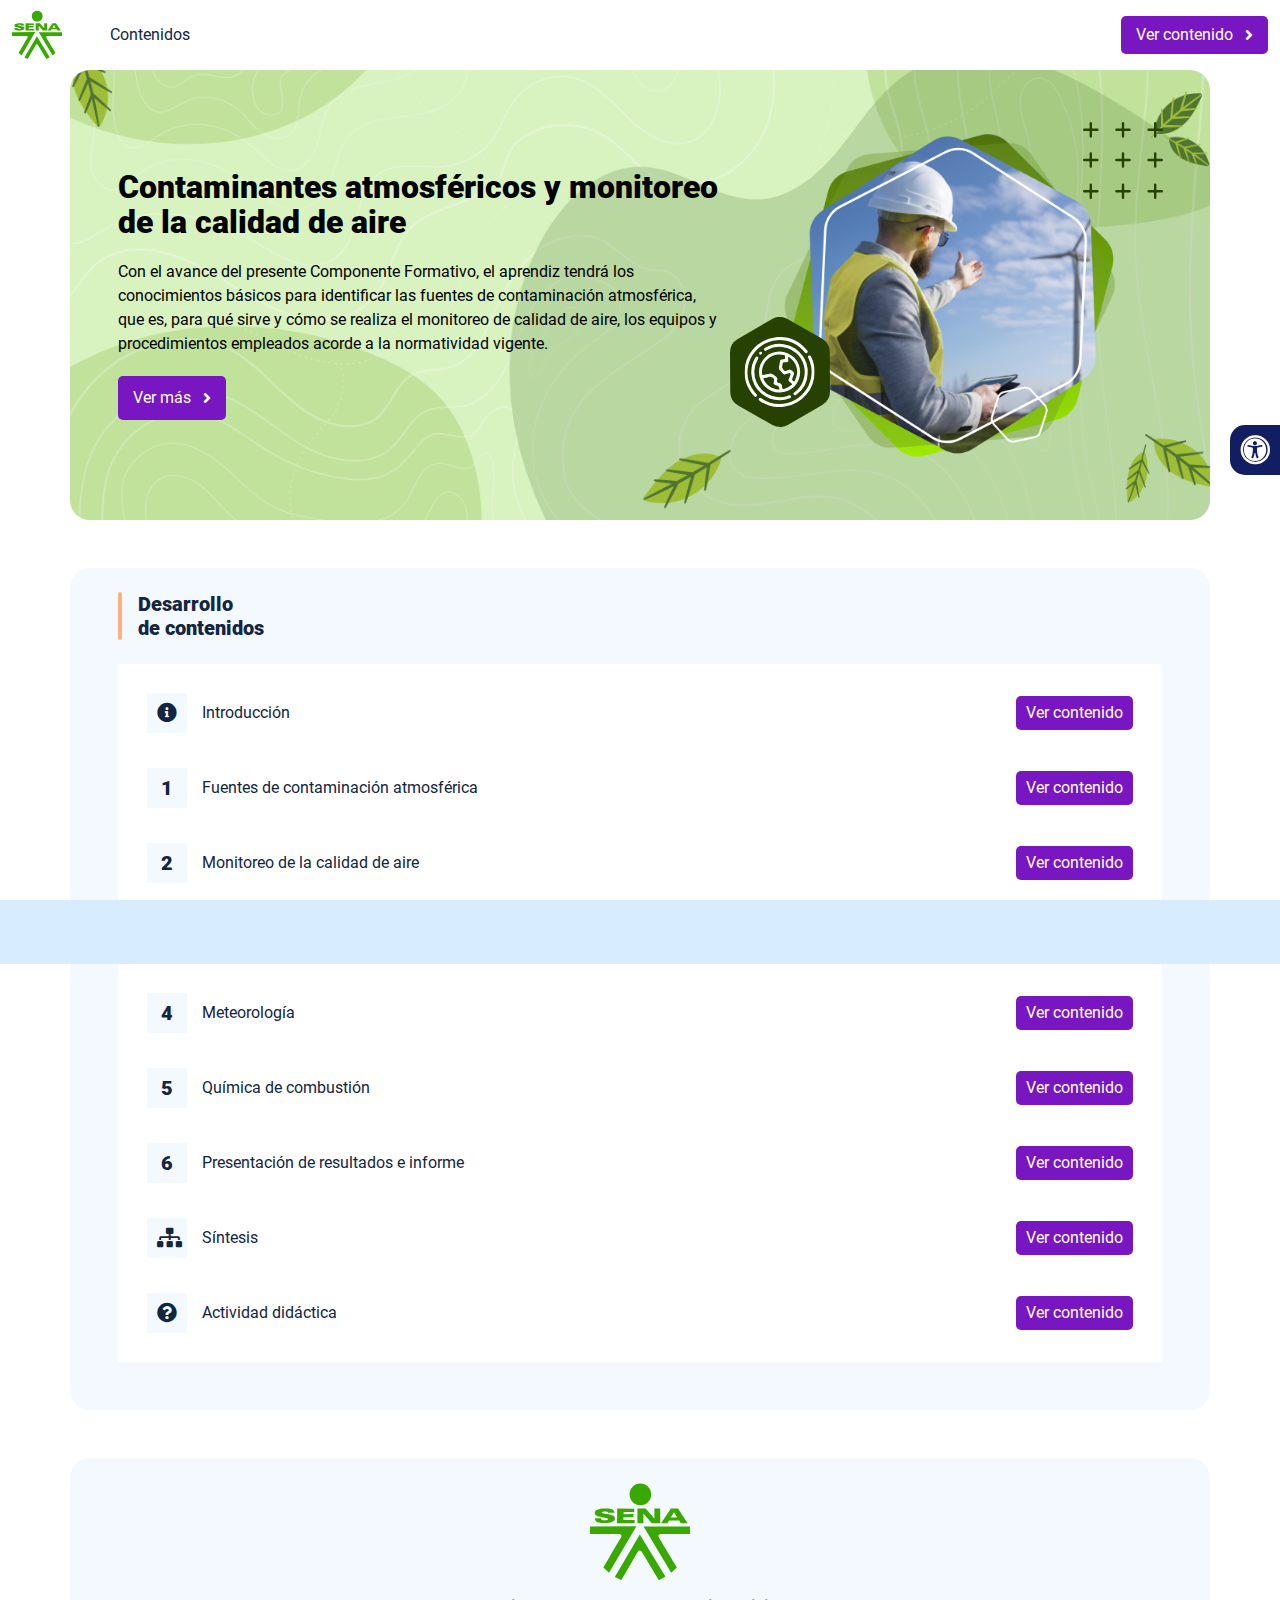
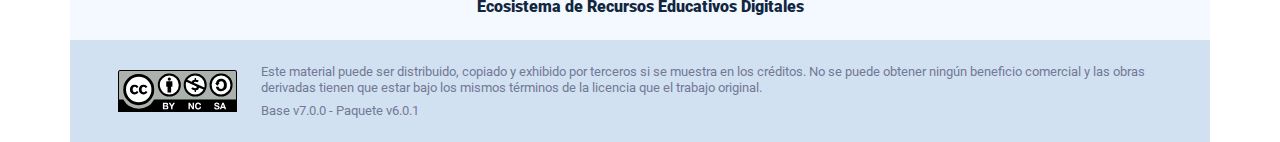
<file: index.html>
<!DOCTYPE html><html lang=""><head><meta charset="utf-8"><meta http-equiv="X-UA-Compatible" content="IE=edge"><meta name="viewport" content="width=device-width,initial-scale=1"><link rel="icon" href="favicon.ico"><title>Contaminantes atmosféricos y monitoreo de la calidad de aire</title><link href="css/chunk-0c047e41.3babef71.css" rel="prefetch"><link href="css/chunk-25b302c8.3babef71.css" rel="prefetch"><link href="css/chunk-26fc7596.3babef71.css" rel="prefetch"><link href="css/chunk-2d2747e2.3babef71.css" rel="prefetch"><link href="css/chunk-32334cb6.3babef71.css" rel="prefetch"><link href="css/chunk-3c57cd7b.3babef71.css" rel="prefetch"><link href="css/chunk-4f2d402a.3babef71.css" rel="prefetch"><link href="css/chunk-515a8379.05934cce.css" rel="prefetch"><link href="css/chunk-59974754.2075f776.css" rel="prefetch"><link href="css/chunk-60cbc06b.09438581.css" rel="prefetch"><link href="css/chunk-6e1e538a.3ba0a060.css" rel="prefetch"><link href="css/chunk-766a929b.7de6b228.css" rel="prefetch"><link href="css/chunk-f2df7d2c.3babef71.css" rel="prefetch"><link href="css/comple.f4ae47a9.css" rel="prefetch"><link href="css/creditos.6bd15854.css" rel="prefetch"><link href="css/glosario.485cabff.css" rel="prefetch"><link href="css/referencias.44992755.css" rel="prefetch"><link href="js/actividad.f2ceb654.js" rel="prefetch"><link href="js/chunk-0206bfa0.fbcb801b.js" rel="prefetch"><link href="js/chunk-0c047e41.c93e636b.js" rel="prefetch"><link href="js/chunk-13a6037e.47d7da63.js" rel="prefetch"><link href="js/chunk-18f95272.8cc31be1.js" rel="prefetch"><link href="js/chunk-25b302c8.e4a9087b.js" rel="prefetch"><link href="js/chunk-26fc7596.eba76383.js" rel="prefetch"><link href="js/chunk-2c06842c.ee78365c.js" rel="prefetch"><link href="js/chunk-2d0c5615.d7c7fea3.js" rel="prefetch"><link href="js/chunk-2d0e96ec.6332f6f8.js" rel="prefetch"><link href="js/chunk-2d208d90.440b5e7e.js" rel="prefetch"><link href="js/chunk-2d21d0e2.d061f3e9.js" rel="prefetch"><link href="js/chunk-2d22c123.4eaafe36.js" rel="prefetch"><link href="js/chunk-2d2747e2.92eb3dc5.js" rel="prefetch"><link href="js/chunk-2e80bb9a.f5f91733.js" rel="prefetch"><link href="js/chunk-319206de.3faa5257.js" rel="prefetch"><link href="js/chunk-32334cb6.e4cb5e8f.js" rel="prefetch"><link href="js/chunk-36769079.00cac6ab.js" rel="prefetch"><link href="js/chunk-3c57cd7b.25993372.js" rel="prefetch"><link href="js/chunk-4cdd78c0.be97f210.js" rel="prefetch"><link href="js/chunk-4f2d402a.8e19b5a7.js" rel="prefetch"><link href="js/chunk-515a8379.1a9ac9f5.js" rel="prefetch"><link href="js/chunk-53ccb27e.a4d1166c.js" rel="prefetch"><link href="js/chunk-55d286b8.5f60a1a0.js" rel="prefetch"><link href="js/chunk-59974754.c8c954a2.js" rel="prefetch"><link href="js/chunk-60cbc06b.e2d94f73.js" rel="prefetch"><link href="js/chunk-659152b8.d4cd6718.js" rel="prefetch"><link href="js/chunk-6e1e538a.d5b7f1d6.js" rel="prefetch"><link href="js/chunk-766a929b.3e7bd3ca.js" rel="prefetch"><link href="js/chunk-c796899c.702a4d0c.js" rel="prefetch"><link href="js/chunk-e8a7823a.78e05249.js" rel="prefetch"><link href="js/chunk-f2df7d2c.213e5ca0.js" rel="prefetch"><link href="js/chunk-fde47172.1e5f4771.js" rel="prefetch"><link href="js/comple.b4e681be.js" rel="prefetch"><link href="js/creditos.903a22f5.js" rel="prefetch"><link href="js/glosario.6d8c0919.js" rel="prefetch"><link href="js/intro.f032d0cd.js" rel="prefetch"><link href="js/referencias.c93f6309.js" rel="prefetch"><link href="js/sintesis.99399e9f.js" rel="prefetch"><link href="js/tema1.02d3030e.js" rel="prefetch"><link href="js/tema2.a801f457.js" rel="prefetch"><link href="js/tema3.db8f9a03.js" rel="prefetch"><link href="js/tema4.ad0db85f.js" rel="prefetch"><link href="js/tema5.1f0bbf7c.js" rel="prefetch"><link href="js/tema6.961ee91a.js" rel="prefetch"><link href="css/app.1997390a.css" rel="preload" as="style"><link href="css/chunk-vendors.05577966.css" rel="preload" as="style"><link href="js/app.59c51739.js" rel="preload" as="script"><link href="js/chunk-vendors.37090286.js" rel="preload" as="script"><link href="css/chunk-vendors.05577966.css" rel="stylesheet"><link href="css/app.1997390a.css" rel="stylesheet"></head><body><noscript><strong>We're sorry but Contaminantes atmosféricos y monitoreo de la calidad de aire doesn't work properly without JavaScript enabled. Please enable it to continue.</strong></noscript><div id="app"></div><script src="js/chunk-vendors.37090286.js"></script><script src="js/app.59c51739.js"></script></body></html>
</file>
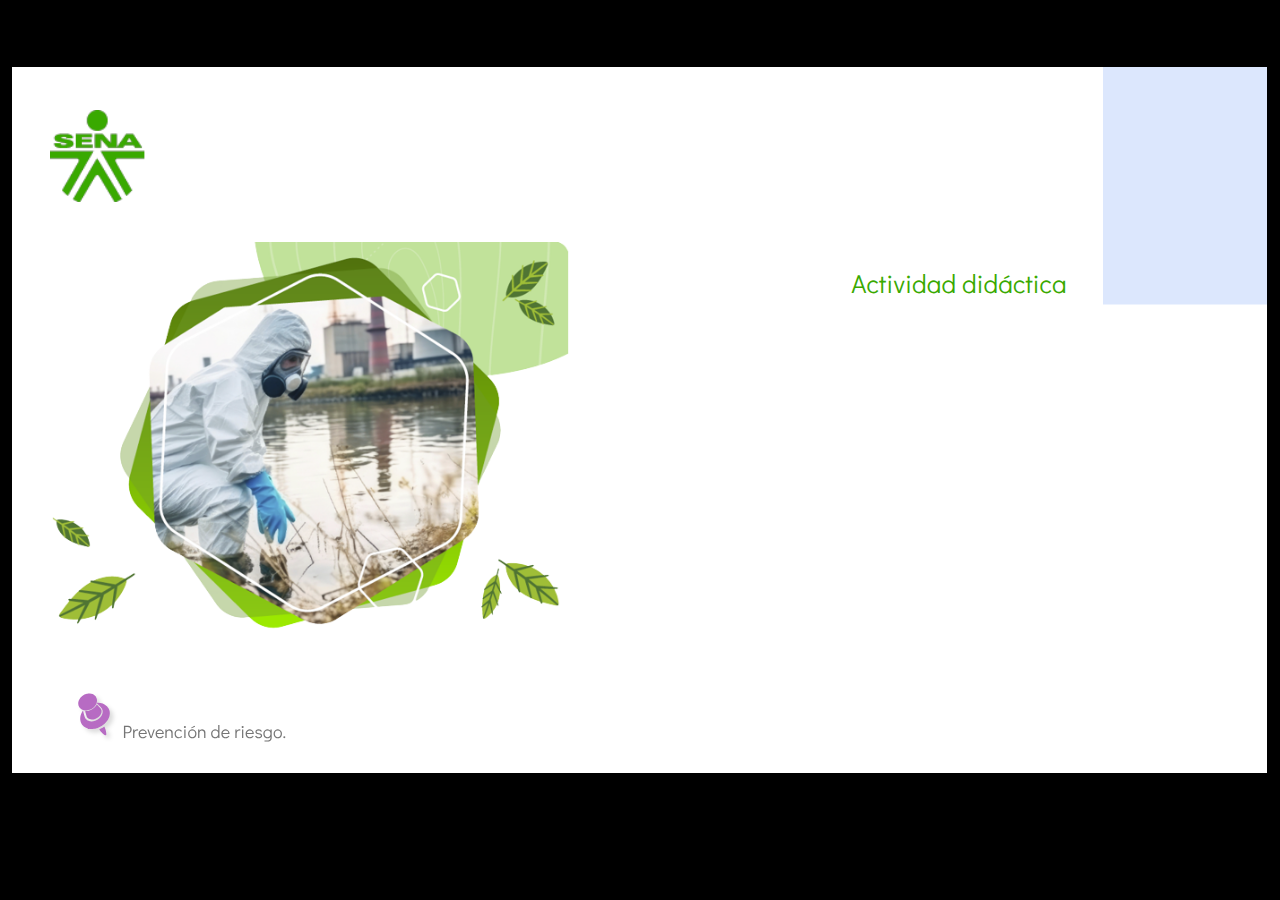
<file: actividades/actividad.html>
﻿<!doctype html>
<html lang="es">
<head>
  <meta charset="utf-8">
  <!-- Creado con Storyline 360 - http://www.articulate.com  -->
  <!-- version: 3.79.30921.0 -->
  <title>Actividad did&#225;ctica</title>
  <meta http-equiv="x-ua-compatible" content="IE=edge"/>
  <meta name="viewport" content="width=device-width,initial-scale=1,user-scalable=no,shrink-to-fit=no,minimal-ui"/>
  <meta name="apple-mobile-web-app-capable" content="yes"/>
  <style>
    html, body { height: 100%; padding: 0; margin: 0 }
    #app { height: 100%; width: 100%; }
  </style>

  <script>
    window.DS = {};
    window.globals = {
      DATA_PATH_BASE: '',
      HAS_FRAME: true,
      HAS_SLIDE: true,

      lmsPresent: false,
      tinCanPresent: false,
      cmi5Present: false,
      aoSupport: false,
      scale: 'show all',
      captureRc: false,
      browserSize: 'optimal',
      bgColor: '#000000',
      features: 'ConnectionMessages,DropIn1,DropIn2,DropIn3,DropIn4,FullScreenToggle,LayerPresentAsDialog,MultipleQuizTracking,UpdatedThemeEditor,VideoSync',
      themeName: 'classic',
      preloaderColor: '#FFFFFF',
      suppressAnalytics: false,
      productChannel: 'stable',
      publishSource: 'storyline',
      aid: 'aid|5304b41d-7af7-4125-b8d1-83eb222823e2',
      cid: 'f506ca2f-a866-4b6a-a749-f823e8ee9b38',
      playerVersion: '3.79.30921.0',
      publishTimestamp: '2023-11-23T17:41:11.4450290Z',
      maxIosVideoElements: 10,
      connectionSettings: { mode: 'disabled' },

      
      parseParams: function(qs) {
        if (window.globals.parsedParams != null) {
          return window.globals.parsedParams;
        }
        qs = (qs || window.location.search.substr(1)).split('+').join(' ');
        var params = {},
            tokens,
            re = /[?&]?([^=]+)=([^&]*)/g;

        while (tokens = re.exec(qs)) {
          params[decodeURIComponent(tokens[1]).trim()] =
            decodeURIComponent(tokens[2]).trim();
        }
        window.globals.parsedParams = params;
        return params;
      }

    };
  </script>
  <script>
    var isIe11 = ('ActiveXObject' in window || window.MSBlobBuilder != null)
      && window.msCrypto != null && !window.ActiveXObject;
    if (isIe11) {
      window.globals.unsupportedBrowser = true;
      document.write(atob('[base64]'));
    }
  </script>
  
  <script>window.THREE = { };</script>
  
</head>
<body style="background: #000000" class="cs-HTML theme-classic">
  <!-- 360 -->
  <script>!function(){var e,i=/iPhone/i,o=/iPod/i,n=/iPad/i,t=/\biOS-universal(?:.+)Mac\b/i,r=/\bAndroid(?:.+)Mobile\b/i,a=/Android/i,d=/(?:SD4930UR|\bSilk(?:.+)Mobile\b)/i,p=/Silk/i,l=/Windows Phone/i,u=/\bWindows(?:.+)ARM\b/i,b=/BlackBerry/i,s=/BB10/i,c=/Opera Mini/i,f=/\b(CriOS|Chrome)(?:.+)Mobile/i,h=/Mobile(?:.+)Firefox\b/i,v=function(e){return void 0!==e&&"MacIntel"===e.platform&&"number"==typeof e.maxTouchPoints&&e.maxTouchPoints>1&&"undefined"==typeof MSStream};e=function(e){var m={userAgent:"",platform:"",maxTouchPoints:0};e||"undefined"==typeof navigator?"string"==typeof e?m.userAgent=e:e&&e.userAgent&&(m={userAgent:e.userAgent,platform:e.platform,maxTouchPoints:e.maxTouchPoints||0}):m={userAgent:navigator.userAgent,platform:navigator.platform,maxTouchPoints:navigator.maxTouchPoints||0};var g=m.userAgent,y=g.split("[FBAN");void 0!==y[1]&&(g=y[0]),void 0!==(y=g.split("Twitter"))[1]&&(g=y[0]);var A=function(e){return function(i){return i.test(e)}}(g),w={apple:{phone:A(i)&&!A(l),ipod:A(o),tablet:!A(i)&&(A(n)||v(m))&&!A(l),universal:A(t),device:(A(i)||A(o)||A(n)||A(t)||v(m))&&!A(l)},amazon:{phone:A(d),tablet:!A(d)&&A(p),device:A(d)||A(p)},android:{phone:!A(l)&&A(d)||!A(l)&&A(r),tablet:!A(l)&&!A(d)&&!A(r)&&(A(p)||A(a)),device:!A(l)&&(A(d)||A(p)||A(r)||A(a))||A(/\bokhttp\b/i)},windows:{phone:A(l),tablet:A(u),device:A(l)||A(u)},other:{blackberry:A(b),blackberry10:A(s),opera:A(c),firefox:A(h),chrome:A(f),device:A(b)||A(s)||A(c)||A(h)||A(f)},any:!1,phone:!1,tablet:!1};return w.any=w.apple.device||w.android.device||w.windows.device||w.other.device,w.phone=w.apple.phone||w.android.phone||w.windows.phone,w.tablet=w.apple.tablet||w.android.tablet||w.windows.tablet,w}(),"object"==typeof exports&&"undefined"!=typeof module?module.exports=e:"function"==typeof define&&define.amd?define((function(){return e})):this.isMobile=e}();
    window.isMobile.apple.tablet = window.isMobile.apple.tablet ||
      (navigator.platform === 'MacIntel' && navigator.maxTouchPoints > 1);
    window.isMobile.apple.device = window.isMobile.apple.device || window.isMobile.apple.tablet;
    window.isMobile.tablet = window.isMobile.tablet || window.isMobile.apple.tablet;
    window.isMobile.any = window.isMobile.any || window.isMobile.apple.tablet;
  </script>

  <div id="focus-sink" tabindex="-1"></div>

  <div id="preso"></div>
  <script>
    (function() {

      var classTypes = [ 'desktop', 'mobile', 'phone', 'tablet' ];

      var addDeviceClasses = function(prefix, testObj) {
        var curr, i;
        for (i = 0; i < classTypes.length; i++) {
          curr = classTypes[i];
          if (testObj[curr]) {
            document.body.classList.add(prefix + curr);
          }
        }
      };

      var params = window.globals.parseParams(),
          isDevicePreview = params.devicepreview === '1',
          isPhoneOverride = params.deviceType === 'phone' || (isDevicePreview && params.phone == '1'),
          isTabletOverride = (params.deviceType === 'tablet' || isDevicePreview) && !isPhoneOverride,
          isMobileOverride = isPhoneOverride || isTabletOverride;

      var deviceView = {
        desktop: !window.isMobile.any && !isMobileOverride,
        mobile: window.isMobile.any || isMobileOverride,
        phone: isPhoneOverride || (window.isMobile.phone && !isTabletOverride),
        tablet: isTabletOverride || window.isMobile.tablet
      };

      window.globals.deviceView = deviceView;
      window.isMobile.desktop = !window.isMobile.any;
      window.isMobile.mobile = window.isMobile.any;

      addDeviceClasses('view-', deviceView);

    })();
  </script>
  
  <script src='story_content/user.js' type=text/javascript></script>
  <div class="slide-loader"></div>

  <script>
    if (window.globals.deviceView.isMobile) { var doc = document, loader = doc.body.querySelector('.slide-loader'); [ 1, 2, 3 ].forEach(function(n) { var d = doc.createElement('div'); d.style.backgroundColor = window.globals.preloaderColor; d.classList.add('mobile-loader-dot'); d.classList.add('dot' + n); loader.appendChild(d); }); }
  </script>

  <div class="mobile-load-title-overlay" style="display: none">
    <div class="mobile-load-title">Actividad did&#225;ctica</div>
  </div>

  <div class="mobile-chrome-warning"></div>

  
<style>
  .warn-connection-dialog {
    display: none;
    background: transparent;
    pointer-events: all;
    position: fixed;
    left: 0;
    top: 0;
    width: 100%;
    height: 100%;
    z-index: 999;
  }

  .warn-connection-content {
    pointer-events: all;
    border-radius: 4px;
    background: white;
    border: 1px solid #E7E7E7;
    color: #333333;
    box-shadow: 0 2px 4px rgba(0, 0, 0, 0.25);
    transition: all 150ms ease-out;
    position: absolute;
    white-space: nowrap;
  }

  .view-phone.is-landscape .warn-connection-content {
    left: 23px;
    bottom: 23px;
  }

  .view-tablet.is-landscape .warn-connection-content {
    left: 50%;
    top: 20px;
    transform: translateX(-50%);
  }

  .is-portrait .warn-connection-content {
    transform: translate(-50%, calc(-100% - 15px));
  }

  .warn-connection-content p {
    display: inline-block;
    margin: 0 8px 0 0;
    line-height: 33px;
    font-size: 11px;
  }

  .warn-connection-content svg {
    position: relative;
    vertical-align: middle;
    margin: 0 2px 2px 8px;
  }

  .view-desktop .warn-connection-content {
    left: 1.5em;
    bottom: 1.5em;
  }

  .view-desktop .warn-connection-content p {
    font-size: 1.1em;
  }

  .is-offline .warn-connection-dialog {
    display: block;
  }

  .is-offline .cs-panel * {
    pointer-events: none !important;
  }

  .is-offline .cs-panel {
    pointer-events: all !important;
  }

  .is-offline #nav-controls * {
    pointer-events: none !important;
  }

  .is-offline #nav-controls {
    pointer-events: all !important;
  }
</style>

<div class="warn-connection-dialog" role="alertdialog" aria-modal="true" tabindex="0" aria-labelledby="warn-connection-message">
  <div class="warn-connection-content">
    <svg width="17" height="15" viewBox="0 0 17 15" xmlns="http://www.w3.org/2000/svg">
      <path fill="#8F0000" stroke="white" d="M16.07,12.98 L15.88,12.23 L9.51,1.21 C8.97,0.26,7.6,0.26,7.06,1.21 L0.69,12.23 C0.15,13.16,0.81,14.36,1.91,14.36 H14.65 C15.47,14.36,16.05,13.7,16.07,12.98 Z"/>
      <path fill="white" stroke="white" d="M8.58,5.5 C8.35,5.28,8.5,5.35,8.21,5.32 C8.09,5.35,7.97,5.49,7.96,5.67 C7.97,5.79,7.98,5.92,7.98,6.04 L7.98,6.04 C7.99,6.17,8,6.31,8.01,6.43 L8.01,6.44 C8.03,6.92,8.06,7.41,8.09,7.9 L8.09,7.9 C8.12,8.39,8.14,8.88,8.17,9.37 C8.17,9.39,8.18,9.42,8.2,9.44 C8.23,9.46,8.25,9.47,8.28,9.47 C8.31,9.47,8.34,9.46,8.35,9.44 C8.37,9.43,8.38,9.4,8.39,9.35 L8.39,9.34 C8.39,9.24,8.4,9.15,8.4,9.05 L8.4,9.05 C8.41,8.96,8.41,8.86,8.42,8.75 C8.43,8.44,8.45,8.12,8.47,7.81 L8.47,7.81 C8.49,7.49,8.51,7.18,8.53,6.87 C8.55,6.46,8.56,6.05,8.59,5.64 L8.6,5.62 C8.6,5.57,8.59,5.53,8.58,5.5 L8.21,5.32 Z"/>
      <circle fill="white" stroke="white" cx="8.3" cy="11.35" r="0.3"/>
    </svg>
    <p id="warn-connection-message">You are offline. Trying to reconnect...</p>
  </div>
</div>

<script>
  (function() {
    window.DS.connection = {
      warningShown: false,
      assets: {},
      loadingAssetGroup: false,
      retryDelay: 500
    };

    var connectionSettings = window.globals.connectionSettings || {};

    // The `window.globals.features` variable must be set in `webpack.dev.config` when testing locally - it is not enough
    // to have it in the data - but it must be set there as well.
    var useConnectionMessages = window.AbortController != null &&
      window.location.protocol != 'file:' &&
      window.globals.features.indexOf('ConnectionMessages') != -1 &&
      connectionSettings.mode === 'normal';

    window.DS.connection.useConnectionMessages = useConnectionMessages;

    var assetCount = 0;
    var checkLoadedId;


    if (useConnectionMessages && connectionSettings != null) {
      var contentEl = document.querySelector('.warn-connection-content');
      var messageEl = contentEl.querySelector('p');

      if (connectionSettings.useDarkTheme) {
        contentEl.style.borderColor = '#BABBBA';
        contentEl.style.backgroundColor = '#282828';
        contentEl.style.color = '#FFFFFF';
      }

      if (connectionSettings.message != null) {
        messageEl.textContent = window.decodeURIComponent(connectionSettings.message);
      }
    }

    function checkAssetsReady() {
      for (var i in DS.connection.assets) {
        if (!DS.connection.assets[i].success) {
          return false;
        }
      }
      return true;
    }

    function stopAssetGroup() {
      if (!useConnectionMessages) { return; }

      assetCount = 0;

      DS.connection.oldAssetGroup = DS.connection.assets;
      DS.connection.assets = {};
      DS.connection.loadingAssetGroup = false;
      clearInterval(checkLoadedId);
    }

    function startAssetGroup() {
      if (!useConnectionMessages) { return; }
      var ticks = 0;
      clearInterval(checkLoadedId);
      checkLoadedId = setInterval(function() {
        var loaded = 0;
        if (assetCount === 0 && loaded === 0) {
          clearInterval(checkLoadedId);
          return;
        }

        for (var i in DS.connection.assets) {
          if (DS.connection.assets[i].success) {
            loaded++;
          }
        }

        if (assetCount === loaded && checkAssetsReady()) {
          for (var i in DS.connection.assets) {
            if (DS.connection.assets[i].action) {
              DS.connection.assets[i].action();
            }
          }
          hideWarning();
          stopAssetGroup();
        }
      }, 100)
    }

    function requiredAsset(url, action, retry, type) {
      if (!useConnectionMessages) { return; }
      if (DS.connection.assets[url]) { return; }

      DS.connection.assets[url] = {
        success: false, action: action, retry: retry, type: type
      };
      assetCount = Object.keys(DS.connection.assets).length;
      if (!DS.connection.loadingAssetGroup) {
        startAssetGroup();
      }
      DS.connection.loadingAssetGroup = true;
    }

    function assetLoaded(url) {
      if (!useConnectionMessages) { return; }
      if (DS.connection.assets[url]) {
        DS.connection.assets[url].success = true;
      }
    }

    function assetFailed(url) {
      if (!useConnectionMessages) { return; }
      if (!DS.connection.assets[url]) {
        if (/\.js$/.test(url) && url.indexOf('transcripts') === -1) {
          setTimeout(function() {
            if (DS.connection.lastSlideLoaded != null) {
              DS.connection.lastSlideLoaded();
            }
          }, DS.connection.retryDelay);
        }
        return;
      }
      if (!DS.connection.warningShown) { showWarning(); }
      if (DS.connection.assets[url].retry) {
        setTimeout(function() {
          if (!DS.connection.assets[url].success) {
            DS.connection.assets[url].retry()
          }
        }, DS.connection.retryDelay);
      }
    }

    function hideWarning() {
      document.body.classList.remove('is-offline');
      DS.connection.warningShown = false;
      enableKeys();
    }
    DS.connection.hideWarning = hideWarning

    function showWarning(btn) {
      document.body.classList.add('is-offline')
      DS.connection.warningShown = true;
      updateWarningPosition();
      disableKeys();
    }

    function updateWarningPosition() {
      if (!DS.connection.warningShown) {
        return;
      }

      var isPortrait = document.body.classList.contains('is-portrait');
      var warningEl = document.querySelector('.warn-connection-content');

      if (isPortrait) {
        var slide = document.querySelector('.primary-slide');
        var slideRect = slide.getBoundingClientRect();

        warningEl.style.top = `${slideRect.top}px`
        warningEl.style.left = `${slideRect.left + slideRect.width / 2}px`
      } else {
        warningEl.style.top = null;
        warningEl.style.left = null;
      }

      window.requestAnimationFrame(updateWarningPosition);
    }

    function onDisableKeyDown(e) {
      e.preventDefault();
      e.stopImmediatePropagation();
    }

    function onDisableKeyUp(e) {
      e.preventDefault();
      e.stopImmediatePropagation();
    }

    var accStyle = document.createElement('style');
    var warnDialogEl = document.querySelector('.warn-connection-dialog');

    function disableKeys() {
      if (DS.views.nsStack.length === 1) {
        DS.views.nsStack[0].tabReachable = false
        DS.views.nsStack[0].updateTabIndex(true, true);
      }

      accStyle.innerHTML = '.acc-shadow-dom { display: none; }';
      document.body.appendChild(accStyle);

      warnDialogEl.parentNode.append(warnDialogEl);
      warnDialogEl.focus();
    }

    function enableKeys() {
      document.body.removeChild(accStyle);
      if (DS.views.nsStack.length === 1 && DS.views.nsStack[0].name === '_frame') {
        DS.views.nsStack[0].tabReachable = true;
        DS.views.nsStack[0].updateTabIndex();
      }
    }

    // these will all be noops if the feature flag isn't set in
    // the data and `window.globals.features`
    DS.connection.requiredAsset = requiredAsset;
    DS.connection.assetLoaded = assetLoaded;
    DS.connection.assetFailed = assetFailed;
    DS.connection.stopAssetGroup = stopAssetGroup;
    DS.connection.startAssetGroup = startAssetGroup;
  })();
</script>


  <script>
    
    if (window.autoSpider && window.vInterfaceObject) {
      document.querySelector('.mobile-load-title-overlay').style.display = 'none';
    }
  </script>

  

  <link rel="stylesheet" href="html5/data/css/output.min.css" data-noprefix/>
</body>
<script src="html5/lib/scripts/bootstrapper.min.js"></script>
</html>
</file>
<file: css/chunk-0c047e41.3babef71.css>
.actividad[data-v-22adfd6b]{background-color:#f2f2f2}.horizontal-scroll__wrapper[data-v-22adfd6b]{overflow:hidden}.horizontal-scroll[data-v-22adfd6b]{display:flex;transition:transform .5s ease-in-out;align-items:center;flex-wrap:nowrap}.horizontal-scroll[data-v-22adfd6b]:not(.row){width:100%}.horizontal-scroll--item-fw[data-v-22adfd6b]>div{flex-grow:0;flex-shrink:0;width:100%;margin:0!important}
</file>
<file: css/chunk-25b302c8.3babef71.css>
.actividad[data-v-22adfd6b]{background-color:#f2f2f2}.horizontal-scroll__wrapper[data-v-22adfd6b]{overflow:hidden}.horizontal-scroll[data-v-22adfd6b]{display:flex;transition:transform .5s ease-in-out;align-items:center;flex-wrap:nowrap}.horizontal-scroll[data-v-22adfd6b]:not(.row){width:100%}.horizontal-scroll--item-fw[data-v-22adfd6b]>div{flex-grow:0;flex-shrink:0;width:100%;margin:0!important}
</file>
<file: css/chunk-26fc7596.3babef71.css>
.actividad[data-v-22adfd6b]{background-color:#f2f2f2}.horizontal-scroll__wrapper[data-v-22adfd6b]{overflow:hidden}.horizontal-scroll[data-v-22adfd6b]{display:flex;transition:transform .5s ease-in-out;align-items:center;flex-wrap:nowrap}.horizontal-scroll[data-v-22adfd6b]:not(.row){width:100%}.horizontal-scroll--item-fw[data-v-22adfd6b]>div{flex-grow:0;flex-shrink:0;width:100%;margin:0!important}
</file>
<file: css/chunk-2d2747e2.3babef71.css>
.actividad[data-v-22adfd6b]{background-color:#f2f2f2}.horizontal-scroll__wrapper[data-v-22adfd6b]{overflow:hidden}.horizontal-scroll[data-v-22adfd6b]{display:flex;transition:transform .5s ease-in-out;align-items:center;flex-wrap:nowrap}.horizontal-scroll[data-v-22adfd6b]:not(.row){width:100%}.horizontal-scroll--item-fw[data-v-22adfd6b]>div{flex-grow:0;flex-shrink:0;width:100%;margin:0!important}
</file>
<file: css/chunk-32334cb6.3babef71.css>
.actividad[data-v-22adfd6b]{background-color:#f2f2f2}.horizontal-scroll__wrapper[data-v-22adfd6b]{overflow:hidden}.horizontal-scroll[data-v-22adfd6b]{display:flex;transition:transform .5s ease-in-out;align-items:center;flex-wrap:nowrap}.horizontal-scroll[data-v-22adfd6b]:not(.row){width:100%}.horizontal-scroll--item-fw[data-v-22adfd6b]>div{flex-grow:0;flex-shrink:0;width:100%;margin:0!important}
</file>
<file: css/chunk-3c57cd7b.3babef71.css>
.actividad[data-v-22adfd6b]{background-color:#f2f2f2}.horizontal-scroll__wrapper[data-v-22adfd6b]{overflow:hidden}.horizontal-scroll[data-v-22adfd6b]{display:flex;transition:transform .5s ease-in-out;align-items:center;flex-wrap:nowrap}.horizontal-scroll[data-v-22adfd6b]:not(.row){width:100%}.horizontal-scroll--item-fw[data-v-22adfd6b]>div{flex-grow:0;flex-shrink:0;width:100%;margin:0!important}
</file>
<file: css/chunk-4f2d402a.3babef71.css>
.actividad[data-v-22adfd6b]{background-color:#f2f2f2}.horizontal-scroll__wrapper[data-v-22adfd6b]{overflow:hidden}.horizontal-scroll[data-v-22adfd6b]{display:flex;transition:transform .5s ease-in-out;align-items:center;flex-wrap:nowrap}.horizontal-scroll[data-v-22adfd6b]:not(.row){width:100%}.horizontal-scroll--item-fw[data-v-22adfd6b]>div{flex-grow:0;flex-shrink:0;width:100%;margin:0!important}
</file>
<file: css/chunk-515a8379.05934cce.css>
.actividad{background-color:#f2f2f2}.banner-interno{position:relative}.banner-interno__fondo{position:absolute;top:0;bottom:-50px;left:0;right:0;background-color:#c1e29a;background-size:cover;background-position:50%}.banner-interno__titulo{display:flex;align-items:center}.banner-interno__titulo__icono{display:block;width:32px;height:32px;border-radius:50%;background-color:#fff;position:relative}.banner-interno__titulo__icono i{color:#c1e29a;position:absolute;left:50%;top:50%;transform:translate(-50%,-50%)}.banner-interno__titulo h1,.banner-interno__titulo h2,.banner-interno__titulo h3,.banner-interno__titulo h4,.banner-interno__titulo h5,.banner-interno__titulo h6{color:#fff;line-height:1.1em}
</file>
<file: css/chunk-59974754.2075f776.css>
.actividad{background-color:#f2f2f2}.aside-menu{position:fixed;top:70px;min-height:calc(100vh - 70px);max-height:calc(100vh - 70px);background-color:#f3f9ff;transition:flex .5s ease-in-out,width .5s ease-in-out;overflow-x:hidden;z-index:100001;width:300px}.aside-menu__black-background{position:fixed;inset:0;top:70px;background:rgba(0,0,0,.8);cursor:pointer}.aside-menu a{color:#111e61}.aside-menu__content{width:300px;display:flex;flex-direction:column;justify-content:space-between;min-height:calc(100vh - 70px);max-height:calc(100vh - 70px);border-right:1px solid #d8ecff;position:absolute;background:#fff}@media (max-height:800px){.aside-menu__content{min-height:800px;max-height:800px;overflow-y:auto}}.aside-menu__header{padding:10px;text-align:center;background-color:#d8ecff}.aside-menu__header h4{margin:0}.aside-menu__menu{overflow-y:auto;flex-grow:1;list-style:none;padding-left:0;margin-bottom:0}.aside-menu__menu__item--active .aside-menu__menu__item__lnk,.aside-menu__menu__item--active .aside-menu__sec-menu__item__lnk{background-color:#d8ecff;font-weight:700}.aside-menu__menu__item--sub-menu:hover,.aside-menu__menu__item:hover,.aside-menu__sec-menu__item:hover{background-color:#d8ecff}.aside-menu__menu__item--sub-menu{padding-left:10px}.aside-menu__menu__item--sub-menu--active .aside-menu__menu__item__lnk,.aside-menu__menu__item--sub-menu--active .aside-menu__sec-menu__item__lnk{background-color:#d8ecff;font-weight:700;position:relative}.aside-menu__menu__item--sub-menu--active .aside-menu__menu__item__lnk:before,.aside-menu__menu__item--sub-menu--active .aside-menu__sec-menu__item__lnk:before{content:"";display:block;position:absolute;left:0;bottom:0;top:0;width:4px;border-radius:2px;background-color:#ffae7e}.aside-menu__menu__item__lnk,.aside-menu__sec-menu__item__lnk{display:flex;align-items:center;padding:10px 15px;line-height:1.1em}.aside-menu__menu__item__lnk i,.aside-menu__menu__item__lnk span,.aside-menu__sec-menu__item__lnk i,.aside-menu__sec-menu__item__lnk span{margin-right:10px}.aside-menu__menu__item__lnk i:last-child,.aside-menu__menu__item__lnk span:last-child,.aside-menu__sec-menu__item__lnk i:last-child,.aside-menu__sec-menu__item__lnk span:last-child{margin-right:0}.aside-menu__sec-menu{background-color:#d8ecff;padding:10px 0;flex-shrink:0;margin-bottom:0}.aside-menu__sec-menu__item{padding:10px 15px}.aside-menu__sec-menu__item__lnk{padding:0;border-radius:1em}.aside-menu__sec-menu__item__lnk i{display:block;width:2em;height:2em;padding:.5em 0;text-align:center;background-color:#fff;border-radius:50%}.aside-menu__sec-menu__item__lnk:hover{background-color:#fff}@media (max-width:576px){.aside-menu__sec-menu{padding-bottom:110px}}.main-menu-enter-active{animation:main-menu-open-animation .3s}.main-menu-enter-active .aside-menu__black-background{animation:main-menu-background-animation .3s}.main-menu-leave-active{animation:main-menu-open-animation .3s reverse}.main-menu-leave-active .aside-menu__black-background{animation:main-menu-background-animation .3s reverse}@keyframes main-menu-open-animation{0%{width:0}to{width:300px}}@keyframes main-menu-background-animation{0%{opacity:0}to{opacity:1}}
</file>
<file: css/chunk-60cbc06b.09438581.css>
.actividad[data-v-7e5a4120]{background-color:#f2f2f2}.header[data-v-7e5a4120]{position:sticky;top:0;padding-top:10px;padding-bottom:10px;background-color:#fff;z-index:10010;line-height:1.1em}.header__logo[data-v-7e5a4120]{width:50px}@media (max-width:576px){.header__componente-formativo[data-v-7e5a4120]{font-size:.8em}}.header__menu[data-v-7e5a4120]{cursor:pointer}.header__menu span[data-v-7e5a4120]{font-size:.7em;display:block;line-height:1em;text-align:center;color:#111e61}.header__menu__btn[data-v-7e5a4120]{width:30px;height:30px;position:relative;margin-bottom:4px}.header__menu__btn .line-1[data-v-7e5a4120],.header__menu__btn .line-2[data-v-7e5a4120],.header__menu__btn .line-3[data-v-7e5a4120]{height:4px;width:30px;background-color:#111e61;transform-origin:center center;position:absolute;left:0;border-radius:2px}.header__menu__btn .line-1[data-v-7e5a4120]{top:4px;animation:line-1-inactive-data-v-7e5a4120 .5s ease-in-out forwards}.header__menu__btn .line-2[data-v-7e5a4120]{top:13px;animation:line-2-inactive-data-v-7e5a4120 .5s ease-in-out forwards}.header__menu__btn .line-3[data-v-7e5a4120]{top:22px;animation:line-3-inactive-data-v-7e5a4120 .5s ease-in-out forwards}.header__menu__btn[data-v-7e5a4120]:hover{cursor:pointer}.header__menu__btn--open .line-1[data-v-7e5a4120]{animation:line-1-active-data-v-7e5a4120 .5s ease-in-out forwards}.header__menu__btn--open .line-2[data-v-7e5a4120]{animation:line-2-active-data-v-7e5a4120 .5s ease-in-out forwards}.header__menu__btn--open .line-3[data-v-7e5a4120]{animation:line-3-active-data-v-7e5a4120 .5s ease-in-out forwards}@keyframes line-1-active-data-v-7e5a4120{0%{transform:translate(0) rotate(0)}50%{transform:translateY(9px) rotate(0)}to{transform:translateY(9px) rotate(45deg)}}@keyframes line-2-active-data-v-7e5a4120{0%{transform:scale(1)}to{transform:scale(0)}}@keyframes line-3-active-data-v-7e5a4120{0%{transform:translate(0) rotate(0)}50%{transform:translateY(-9px) rotate(0)}to{transform:translateY(-9px) rotate(-45deg)}}@keyframes line-1-inactive-data-v-7e5a4120{0%{transform:translateY(9px) rotate(45deg)}50%{transform:translateY(9px) rotate(0)}to{transform:translate(0) rotate(0)}}@keyframes line-2-inactive-data-v-7e5a4120{0%{transform:scale(0)}to{transform:scale(1)}}@keyframes line-3-inactive-data-v-7e5a4120{0%{transform:translateY(-9px) rotate(-45deg)}50%{transform:translateY(-9px) rotate(0)}to{transform:translate(0) rotate(0)}}
</file>
<file: css/chunk-6e1e538a.3ba0a060.css>
.actividad[data-v-4f6b7c58]{background-color:#f2f2f2}.accesibilidad[data-v-4f6b7c58]{position:fixed;right:0;top:50vh;height:50px;background-color:#111e61;border-top-left-radius:15px;border-bottom-left-radius:15px;transform:translateY(-50%) translateX(100%) translateX(-50px);overflow:hidden;transition:transform .3s ease-in-out,height .3s ease-in-out}.accesibilidad[data-v-4f6b7c58]:hover{transform:translateY(-50%) translateX(0);height:12.75rem}.accesibilidad [data-v-4f6b7c58]{color:#fff}.accesibilidad__menu__content .accesibilidad__menu__item[data-v-4f6b7c58]{cursor:pointer}.accesibilidad__menu__content .accesibilidad__menu__item[data-v-4f6b7c58]:hover{background-color:#273685}.accesibilidad__menu__content .accesibilidad__menu__item[data-v-4f6b7c58]:last-child{border:none}.accesibilidad__menu__item[data-v-4f6b7c58]{display:flex;align-items:center;padding:10px;border-bottom:1px solid #273685;line-height:1em;-moz-user-select:none;user-select:none}.accesibilidad__menu i[data-v-4f6b7c58]{font-size:30px;font-style:normal;margin-right:10px;line-height:1em}.accesibilidad__menu img[data-v-4f6b7c58]{width:30px;margin-right:10px}
</file>
<file: css/chunk-766a929b.7de6b228.css>
.actividad{background-color:#f2f2f2}.barra-avance{display:flex;align-items:center;justify-content:space-between;position:fixed;bottom:0;left:0;width:100%;padding:10px;background-color:#d8ecff;transition:transform .5s ease-in-out;z-index:100000}.barra-avance__barra{margin:0 20px;flex:1;position:relative;max-width:800px}.barra-avance__barra--amarilla,.barra-avance__barra--blanca{height:4px}.barra-avance__barra--amarilla:after,.barra-avance__barra--amarilla:before,.barra-avance__barra--blanca:after,.barra-avance__barra--blanca:before{content:"";display:block;width:10px;height:10px;border-radius:50%;position:absolute;top:50%}.barra-avance__barra--amarilla:before,.barra-avance__barra--blanca:before{left:0;transform:translate(-50%,-50%)}.barra-avance__barra--amarilla:after,.barra-avance__barra--blanca:after{right:0;transform:translate(50%,-50%)}.barra-avance__barra--blanca{background-color:#fff}.barra-avance__barra--blanca:after,.barra-avance__barra--blanca:before{background-color:#fff}.barra-avance__barra--amarilla{position:absolute;width:100%;top:0;background-color:#7816c2}.barra-avance__barra--amarilla:after,.barra-avance__barra--amarilla:before{background-color:#7816c2}.barra-avance__boton--regresar{background-color:#b0c0d2}.barra-avance__boton--regresar span{color:#111e61!important}.barra-avance__boton--disable{opacity:0;pointer-events:none}.barra-avance--open{transform:translateY(0)}.barra-avance--close{transform:translateY(100%)}
</file>
<file: css/chunk-f2df7d2c.3babef71.css>
.actividad[data-v-22adfd6b]{background-color:#f2f2f2}.horizontal-scroll__wrapper[data-v-22adfd6b]{overflow:hidden}.horizontal-scroll[data-v-22adfd6b]{display:flex;transition:transform .5s ease-in-out;align-items:center;flex-wrap:nowrap}.horizontal-scroll[data-v-22adfd6b]:not(.row){width:100%}.horizontal-scroll--item-fw[data-v-22adfd6b]>div{flex-grow:0;flex-shrink:0;width:100%;margin:0!important}
</file>
<file: css/comple.f4ae47a9.css>
.banner-interno{position:relative}.banner-interno__fondo{position:absolute;top:0;bottom:-50px;left:0;right:0;background-color:#c1e29a;background-size:cover;background-position:50%}.banner-interno__titulo{display:flex;align-items:center}.banner-interno__titulo__icono{display:block;width:32px;height:32px;border-radius:50%;background-color:#fff;position:relative}.banner-interno__titulo__icono i{color:#c1e29a;position:absolute;left:50%;top:50%;transform:translate(-50%,-50%)}.banner-interno__titulo h1,.banner-interno__titulo h2,.banner-interno__titulo h3,.banner-interno__titulo h4,.banner-interno__titulo h5,.banner-interno__titulo h6{color:#fff;line-height:1.1em}.actividad{background-color:#f2f2f2}.complementario__enlaces{display:flex;justify-content:center;flex-wrap:wrap}.complementario__enlaces a{margin:0 5px}.complementario__btn{font-size:1.5em;line-height:1em}table{width:calc(100% - 1px);min-width:800px}table thead{background-color:#d8ecff}table thead th{border-color:#d8ecff}table td,table th{padding:25px 20px;text-align:center}
</file>
<file: css/creditos.6bd15854.css>
.banner-interno{position:relative}.banner-interno__fondo{position:absolute;top:0;bottom:-50px;left:0;right:0;background-color:#c1e29a;background-size:cover;background-position:50%}.banner-interno__titulo{display:flex;align-items:center}.banner-interno__titulo__icono{display:block;width:32px;height:32px;border-radius:50%;background-color:#fff;position:relative}.banner-interno__titulo__icono i{color:#c1e29a;position:absolute;left:50%;top:50%;transform:translate(-50%,-50%)}.banner-interno__titulo h1,.banner-interno__titulo h2,.banner-interno__titulo h3,.banner-interno__titulo h4,.banner-interno__titulo h5,.banner-interno__titulo h6{color:#fff;line-height:1.1em}.actividad{background-color:#f2f2f2}.creditos-vista .tarjeta.credito{background-color:#d2e1f1}.creditos{color:#727997;overflow-x:auto}.creditos__item{min-width:490px}.creditos p{line-height:1.3em;margin-bottom:0;color:#727997}.creditos__titulo{font-weight:700;background-color:#d2e1f1;padding:5px 10px;border-top-radius:5px;border-top-left-radius:5px;border-top-right-radius:5px}.creditos table td,.creditos table th{border-color:#d2e1f1}
</file>
<file: css/glosario.485cabff.css>
.banner-interno{position:relative}.banner-interno__fondo{position:absolute;top:0;bottom:-50px;left:0;right:0;background-color:#c1e29a;background-size:cover;background-position:50%}.banner-interno__titulo{display:flex;align-items:center}.banner-interno__titulo__icono{display:block;width:32px;height:32px;border-radius:50%;background-color:#fff;position:relative}.banner-interno__titulo__icono i{color:#c1e29a;position:absolute;left:50%;top:50%;transform:translate(-50%,-50%)}.banner-interno__titulo h1,.banner-interno__titulo h2,.banner-interno__titulo h3,.banner-interno__titulo h4,.banner-interno__titulo h5,.banner-interno__titulo h6{color:#fff;line-height:1.1em}.actividad{background-color:#f2f2f2}.glosario__letra-item{display:flex}.glosario__letra-item__texto{padding-top:5px}.glosario__letra-item__letra__icono{width:32px;height:32px;position:relative;line-height:1em;border-radius:50%;background-color:#d2e1f1}.glosario__letra-item__letra__icono span{position:absolute;left:50%;top:50%;transform:translate(-50%,-50%);font-size:1.1em;font-weight:900}
</file>
<file: css/referencias.44992755.css>
.banner-interno{position:relative}.banner-interno__fondo{position:absolute;top:0;bottom:-50px;left:0;right:0;background-color:#c1e29a;background-size:cover;background-position:50%}.banner-interno__titulo{display:flex;align-items:center}.banner-interno__titulo__icono{display:block;width:32px;height:32px;border-radius:50%;background-color:#fff;position:relative}.banner-interno__titulo__icono i{color:#c1e29a;position:absolute;left:50%;top:50%;transform:translate(-50%,-50%)}.banner-interno__titulo h1,.banner-interno__titulo h2,.banner-interno__titulo h3,.banner-interno__titulo h4,.banner-interno__titulo h5,.banner-interno__titulo h6{color:#fff;line-height:1.1em}.actividad{background-color:#f2f2f2}.referencias__item:last-child hr{display:none}.referencias__item a{color:#2196f3;text-decoration:underline;overflow-wrap:break-word}
</file>
<file: css/app.1997390a.css>
*{box-sizing:inherit}:after,:before{box-sizing:inherit}html{height:100%;line-height:1.15;box-sizing:border-box;-webkit-font-smoothing:antialiased;-moz-osx-font-smoothing:grayscale;-webkit-text-size-adjust:100%;-ms-text-size-adjust:100%;text-rendering:optimizeLegibility}a,abbr,acronym,address,applet,article,aside,audio,b,big,blockquote,body,canvas,caption,center,cite,code,dd,del,details,dfn,div,dl,dt,em,embed,fieldset,figcaption,figure,footer,form,h1,h2,h3,h4,h5,h6,header,hgroup,html,i,iframe,img,ins,kbd,label,legend,li,mark,menu,nav,object,ol,output,p,pre,q,ruby,s,samp,section,small,span,strike,strong,sub,summary,sup,table,tbody,td,tfoot,th,thead,time,tr,tt,u,ul,var,video{margin:0;padding:0;border:0;outline:0;background:transparent;vertical-align:baseline}article,aside,details,figcaption,figure,footer,header,main,menu,nav,section,summary{display:block}[hidden],template{display:none}hr{box-sizing:content-box;height:0;border-bottom:1px solid #e8e8e8;border-left:0;border-right:0;border-top:0;margin:1.5em 0;overflow:visible}[hidden]{display:none}a{font-family:Roboto,sans-serif;font-size:1em;font-weight:400;text-decoration:none;color:#12263f;background-color:transparent;transition:all .15s ease-in-out;-webkit-text-decoration-skip:objects}a:active,a:hover{outline-width:0}a:active,a:focus,a:hover{color:#000}[type=button],[type=reset],[type=submit],button{-moz-appearance:none;appearance:none;cursor:pointer;display:inline-block;vertical-align:middle;border:0;border-radius:5px;color:#fff;background-color:#7816c2;font-family:Roboto,sans-serif;font-weight:400;font-size:1em;-webkit-font-smoothing:antialiased;line-height:1em;white-space:nowrap;text-decoration:none;text-transform:none;padding:.75em 1.5em;margin:0;-moz-user-select:none;user-select:none;overflow:visible;transition:background-color .15s ease-in-out}[type=button]:focus,[type=button]:hover,[type=reset]:focus,[type=reset]:hover,[type=submit]:focus,[type=submit]:hover,button:focus,button:hover{background-color:#7816c2;color:#fff}[type=button]:disabled,[type=reset]:disabled,[type=submit]:disabled,button:disabled{cursor:not-allowed;opacity:.5}[type=button]:disabled:hover,[type=reset]:disabled:hover,[type=submit]:disabled:hover,button:disabled:hover{background-color:#7816c2}input,select,textarea{margin:0;display:block;font-family:Roboto,sans-serif;font-size:16px}input{overflow:visible}[type=color],[type=date],[type=datetime-local],[type=datetime],[type=email],[type=month],[type=number],[type=password],[type=search],[type=tel],[type=text],[type=time],[type=url],[type=week],input:not([type]),select,select[multiple],textarea{background-color:#fff;border:1px solid #e8e8e8;border-radius:5px;box-shadow:inset 0 1px 3px rgba(0,0,0,.06);box-sizing:inherit;margin-bottom:.75em;padding:.5em;transition:border-color .15s ease-in-out;width:100%}[type=color]:hover,[type=date]:hover,[type=datetime-local]:hover,[type=datetime]:hover,[type=email]:hover,[type=month]:hover,[type=number]:hover,[type=password]:hover,[type=search]:hover,[type=tel]:hover,[type=text]:hover,[type=time]:hover,[type=url]:hover,[type=week]:hover,input:not([type]):hover,select:hover,select[multiple]:hover,textarea:hover{border-color:shade(#e8e8e8,20%)}[type=color]:focus,[type=date]:focus,[type=datetime-local]:focus,[type=datetime]:focus,[type=email]:focus,[type=month]:focus,[type=number]:focus,[type=password]:focus,[type=search]:focus,[type=tel]:focus,[type=text]:focus,[type=time]:focus,[type=url]:focus,[type=week]:focus,input:not([type]):focus,select:focus,select[multiple]:focus,textarea:focus{border-color:#ffae7e;box-shadow:inset 0 1px 3px rgba(0,0,0,.06),0 0 5px rgba(181,220,134,.7);outline:none}[type=color]:disabled,[type=date]:disabled,[type=datetime-local]:disabled,[type=datetime]:disabled,[type=email]:disabled,[type=month]:disabled,[type=number]:disabled,[type=password]:disabled,[type=search]:disabled,[type=tel]:disabled,[type=text]:disabled,[type=time]:disabled,[type=url]:disabled,[type=week]:disabled,input:not([type]):disabled,select:disabled,select[multiple]:disabled,textarea:disabled{background-color:shade(#fff,5%);cursor:not-allowed}[type=color]:disabled:hover,[type=date]:disabled:hover,[type=datetime-local]:disabled:hover,[type=datetime]:disabled:hover,[type=email]:disabled:hover,[type=month]:disabled:hover,[type=number]:disabled:hover,[type=password]:disabled:hover,[type=search]:disabled:hover,[type=tel]:disabled:hover,[type=text]:disabled:hover,[type=time]:disabled:hover,[type=url]:disabled:hover,[type=week]:disabled:hover,input:not([type]):disabled:hover,select:disabled:hover,select[multiple]:disabled:hover,textarea:disabled:hover{border:1px solid #e8e8e8}select{text-transform:none;max-width:100%;border-radius:5px}::-webkit-file-upload-button{background-color:#7816c2;border:none;cursor:pointer;color:#fff;border-radius:5px;padding:.75em 1.5em}::-webkit-file-upload-button:hover{background-color:#7816c2}optgroup{font-weight:700}fieldset{border:1px solid #e8e8e8;background-color:transparent;padding:1.5em;-webkit-margin-start:0;-webkit-margin-end:0;-webkit-padding-before:1.5em;-webkit-padding-start:1.5em;-webkit-padding-end:1.5em;-webkit-padding-after:1.5em}legend{box-sizing:border-box;color:inherit;display:table;max-width:100%;padding:0;white-space:normal;font-weight:600;-webkit-padding-start:0;-webkit-padding-end:0}label,legend{margin-bottom:.375em}label{display:block;font-size:1em;font-family:Roboto,sans-serif;font-weight:900}textarea{overflow:auto;resize:vertical}[type=checkbox],[type=radio]{box-sizing:border-box;padding:0;display:inline;margin-right:.375em}[type=number]::-webkit-inner-spin-button,[type=number]::-webkit-outer-spin-button{height:auto}[type=search]{-webkit-appearance:textfield;outline-offset:-2px}[type=search]::-webkit-search-cancel-button,[type=search]::-webkit-search-decoration{-webkit-appearance:none;-moz-appearance:none}::-moz-placeholder{color:#999}::placeholder{color:#999}::-webkit-file-upload-button{-webkit-appearance:button;-moz-appearance:button;font:inherit}[type=file]{margin-bottom:.75em;width:100%}[type=button],[type=reset],[type=submit],button{-webkit-appearance:button}[type=button]::-moz-focus-inner,[type=reset]::-moz-focus-inner,[type=submit]::-moz-focus-inner,button::-moz-focus-inner{border-style:none;padding:0}[type=button]:-moz-focusring,[type=reset]:-moz-focusring,[type=submit]:-moz-focusring,button:-moz-focusring{outline:1px dotted ButtonText}progress{vertical-align:baseline}ol,ul{list-style:none;margin-bottom:1em}dt{font-weight:700}figure,img,picture,svg{margin:0;width:100%;max-width:100%}figcaption{display:block;background-color:#e8e8e8;padding:.75em 1.5em;font-size:.8em;font-weight:700}img,svg{display:block;border-style:none}svg:not(:root){overflow:hidden}audio,canvas,progress,video{display:inline-block}audio:not([controls]){display:none;height:0}template{display:none}table{border-collapse:collapse;border-spacing:0;table-layout:fixed;width:100%}td,th,tr{vertical-align:middle}td,th{border:1px solid #e8e8e8;padding:.75em}th{font-size:.875em;line-height:1.2}td{line-height:1.5}body{font-size:16px;font-weight:400;line-height:1.5}body,h1,h2,h3,h4,h5,h6{color:#12263f;font-family:Roboto,sans-serif}h1,h2,h3,h4,h5,h6{font-weight:900;line-height:1.2;margin:0 0 .75em}h1{font-size:2em}h2{font-size:1.5em}h3{font-size:1.25em}h4{font-size:1.125em}h5{font-size:1em}h6{font-size:.875em}p{font-family:Roboto,sans-serif;font-size:1em;font-weight:400;line-height:1.5;color:#12263f;margin-bottom:1em}b,strong{font-weight:700}dfn,em,i{font-style:italic}br{line-height:2em}u{text-decoration:underline}code,kbd,pre,samp{color:#727997;font-family:Lucida Console,Courier New,monospace;font-size:1em}sub,sup{font-size:75%;line-height:0;position:relative;vertical-align:baseline}sub{bottom:-.25em}sup{top:-.5em}small{font-size:80%}mark{background-color:#ffeb3b;color:#000}abbr[title]{border-bottom:none;text-decoration:underline;text-decoration:underline dotted}blockquote,q{quotes:none}::selection{background:#2196f3!important;color:#fff!important;text-shadow:none}::-moz-selection{background:#2196f3!important;color:#fff!important;text-shadow:none}img::selection{background:transparent}img::-moz-selection{background:transparent}body{-webkit-tap-highlight-color:#2196F3!important}details,menu{display:block}summary{display:list-item}@media print{*{background:transparent!important;color:#000!important;box-shadow:none!important;text-shadow:none!important}:after,:before,:first-letter,:first-line{background:transparent!important;color:#000!important;box-shadow:none!important;text-shadow:none!important}a,a:visited{text-decoration:underline}a[href]:after{content:" (" attr(href) ")"}a abbr[title]:after{content:" (" attr(title) ")"}a[href^="#"]:after,a[href^="javascript:"]:after{content:""}blockquote,pre{border:1px solid #999;page-break-inside:avoid}thead{display:table-header-group}img,tr{page-break-inside:avoid}img{max-width:100%!important}h2,h3,p{orphans:3;widows:3}h2,h3{page-break-after:avoid}}[data-aos][data-aos][data-aos-duration="50"],body[data-aos-duration="50"] [data-aos]{transition-duration:50ms}[data-aos][data-aos][data-aos-delay="50"],body[data-aos-delay="50"] [data-aos]{transition-delay:0s}[data-aos][data-aos][data-aos-delay="50"].aos-animate,body[data-aos-delay="50"] [data-aos].aos-animate{transition-delay:50ms}[data-aos][data-aos][data-aos-duration="100"],body[data-aos-duration="100"] [data-aos]{transition-duration:.1s}[data-aos][data-aos][data-aos-delay="100"],body[data-aos-delay="100"] [data-aos]{transition-delay:0s}[data-aos][data-aos][data-aos-delay="100"].aos-animate,body[data-aos-delay="100"] [data-aos].aos-animate{transition-delay:.1s}[data-aos][data-aos][data-aos-duration="150"],body[data-aos-duration="150"] [data-aos]{transition-duration:.15s}[data-aos][data-aos][data-aos-delay="150"],body[data-aos-delay="150"] [data-aos]{transition-delay:0s}[data-aos][data-aos][data-aos-delay="150"].aos-animate,body[data-aos-delay="150"] [data-aos].aos-animate{transition-delay:.15s}[data-aos][data-aos][data-aos-duration="200"],body[data-aos-duration="200"] [data-aos]{transition-duration:.2s}[data-aos][data-aos][data-aos-delay="200"],body[data-aos-delay="200"] [data-aos]{transition-delay:0s}[data-aos][data-aos][data-aos-delay="200"].aos-animate,body[data-aos-delay="200"] [data-aos].aos-animate{transition-delay:.2s}[data-aos][data-aos][data-aos-duration="250"],body[data-aos-duration="250"] [data-aos]{transition-duration:.25s}[data-aos][data-aos][data-aos-delay="250"],body[data-aos-delay="250"] [data-aos]{transition-delay:0s}[data-aos][data-aos][data-aos-delay="250"].aos-animate,body[data-aos-delay="250"] [data-aos].aos-animate{transition-delay:.25s}[data-aos][data-aos][data-aos-duration="300"],body[data-aos-duration="300"] [data-aos]{transition-duration:.3s}[data-aos][data-aos][data-aos-delay="300"],body[data-aos-delay="300"] [data-aos]{transition-delay:0s}[data-aos][data-aos][data-aos-delay="300"].aos-animate,body[data-aos-delay="300"] [data-aos].aos-animate{transition-delay:.3s}[data-aos][data-aos][data-aos-duration="350"],body[data-aos-duration="350"] [data-aos]{transition-duration:.35s}[data-aos][data-aos][data-aos-delay="350"],body[data-aos-delay="350"] [data-aos]{transition-delay:0s}[data-aos][data-aos][data-aos-delay="350"].aos-animate,body[data-aos-delay="350"] [data-aos].aos-animate{transition-delay:.35s}[data-aos][data-aos][data-aos-duration="400"],body[data-aos-duration="400"] [data-aos]{transition-duration:.4s}[data-aos][data-aos][data-aos-delay="400"],body[data-aos-delay="400"] [data-aos]{transition-delay:0s}[data-aos][data-aos][data-aos-delay="400"].aos-animate,body[data-aos-delay="400"] [data-aos].aos-animate{transition-delay:.4s}[data-aos][data-aos][data-aos-duration="450"],body[data-aos-duration="450"] [data-aos]{transition-duration:.45s}[data-aos][data-aos][data-aos-delay="450"],body[data-aos-delay="450"] [data-aos]{transition-delay:0s}[data-aos][data-aos][data-aos-delay="450"].aos-animate,body[data-aos-delay="450"] [data-aos].aos-animate{transition-delay:.45s}[data-aos][data-aos][data-aos-duration="500"],body[data-aos-duration="500"] [data-aos]{transition-duration:.5s}[data-aos][data-aos][data-aos-delay="500"],body[data-aos-delay="500"] [data-aos]{transition-delay:0s}[data-aos][data-aos][data-aos-delay="500"].aos-animate,body[data-aos-delay="500"] [data-aos].aos-animate{transition-delay:.5s}[data-aos][data-aos][data-aos-duration="550"],body[data-aos-duration="550"] [data-aos]{transition-duration:.55s}[data-aos][data-aos][data-aos-delay="550"],body[data-aos-delay="550"] [data-aos]{transition-delay:0s}[data-aos][data-aos][data-aos-delay="550"].aos-animate,body[data-aos-delay="550"] [data-aos].aos-animate{transition-delay:.55s}[data-aos][data-aos][data-aos-duration="600"],body[data-aos-duration="600"] [data-aos]{transition-duration:.6s}[data-aos][data-aos][data-aos-delay="600"],body[data-aos-delay="600"] [data-aos]{transition-delay:0s}[data-aos][data-aos][data-aos-delay="600"].aos-animate,body[data-aos-delay="600"] [data-aos].aos-animate{transition-delay:.6s}[data-aos][data-aos][data-aos-duration="650"],body[data-aos-duration="650"] [data-aos]{transition-duration:.65s}[data-aos][data-aos][data-aos-delay="650"],body[data-aos-delay="650"] [data-aos]{transition-delay:0s}[data-aos][data-aos][data-aos-delay="650"].aos-animate,body[data-aos-delay="650"] [data-aos].aos-animate{transition-delay:.65s}[data-aos][data-aos][data-aos-duration="700"],body[data-aos-duration="700"] [data-aos]{transition-duration:.7s}[data-aos][data-aos][data-aos-delay="700"],body[data-aos-delay="700"] [data-aos]{transition-delay:0s}[data-aos][data-aos][data-aos-delay="700"].aos-animate,body[data-aos-delay="700"] [data-aos].aos-animate{transition-delay:.7s}[data-aos][data-aos][data-aos-duration="750"],body[data-aos-duration="750"] [data-aos]{transition-duration:.75s}[data-aos][data-aos][data-aos-delay="750"],body[data-aos-delay="750"] [data-aos]{transition-delay:0s}[data-aos][data-aos][data-aos-delay="750"].aos-animate,body[data-aos-delay="750"] [data-aos].aos-animate{transition-delay:.75s}[data-aos][data-aos][data-aos-duration="800"],body[data-aos-duration="800"] [data-aos]{transition-duration:.8s}[data-aos][data-aos][data-aos-delay="800"],body[data-aos-delay="800"] [data-aos]{transition-delay:0s}[data-aos][data-aos][data-aos-delay="800"].aos-animate,body[data-aos-delay="800"] [data-aos].aos-animate{transition-delay:.8s}[data-aos][data-aos][data-aos-duration="850"],body[data-aos-duration="850"] [data-aos]{transition-duration:.85s}[data-aos][data-aos][data-aos-delay="850"],body[data-aos-delay="850"] [data-aos]{transition-delay:0s}[data-aos][data-aos][data-aos-delay="850"].aos-animate,body[data-aos-delay="850"] [data-aos].aos-animate{transition-delay:.85s}[data-aos][data-aos][data-aos-duration="900"],body[data-aos-duration="900"] [data-aos]{transition-duration:.9s}[data-aos][data-aos][data-aos-delay="900"],body[data-aos-delay="900"] [data-aos]{transition-delay:0s}[data-aos][data-aos][data-aos-delay="900"].aos-animate,body[data-aos-delay="900"] [data-aos].aos-animate{transition-delay:.9s}[data-aos][data-aos][data-aos-duration="950"],body[data-aos-duration="950"] [data-aos]{transition-duration:.95s}[data-aos][data-aos][data-aos-delay="950"],body[data-aos-delay="950"] [data-aos]{transition-delay:0s}[data-aos][data-aos][data-aos-delay="950"].aos-animate,body[data-aos-delay="950"] [data-aos].aos-animate{transition-delay:.95s}[data-aos][data-aos][data-aos-duration="1000"],body[data-aos-duration="1000"] [data-aos]{transition-duration:1s}[data-aos][data-aos][data-aos-delay="1000"],body[data-aos-delay="1000"] [data-aos]{transition-delay:0s}[data-aos][data-aos][data-aos-delay="1000"].aos-animate,body[data-aos-delay="1000"] [data-aos].aos-animate{transition-delay:1s}[data-aos][data-aos][data-aos-duration="1050"],body[data-aos-duration="1050"] [data-aos]{transition-duration:1.05s}[data-aos][data-aos][data-aos-delay="1050"],body[data-aos-delay="1050"] [data-aos]{transition-delay:0s}[data-aos][data-aos][data-aos-delay="1050"].aos-animate,body[data-aos-delay="1050"] [data-aos].aos-animate{transition-delay:1.05s}[data-aos][data-aos][data-aos-duration="1100"],body[data-aos-duration="1100"] [data-aos]{transition-duration:1.1s}[data-aos][data-aos][data-aos-delay="1100"],body[data-aos-delay="1100"] [data-aos]{transition-delay:0s}[data-aos][data-aos][data-aos-delay="1100"].aos-animate,body[data-aos-delay="1100"] [data-aos].aos-animate{transition-delay:1.1s}[data-aos][data-aos][data-aos-duration="1150"],body[data-aos-duration="1150"] [data-aos]{transition-duration:1.15s}[data-aos][data-aos][data-aos-delay="1150"],body[data-aos-delay="1150"] [data-aos]{transition-delay:0s}[data-aos][data-aos][data-aos-delay="1150"].aos-animate,body[data-aos-delay="1150"] [data-aos].aos-animate{transition-delay:1.15s}[data-aos][data-aos][data-aos-duration="1200"],body[data-aos-duration="1200"] [data-aos]{transition-duration:1.2s}[data-aos][data-aos][data-aos-delay="1200"],body[data-aos-delay="1200"] [data-aos]{transition-delay:0s}[data-aos][data-aos][data-aos-delay="1200"].aos-animate,body[data-aos-delay="1200"] [data-aos].aos-animate{transition-delay:1.2s}[data-aos][data-aos][data-aos-duration="1250"],body[data-aos-duration="1250"] [data-aos]{transition-duration:1.25s}[data-aos][data-aos][data-aos-delay="1250"],body[data-aos-delay="1250"] [data-aos]{transition-delay:0s}[data-aos][data-aos][data-aos-delay="1250"].aos-animate,body[data-aos-delay="1250"] [data-aos].aos-animate{transition-delay:1.25s}[data-aos][data-aos][data-aos-duration="1300"],body[data-aos-duration="1300"] [data-aos]{transition-duration:1.3s}[data-aos][data-aos][data-aos-delay="1300"],body[data-aos-delay="1300"] [data-aos]{transition-delay:0s}[data-aos][data-aos][data-aos-delay="1300"].aos-animate,body[data-aos-delay="1300"] [data-aos].aos-animate{transition-delay:1.3s}[data-aos][data-aos][data-aos-duration="1350"],body[data-aos-duration="1350"] [data-aos]{transition-duration:1.35s}[data-aos][data-aos][data-aos-delay="1350"],body[data-aos-delay="1350"] [data-aos]{transition-delay:0s}[data-aos][data-aos][data-aos-delay="1350"].aos-animate,body[data-aos-delay="1350"] [data-aos].aos-animate{transition-delay:1.35s}[data-aos][data-aos][data-aos-duration="1400"],body[data-aos-duration="1400"] [data-aos]{transition-duration:1.4s}[data-aos][data-aos][data-aos-delay="1400"],body[data-aos-delay="1400"] [data-aos]{transition-delay:0s}[data-aos][data-aos][data-aos-delay="1400"].aos-animate,body[data-aos-delay="1400"] [data-aos].aos-animate{transition-delay:1.4s}[data-aos][data-aos][data-aos-duration="1450"],body[data-aos-duration="1450"] [data-aos]{transition-duration:1.45s}[data-aos][data-aos][data-aos-delay="1450"],body[data-aos-delay="1450"] [data-aos]{transition-delay:0s}[data-aos][data-aos][data-aos-delay="1450"].aos-animate,body[data-aos-delay="1450"] [data-aos].aos-animate{transition-delay:1.45s}[data-aos][data-aos][data-aos-duration="1500"],body[data-aos-duration="1500"] [data-aos]{transition-duration:1.5s}[data-aos][data-aos][data-aos-delay="1500"],body[data-aos-delay="1500"] [data-aos]{transition-delay:0s}[data-aos][data-aos][data-aos-delay="1500"].aos-animate,body[data-aos-delay="1500"] [data-aos].aos-animate{transition-delay:1.5s}[data-aos][data-aos][data-aos-duration="1550"],body[data-aos-duration="1550"] [data-aos]{transition-duration:1.55s}[data-aos][data-aos][data-aos-delay="1550"],body[data-aos-delay="1550"] [data-aos]{transition-delay:0s}[data-aos][data-aos][data-aos-delay="1550"].aos-animate,body[data-aos-delay="1550"] [data-aos].aos-animate{transition-delay:1.55s}[data-aos][data-aos][data-aos-duration="1600"],body[data-aos-duration="1600"] [data-aos]{transition-duration:1.6s}[data-aos][data-aos][data-aos-delay="1600"],body[data-aos-delay="1600"] [data-aos]{transition-delay:0s}[data-aos][data-aos][data-aos-delay="1600"].aos-animate,body[data-aos-delay="1600"] [data-aos].aos-animate{transition-delay:1.6s}[data-aos][data-aos][data-aos-duration="1650"],body[data-aos-duration="1650"] [data-aos]{transition-duration:1.65s}[data-aos][data-aos][data-aos-delay="1650"],body[data-aos-delay="1650"] [data-aos]{transition-delay:0s}[data-aos][data-aos][data-aos-delay="1650"].aos-animate,body[data-aos-delay="1650"] [data-aos].aos-animate{transition-delay:1.65s}[data-aos][data-aos][data-aos-duration="1700"],body[data-aos-duration="1700"] [data-aos]{transition-duration:1.7s}[data-aos][data-aos][data-aos-delay="1700"],body[data-aos-delay="1700"] [data-aos]{transition-delay:0s}[data-aos][data-aos][data-aos-delay="1700"].aos-animate,body[data-aos-delay="1700"] [data-aos].aos-animate{transition-delay:1.7s}[data-aos][data-aos][data-aos-duration="1750"],body[data-aos-duration="1750"] [data-aos]{transition-duration:1.75s}[data-aos][data-aos][data-aos-delay="1750"],body[data-aos-delay="1750"] [data-aos]{transition-delay:0s}[data-aos][data-aos][data-aos-delay="1750"].aos-animate,body[data-aos-delay="1750"] [data-aos].aos-animate{transition-delay:1.75s}[data-aos][data-aos][data-aos-duration="1800"],body[data-aos-duration="1800"] [data-aos]{transition-duration:1.8s}[data-aos][data-aos][data-aos-delay="1800"],body[data-aos-delay="1800"] [data-aos]{transition-delay:0s}[data-aos][data-aos][data-aos-delay="1800"].aos-animate,body[data-aos-delay="1800"] [data-aos].aos-animate{transition-delay:1.8s}[data-aos][data-aos][data-aos-duration="1850"],body[data-aos-duration="1850"] [data-aos]{transition-duration:1.85s}[data-aos][data-aos][data-aos-delay="1850"],body[data-aos-delay="1850"] [data-aos]{transition-delay:0s}[data-aos][data-aos][data-aos-delay="1850"].aos-animate,body[data-aos-delay="1850"] [data-aos].aos-animate{transition-delay:1.85s}[data-aos][data-aos][data-aos-duration="1900"],body[data-aos-duration="1900"] [data-aos]{transition-duration:1.9s}[data-aos][data-aos][data-aos-delay="1900"],body[data-aos-delay="1900"] [data-aos]{transition-delay:0s}[data-aos][data-aos][data-aos-delay="1900"].aos-animate,body[data-aos-delay="1900"] [data-aos].aos-animate{transition-delay:1.9s}[data-aos][data-aos][data-aos-duration="1950"],body[data-aos-duration="1950"] [data-aos]{transition-duration:1.95s}[data-aos][data-aos][data-aos-delay="1950"],body[data-aos-delay="1950"] [data-aos]{transition-delay:0s}[data-aos][data-aos][data-aos-delay="1950"].aos-animate,body[data-aos-delay="1950"] [data-aos].aos-animate{transition-delay:1.95s}[data-aos][data-aos][data-aos-duration="2000"],body[data-aos-duration="2000"] [data-aos]{transition-duration:2s}[data-aos][data-aos][data-aos-delay="2000"],body[data-aos-delay="2000"] [data-aos]{transition-delay:0s}[data-aos][data-aos][data-aos-delay="2000"].aos-animate,body[data-aos-delay="2000"] [data-aos].aos-animate{transition-delay:2s}[data-aos][data-aos][data-aos-duration="2050"],body[data-aos-duration="2050"] [data-aos]{transition-duration:2.05s}[data-aos][data-aos][data-aos-delay="2050"],body[data-aos-delay="2050"] [data-aos]{transition-delay:0s}[data-aos][data-aos][data-aos-delay="2050"].aos-animate,body[data-aos-delay="2050"] [data-aos].aos-animate{transition-delay:2.05s}[data-aos][data-aos][data-aos-duration="2100"],body[data-aos-duration="2100"] [data-aos]{transition-duration:2.1s}[data-aos][data-aos][data-aos-delay="2100"],body[data-aos-delay="2100"] [data-aos]{transition-delay:0s}[data-aos][data-aos][data-aos-delay="2100"].aos-animate,body[data-aos-delay="2100"] [data-aos].aos-animate{transition-delay:2.1s}[data-aos][data-aos][data-aos-duration="2150"],body[data-aos-duration="2150"] [data-aos]{transition-duration:2.15s}[data-aos][data-aos][data-aos-delay="2150"],body[data-aos-delay="2150"] [data-aos]{transition-delay:0s}[data-aos][data-aos][data-aos-delay="2150"].aos-animate,body[data-aos-delay="2150"] [data-aos].aos-animate{transition-delay:2.15s}[data-aos][data-aos][data-aos-duration="2200"],body[data-aos-duration="2200"] [data-aos]{transition-duration:2.2s}[data-aos][data-aos][data-aos-delay="2200"],body[data-aos-delay="2200"] [data-aos]{transition-delay:0s}[data-aos][data-aos][data-aos-delay="2200"].aos-animate,body[data-aos-delay="2200"] [data-aos].aos-animate{transition-delay:2.2s}[data-aos][data-aos][data-aos-duration="2250"],body[data-aos-duration="2250"] [data-aos]{transition-duration:2.25s}[data-aos][data-aos][data-aos-delay="2250"],body[data-aos-delay="2250"] [data-aos]{transition-delay:0s}[data-aos][data-aos][data-aos-delay="2250"].aos-animate,body[data-aos-delay="2250"] [data-aos].aos-animate{transition-delay:2.25s}[data-aos][data-aos][data-aos-duration="2300"],body[data-aos-duration="2300"] [data-aos]{transition-duration:2.3s}[data-aos][data-aos][data-aos-delay="2300"],body[data-aos-delay="2300"] [data-aos]{transition-delay:0s}[data-aos][data-aos][data-aos-delay="2300"].aos-animate,body[data-aos-delay="2300"] [data-aos].aos-animate{transition-delay:2.3s}[data-aos][data-aos][data-aos-duration="2350"],body[data-aos-duration="2350"] [data-aos]{transition-duration:2.35s}[data-aos][data-aos][data-aos-delay="2350"],body[data-aos-delay="2350"] [data-aos]{transition-delay:0s}[data-aos][data-aos][data-aos-delay="2350"].aos-animate,body[data-aos-delay="2350"] [data-aos].aos-animate{transition-delay:2.35s}[data-aos][data-aos][data-aos-duration="2400"],body[data-aos-duration="2400"] [data-aos]{transition-duration:2.4s}[data-aos][data-aos][data-aos-delay="2400"],body[data-aos-delay="2400"] [data-aos]{transition-delay:0s}[data-aos][data-aos][data-aos-delay="2400"].aos-animate,body[data-aos-delay="2400"] [data-aos].aos-animate{transition-delay:2.4s}[data-aos][data-aos][data-aos-duration="2450"],body[data-aos-duration="2450"] [data-aos]{transition-duration:2.45s}[data-aos][data-aos][data-aos-delay="2450"],body[data-aos-delay="2450"] [data-aos]{transition-delay:0s}[data-aos][data-aos][data-aos-delay="2450"].aos-animate,body[data-aos-delay="2450"] [data-aos].aos-animate{transition-delay:2.45s}[data-aos][data-aos][data-aos-duration="2500"],body[data-aos-duration="2500"] [data-aos]{transition-duration:2.5s}[data-aos][data-aos][data-aos-delay="2500"],body[data-aos-delay="2500"] [data-aos]{transition-delay:0s}[data-aos][data-aos][data-aos-delay="2500"].aos-animate,body[data-aos-delay="2500"] [data-aos].aos-animate{transition-delay:2.5s}[data-aos][data-aos][data-aos-duration="2550"],body[data-aos-duration="2550"] [data-aos]{transition-duration:2.55s}[data-aos][data-aos][data-aos-delay="2550"],body[data-aos-delay="2550"] [data-aos]{transition-delay:0s}[data-aos][data-aos][data-aos-delay="2550"].aos-animate,body[data-aos-delay="2550"] [data-aos].aos-animate{transition-delay:2.55s}[data-aos][data-aos][data-aos-duration="2600"],body[data-aos-duration="2600"] [data-aos]{transition-duration:2.6s}[data-aos][data-aos][data-aos-delay="2600"],body[data-aos-delay="2600"] [data-aos]{transition-delay:0s}[data-aos][data-aos][data-aos-delay="2600"].aos-animate,body[data-aos-delay="2600"] [data-aos].aos-animate{transition-delay:2.6s}[data-aos][data-aos][data-aos-duration="2650"],body[data-aos-duration="2650"] [data-aos]{transition-duration:2.65s}[data-aos][data-aos][data-aos-delay="2650"],body[data-aos-delay="2650"] [data-aos]{transition-delay:0s}[data-aos][data-aos][data-aos-delay="2650"].aos-animate,body[data-aos-delay="2650"] [data-aos].aos-animate{transition-delay:2.65s}[data-aos][data-aos][data-aos-duration="2700"],body[data-aos-duration="2700"] [data-aos]{transition-duration:2.7s}[data-aos][data-aos][data-aos-delay="2700"],body[data-aos-delay="2700"] [data-aos]{transition-delay:0s}[data-aos][data-aos][data-aos-delay="2700"].aos-animate,body[data-aos-delay="2700"] [data-aos].aos-animate{transition-delay:2.7s}[data-aos][data-aos][data-aos-duration="2750"],body[data-aos-duration="2750"] [data-aos]{transition-duration:2.75s}[data-aos][data-aos][data-aos-delay="2750"],body[data-aos-delay="2750"] [data-aos]{transition-delay:0s}[data-aos][data-aos][data-aos-delay="2750"].aos-animate,body[data-aos-delay="2750"] [data-aos].aos-animate{transition-delay:2.75s}[data-aos][data-aos][data-aos-duration="2800"],body[data-aos-duration="2800"] [data-aos]{transition-duration:2.8s}[data-aos][data-aos][data-aos-delay="2800"],body[data-aos-delay="2800"] [data-aos]{transition-delay:0s}[data-aos][data-aos][data-aos-delay="2800"].aos-animate,body[data-aos-delay="2800"] [data-aos].aos-animate{transition-delay:2.8s}[data-aos][data-aos][data-aos-duration="2850"],body[data-aos-duration="2850"] [data-aos]{transition-duration:2.85s}[data-aos][data-aos][data-aos-delay="2850"],body[data-aos-delay="2850"] [data-aos]{transition-delay:0s}[data-aos][data-aos][data-aos-delay="2850"].aos-animate,body[data-aos-delay="2850"] [data-aos].aos-animate{transition-delay:2.85s}[data-aos][data-aos][data-aos-duration="2900"],body[data-aos-duration="2900"] [data-aos]{transition-duration:2.9s}[data-aos][data-aos][data-aos-delay="2900"],body[data-aos-delay="2900"] [data-aos]{transition-delay:0s}[data-aos][data-aos][data-aos-delay="2900"].aos-animate,body[data-aos-delay="2900"] [data-aos].aos-animate{transition-delay:2.9s}[data-aos][data-aos][data-aos-duration="2950"],body[data-aos-duration="2950"] [data-aos]{transition-duration:2.95s}[data-aos][data-aos][data-aos-delay="2950"],body[data-aos-delay="2950"] [data-aos]{transition-delay:0s}[data-aos][data-aos][data-aos-delay="2950"].aos-animate,body[data-aos-delay="2950"] [data-aos].aos-animate{transition-delay:2.95s}[data-aos][data-aos][data-aos-duration="3000"],body[data-aos-duration="3000"] [data-aos]{transition-duration:3s}[data-aos][data-aos][data-aos-delay="3000"],body[data-aos-delay="3000"] [data-aos]{transition-delay:0s}[data-aos][data-aos][data-aos-delay="3000"].aos-animate,body[data-aos-delay="3000"] [data-aos].aos-animate{transition-delay:3s}[data-aos]{pointer-events:none}[data-aos].aos-animate{pointer-events:auto}[data-aos][data-aos][data-aos-easing=linear],body[data-aos-easing=linear] [data-aos]{transition-timing-function:cubic-bezier(.25,.25,.75,.75)}[data-aos][data-aos][data-aos-easing=ease],body[data-aos-easing=ease] [data-aos]{transition-timing-function:ease}[data-aos][data-aos][data-aos-easing=ease-in],body[data-aos-easing=ease-in] [data-aos]{transition-timing-function:ease-in}[data-aos][data-aos][data-aos-easing=ease-out],body[data-aos-easing=ease-out] [data-aos]{transition-timing-function:ease-out}[data-aos][data-aos][data-aos-easing=ease-in-out],body[data-aos-easing=ease-in-out] [data-aos]{transition-timing-function:ease-in-out}[data-aos][data-aos][data-aos-easing=ease-in-back],body[data-aos-easing=ease-in-back] [data-aos]{transition-timing-function:cubic-bezier(.6,-.28,.735,.045)}[data-aos][data-aos][data-aos-easing=ease-out-back],body[data-aos-easing=ease-out-back] [data-aos]{transition-timing-function:cubic-bezier(.175,.885,.32,1.275)}[data-aos][data-aos][data-aos-easing=ease-in-out-back],body[data-aos-easing=ease-in-out-back] [data-aos]{transition-timing-function:cubic-bezier(.68,-.55,.265,1.55)}[data-aos][data-aos][data-aos-easing=ease-in-sine],body[data-aos-easing=ease-in-sine] [data-aos]{transition-timing-function:cubic-bezier(.47,0,.745,.715)}[data-aos][data-aos][data-aos-easing=ease-out-sine],body[data-aos-easing=ease-out-sine] [data-aos]{transition-timing-function:cubic-bezier(.39,.575,.565,1)}[data-aos][data-aos][data-aos-easing=ease-in-out-sine],body[data-aos-easing=ease-in-out-sine] [data-aos]{transition-timing-function:cubic-bezier(.445,.05,.55,.95)}[data-aos][data-aos][data-aos-easing=ease-in-quad],body[data-aos-easing=ease-in-quad] [data-aos]{transition-timing-function:cubic-bezier(.55,.085,.68,.53)}[data-aos][data-aos][data-aos-easing=ease-out-quad],body[data-aos-easing=ease-out-quad] [data-aos]{transition-timing-function:cubic-bezier(.25,.46,.45,.94)}[data-aos][data-aos][data-aos-easing=ease-in-out-quad],body[data-aos-easing=ease-in-out-quad] [data-aos]{transition-timing-function:cubic-bezier(.455,.03,.515,.955)}[data-aos][data-aos][data-aos-easing=ease-in-cubic],body[data-aos-easing=ease-in-cubic] [data-aos]{transition-timing-function:cubic-bezier(.55,.085,.68,.53)}[data-aos][data-aos][data-aos-easing=ease-out-cubic],body[data-aos-easing=ease-out-cubic] [data-aos]{transition-timing-function:cubic-bezier(.25,.46,.45,.94)}[data-aos][data-aos][data-aos-easing=ease-in-out-cubic],body[data-aos-easing=ease-in-out-cubic] [data-aos]{transition-timing-function:cubic-bezier(.455,.03,.515,.955)}[data-aos][data-aos][data-aos-easing=ease-in-quart],body[data-aos-easing=ease-in-quart] [data-aos]{transition-timing-function:cubic-bezier(.55,.085,.68,.53)}[data-aos][data-aos][data-aos-easing=ease-out-quart],body[data-aos-easing=ease-out-quart] [data-aos]{transition-timing-function:cubic-bezier(.25,.46,.45,.94)}[data-aos][data-aos][data-aos-easing=ease-in-out-quart],body[data-aos-easing=ease-in-out-quart] [data-aos]{transition-timing-function:cubic-bezier(.455,.03,.515,.955)}@media screen{html:not(.no-js) [data-aos^=fade][data-aos^=fade]{opacity:0;transition-property:opacity,transform}html:not(.no-js) [data-aos^=fade][data-aos^=fade].aos-animate{opacity:1;transform:none}html:not(.no-js) [data-aos=fade-up]{transform:translate3d(0,100px,0)}html:not(.no-js) [data-aos=fade-down]{transform:translate3d(0,-100px,0)}html:not(.no-js) [data-aos=fade-right]{transform:translate3d(-100px,0,0)}html:not(.no-js) [data-aos=fade-left]{transform:translate3d(100px,0,0)}html:not(.no-js) [data-aos=fade-up-right]{transform:translate3d(-100px,100px,0)}html:not(.no-js) [data-aos=fade-up-left]{transform:translate3d(100px,100px,0)}html:not(.no-js) [data-aos=fade-down-right]{transform:translate3d(-100px,-100px,0)}html:not(.no-js) [data-aos=fade-down-left]{transform:translate3d(100px,-100px,0)}html:not(.no-js) [data-aos^=zoom][data-aos^=zoom]{opacity:0;transition-property:opacity,transform}html:not(.no-js) [data-aos^=zoom][data-aos^=zoom].aos-animate{opacity:1;transform:translateZ(0) scale(1)}html:not(.no-js) [data-aos=zoom-in]{transform:scale(.6)}html:not(.no-js) [data-aos=zoom-in-up]{transform:translate3d(0,100px,0) scale(.6)}html:not(.no-js) [data-aos=zoom-in-down]{transform:translate3d(0,-100px,0) scale(.6)}html:not(.no-js) [data-aos=zoom-in-right]{transform:translate3d(-100px,0,0) scale(.6)}html:not(.no-js) [data-aos=zoom-in-left]{transform:translate3d(100px,0,0) scale(.6)}html:not(.no-js) [data-aos=zoom-out]{transform:scale(1.2)}html:not(.no-js) [data-aos=zoom-out-up]{transform:translate3d(0,100px,0) scale(1.2)}html:not(.no-js) [data-aos=zoom-out-down]{transform:translate3d(0,-100px,0) scale(1.2)}html:not(.no-js) [data-aos=zoom-out-right]{transform:translate3d(-100px,0,0) scale(1.2)}html:not(.no-js) [data-aos=zoom-out-left]{transform:translate3d(100px,0,0) scale(1.2)}html:not(.no-js) [data-aos^=flip][data-aos^=flip]{backface-visibility:hidden;transition-property:transform}html:not(.no-js) [data-aos=flip-left]{transform:perspective(2500px) rotateY(-100deg)}html:not(.no-js) [data-aos=flip-left].aos-animate{transform:perspective(2500px) rotateY(0)}html:not(.no-js) [data-aos=flip-right]{transform:perspective(2500px) rotateY(100deg)}html:not(.no-js) [data-aos=flip-right].aos-animate{transform:perspective(2500px) rotateY(0)}html:not(.no-js) [data-aos=flip-up]{transform:perspective(2500px) rotateX(-100deg)}html:not(.no-js) [data-aos=flip-up].aos-animate{transform:perspective(2500px) rotateX(0)}html:not(.no-js) [data-aos=flip-down]{transform:perspective(2500px) rotateX(100deg)}html:not(.no-js) [data-aos=flip-down].aos-animate{transform:perspective(2500px) rotateX(0)}}.actividad{background-color:#f2f2f2}.acordion{position:relative}.acordion__header{display:flex;align-items:center;margin-bottom:25px;cursor:pointer;justify-content:space-between}.acordion__accion__btn--a,.acordion__accion__btn--b{width:40px;height:40px;border-radius:50%;position:relative}.acordion__accion__btn--a i,.acordion__accion__btn--b i{position:absolute;top:50%;left:50%;transform:translate(-50%,-50%)}.acordion__accion__btn--a{background-color:#fff;box-shadow:0 3px 5px 0 rgba(17,30,97,.3)}.acordion__accion__btn--b{border:1px solid #111e61}.acordion__contenido{overflow:hidden;transition:height .5s ease-in-out}.acordion .indicador__container{transform:translateY(15px)}.bloque-texto-a{position:relative}.bloque-texto-a:before{content:"";display:block;position:absolute;top:0;bottom:0;left:50%;right:0}.bloque-texto-a>div{position:relative}.bloque-texto-a.color-primario,.bloque-texto-a__texto{background-color:#fff}.bloque-texto-a.color-primario:before{background-color:#c1e29a}.bloque-texto-a.color-secundario{background-color:#fff}.bloque-texto-a.color-secundario:before{background-color:#d5fff5}.bloque-texto-a.color-acento-contenido{background-color:#fffefe}.bloque-texto-a.color-acento-contenido:before{background-color:#ffae7e}.bloque-texto-a.color-acento-botones{background-color:#c080f1}.bloque-texto-a.color-acento-botones:before{background-color:#7816c2}.bloque-texto-b{position:relative}.bloque-texto-b:before{content:"";display:block;position:absolute;top:40%;bottom:0;left:35%;right:0}.bloque-texto-b__texto{position:relative}.bloque-texto-b__texto *{display:inline}.bloque-texto-b i{font-size:2.5em;color:#ffae7e}.bloque-texto-b i:first-of-type{margin-right:15px}.bloque-texto-b i:last-of-type{margin-left:15px;vertical-align:text-top}.bloque-texto-b.color-primario:before{background-color:#c1e29a}.bloque-texto-b.color-secundario:before{background-color:#d5fff5}.bloque-texto-b.color-acento-contenido:before{background-color:#ffae7e}.bloque-texto-b.color-acento-botones:before{background-color:#7816c2}.bloque-texto-c i{font-size:2.5em;color:#ffae7e}.bloque-texto-c:after{content:"";display:block;width:30px;height:30px;background-color:#ffae7e;position:relative;left:calc(100% - 30px)}.bloque-texto-c.color-primario{background-color:#c1e29a}.bloque-texto-c.color-secundario{background-color:#d5fff5}.bloque-texto-c.color-acento-contenido{background-color:#ffae7e}.bloque-texto-c.color-acento-botones{background-color:#7816c2}.bloque-texto-d{border-top:1px solid #ffae7e;position:relative}.bloque-texto-d:before{content:"";display:block;position:absolute;top:40%;bottom:0;left:35%;right:0}.bloque-texto-d__texto{position:relative}.bloque-texto-d__texto *{display:inline}.bloque-texto-d i{font-size:2.5em;color:#ffae7e}.bloque-texto-d i:first-of-type{margin-right:15px}.bloque-texto-d i:last-of-type{margin-left:15px;vertical-align:text-top}.bloque-texto-d__autor,.bloque-texto-e__autor{text-align:right;position:relative}.bloque-texto-d.color-primario:before{background-color:#c1e29a}.bloque-texto-d.color-secundario:before{background-color:#d5fff5}.bloque-texto-d.color-acento-contenido:before{background-color:#ffae7e}.bloque-texto-d.color-acento-botones:before{background-color:#7816c2}.bloque-texto-e__texto *{display:inline}.bloque-texto-e i{font-size:2.5em;color:#ffae7e}.bloque-texto-e i:first-of-type{margin-right:15px}.bloque-texto-e i:last-of-type{margin-left:15px;vertical-align:text-top}.bloque-texto-e.color-primario{background-color:#c1e29a}.bloque-texto-e.color-secundario{background-color:#d5fff5}.bloque-texto-e.color-acento-contenido{background-color:#ffae7e}.bloque-texto-e.color-acento-botones{background-color:#7816c2}.bloque-texto-f{display:flex;flex-direction:column;position:relative;padding-bottom:50px}.bloque-texto-f:before{content:"";display:block;position:absolute;top:0;left:0;right:0;bottom:50px}.bloque-texto-f__comillas{position:static}.bloque-texto-f__comillas i{position:absolute;font-size:2.5em;color:#ffae7e}.bloque-texto-f__comillas i:first-of-type{margin-right:15px;top:0;left:40px;transform:translate(-50%,-50%)}.bloque-texto-f__comillas i:last-of-type{margin-left:15px;vertical-align:text-top;top:calc(100% - 50px);right:10px;margin:0;transform:translate(-50%,-50%)}.bloque-texto-f__texto{position:relative}.bloque-texto-f__texto *{display:inline}.bloque-texto-f__autor{text-align:center;position:relative}.bloque-texto-f__avatar{position:relative;height:50px}.bloque-texto-f__avatar__img{background-color:#fff;position:absolute;top:0;left:50%;transform:translateX(-50%);width:100px;border-radius:50%;overflow:hidden;border:5px solid #fff;box-shadow:0 0 10px 0 rgba(0,0,0,.3)}.bloque-texto-f.color-primario:before{background-color:#c1e29a}.bloque-texto-f.color-secundario:before{background-color:#d5fff5}.bloque-texto-f.color-acento-contenido:before{background-color:#ffae7e}.bloque-texto-f.color-acento-botones:before{background-color:#7816c2}.bloque-texto-g{position:relative;display:flex;justify-content:flex-end}.bloque-texto-g__img{width:50%;position:absolute;top:0;left:0;bottom:0;background-position:50%;background-size:cover}.bloque-texto-g__texto{position:relative;width:60%;background-color:hsla(0,0%,100%,.95)}.bloque-texto-g__texto *{display:inline}.bloque-texto-g--inverso{justify-content:flex-start}.bloque-texto-g--inverso .bloque-texto-g__img{left:auto;right:0}@media (max-width:992px){.bloque-texto-g{padding-top:40%!important}.bloque-texto-g__img{width:100%;height:50%}.bloque-texto-g__texto{width:100%}}@media (max-width:576px){.bloque-texto-g{padding-top:200px!important}.bloque-texto-g__img{height:250px}}.bloque-texto-g.color-primario{background-color:#c1e29a}.bloque-texto-g.color-secundario{background-color:#d5fff5}.bloque-texto-g.color-acento-contenido{background-color:#ffae7e}.bloque-texto-g.color-acento-botones{background-color:#7816c2}.tabs-a__tab{display:block;width:100%;text-align:left;background-color:#d8ecff;padding:15px 20px;border-radius:5px;color:#111e61;line-height:1.2em}.tabs-a__tab__text{overflow:hidden;text-overflow:ellipsis}.tabs-a__tab:last-child{margin-bottom:0!important}.tabs-a__tab:active,.tabs-a__tab:focus,.tabs-a__tab:hover{color:#111e61}.tabs-a__tab__selected{font-weight:700}@media (min-width:992px){.tabs-a__tab__selected{position:relative}.tabs-a__tab__selected:before{content:"";display:block;position:absolute;right:0;top:50%;width:15px;height:15px;transform:translate(5px,-50%) rotate(45deg);background-color:#7816c2}}.tabs-a__content-item{opacity:0}.tabs-a__content-item--active{animation:tab-content-active .5s ease-in-out forwards}.tabs-a.color-primario .tabs-a__tab:active,.tabs-a.color-primario .tabs-a__tab:focus,.tabs-a.color-primario .tabs-a__tab:hover{background-color:#c1e29a;color:#12263f}.tabs-a.color-primario .tabs-a__tab__selected{background-color:#c1e29a;color:#12263f}.tabs-a.color-primario .tabs-a__tab__selected:before{background-color:#c1e29a}.tabs-a.color-secundario .tabs-a__tab:active,.tabs-a.color-secundario .tabs-a__tab:focus,.tabs-a.color-secundario .tabs-a__tab:hover{background-color:#d5fff5;color:#12263f}.tabs-a.color-secundario .tabs-a__tab__selected{background-color:#d5fff5;color:#12263f}.tabs-a.color-secundario .tabs-a__tab__selected:before{background-color:#d5fff5}.tabs-a.color-acento-contenido .tabs-a__tab:active,.tabs-a.color-acento-contenido .tabs-a__tab:focus,.tabs-a.color-acento-contenido .tabs-a__tab:hover{background-color:#ffae7e;color:#12263f}.tabs-a.color-acento-contenido .tabs-a__tab__selected{background-color:#ffae7e;color:#12263f}.tabs-a.color-acento-contenido .tabs-a__tab__selected:before{background-color:#ffae7e}.tabs-a.color-acento-botones .tabs-a__tab:active,.tabs-a.color-acento-botones .tabs-a__tab:focus,.tabs-a.color-acento-botones .tabs-a__tab:hover{background-color:#7816c2;color:#fff}.tabs-a.color-acento-botones .tabs-a__tab__selected{background-color:#7816c2;color:#fff}.tabs-a.color-acento-botones .tabs-a__tab__selected:before{background-color:#7816c2}@keyframes tab-content-active{0%{opacity:0}to{opacity:1}}.tabs-b{border-bottom:1px solid #afafaf}.tabs-b__tab{display:flex;flex-direction:column;align-items:center;padding:20px;background-color:#f6f6f6;border-right:2px solid #afafaf;border-bottom:2px solid #afafaf;cursor:pointer}.tabs-b__tab:active,.tabs-b__tab:focus,.tabs-b__tab:hover{background-color:#e8e8e8}.tabs-b__tab:last-child{border-right:none}.tabs-b__tab__icon{width:50px;margin-bottom:20px}.tabs-b__tab__title{text-align:center;font-size:.875em;line-height:1.1em;display:flex;height:100%;align-items:center}.tabs-b__tab--active{background-color:transparent;border-top:5px solid!important;border-bottom:none}.tabs-b__tab--active:active,.tabs-b__tab--active:focus,.tabs-b__tab--active:hover{background-color:transparent}.tabs-b__tab--active .tabs-b__tab__title{font-weight:700}@media (min-width:576px) and (max-width:992px){.tabs-b__tab{border-top:2px solid #afafaf}.tabs-b__tab:first-child{border-left:2px solid #afafaf}.tabs-b__tab:last-child{border-right:2px solid #afafaf}.tabs-b__tab:nth-child(4){border-left:2px solid #afafaf}.tabs-b__tab:nth-child(n+4){border-top:none}.tabs-b__tab--active:nth-child(-n+3){border-bottom:2px solid #afafaf}}@media (max-width:576px){.tabs-b__tab:last-child{border-right:2px solid #afafaf}.tabs-b__tab:nth-child(-n+2){border-top:2px solid #afafaf}.tabs-b__tab:nth-child(odd){border-left:2px solid #afafaf}}.tabs-b.color-primario .tabs-b__tab--active{border-top-color:#c1e29a!important}.tabs-b.color-secundario .tabs-b__tab--active{border-top-color:#d5fff5!important}.tabs-b.color-acento-contenido .tabs-b__tab--active{border-top-color:#ffae7e!important}.tabs-b.color-acento-botones .tabs-b__tab--active{border-top-color:#7816c2!important}.tabs-c{border-bottom:1px solid #afafaf}.tabs-c__header{margin-bottom:15px}.tabs-c__tab{border-bottom:4px solid #e8e8e8;line-height:1.2;text-align:center;display:flex;align-items:center;justify-content:center;position:relative}.tabs-c__tab:after,.tabs-c__tab:before{content:"";display:block;position:absolute;transform:translate(-50%,-50%)}.tabs-c__tab:after{width:2px;height:20px;top:50%;right:-2px;background-color:#e8e8e8}.tabs-c__tab:last-child:after{display:none}@media (min-width:992px) and (max-width:1200px){.tabs-c__tab:nth-child(3n):after{display:none}}@media (min-width:576px) and (max-width:992px){.tabs-c__tab:nth-child(2n):after{display:none}}@media (max-width:576px){.tabs-c__tab:after{display:none}}.tabs-c__tab--active{border-bottom:4px solid!important}.tabs-c__tab--active:before{width:0;height:0;border-left:10px solid transparent;border-right:10px solid transparent;border-top:10px solid;left:50%;top:calc(100% + 6px)}.tabs-c__tab--active:active,.tabs-c__tab--active:focus,.tabs-c__tab--active:hover{background-color:transparent}.tabs-c__tab--active .tabs-b__tab__title{font-weight:700}.tabs-c.color-primario .tabs-c__tab--active{border-bottom-color:#c1e29a!important}.tabs-c.color-primario .tabs-c__tab--active:before{border-top-color:#c1e29a}.tabs-c.color-secundario .tabs-c__tab--active{border-bottom-color:#d5fff5!important}.tabs-c.color-secundario .tabs-c__tab--active:before{border-top-color:#d5fff5}.tabs-c.color-acento-contenido .tabs-c__tab--active{border-bottom-color:#ffae7e!important}.tabs-c.color-acento-contenido .tabs-c__tab--active:before{border-top-color:#ffae7e}.tabs-c.color-acento-botones .tabs-c__tab--active{border-bottom-color:#7816c2!important}.tabs-c.color-acento-botones .tabs-c__tab--active:before{border-top-color:#7816c2}.fade-enter-active,.fade-leave-active{transition:opacity .5s}.fade-enter,.fade-leave-to{opacity:0}table *{line-height:1.2}table caption{margin-top:5px;color:#12263f;font-size:.8em;background-color:#e8e8e8;padding:.75em 1.5em;font-weight:700}.tabla-a{overflow-x:auto}.tabla-a table{min-width:700px}.tabla-a thead{border-top:5px solid;color:#111e61;background-color:#e8e8e8}.tabla-a th{border-color:#e8e8e8;font-weight:700;text-align:center;font-size:1.125em}.tabla-a.color-primario thead{border-color:#c1e29a}.tabla-a.color-secundario thead{border-color:#d5fff5}.tabla-a.color-acento-contenido thead{border-color:#ffae7e}.tabla-a.color-acento-botones thead{border-color:#7816c2}.tabla-b,.tabla-c{overflow-x:auto}.tabla-b__header{background-color:#ffae7e;padding:15px;text-align:center;position:sticky;left:0}.tabla-b__header *{color:#fff}.tabla-b table,.tabla-c table{table-layout:auto;min-width:700px}.tabla-b tr:nth-child(2n),.tabla-c tr:nth-child(2n){background-color:hsla(0,0%,91%,.4)}.tabla-b td,.tabla-b th,.tabla-c td,.tabla-c th{border:none;padding:20px 40px}.tabla-b th,.tabla-c th{width:200px;border-right:1px solid #e8e8e8}.color-primario.tabla-c .tabla-b__header,.tabla-b.color-primario .tabla-b__header{background-color:#c1e29a}.color-primario.tabla-c .tabla-b__header *,.tabla-b.color-primario .tabla-b__header *{color:#12263f}.color-secundario.tabla-c .tabla-b__header,.tabla-b.color-secundario .tabla-b__header{background-color:#d5fff5}.color-secundario.tabla-c .tabla-b__header *,.tabla-b.color-secundario .tabla-b__header *{color:#12263f}.color-acento-contenido.tabla-c .tabla-b__header,.tabla-b.color-acento-contenido .tabla-b__header{background-color:#ffae7e}.color-acento-contenido.tabla-c .tabla-b__header *,.tabla-b.color-acento-contenido .tabla-b__header *{color:#12263f}.color-acento-botones.tabla-c .tabla-b__header,.tabla-b.color-acento-botones .tabla-b__header{background-color:#7816c2}.color-acento-botones.tabla-c .tabla-b__header *,.tabla-b.color-acento-botones .tabla-b__header *{color:#fff}.tabla-c{box-shadow:0 0 10px 0 rgba(0,0,0,.25)}.tabla-c table{border-radius:10px;border-collapse:collapse}.tabla-c caption{border-radius:0}.tabla-c td,.tabla-c th{border:none;padding:20px}.tabla-c th{width:16%}.tabla-c th+td{width:36%}.tabla-c td{width:16%}.tabla-c td:first-child{width:36%}.linea-tiempo-a{position:relative;padding:30px 0}.linea-tiempo-a__row{display:flex;align-items:center;margin-bottom:90px;position:relative;cursor:pointer}.linea-tiempo-a__row:after,.linea-tiempo-a__row:before{content:"";display:block;top:50%;left:50%;width:40px;height:40px;border-radius:50%;position:absolute;transform:translate(-50%,-50%)}.linea-tiempo-a__row:after{width:20px;height:20px;background:#d2e1f1}.linea-tiempo-a__row:nth-child(2n){flex-direction:row-reverse}.linea-tiempo-a__row:nth-child(2n) .linea-tiempo-a__content{text-align:left}.linea-tiempo-a__row:nth-child(2n) .linea-tiempo-a__text{align-items:flex-start;margin-right:0;margin-left:80px}.linea-tiempo-a__row:nth-child(2n) .linea-tiempo-a__icon{justify-content:flex-end}.linea-tiempo-a__row:nth-child(2n) .linea-tiempo-a__icon__container{margin-left:0;margin-right:50px}.linea-tiempo-a__row:nth-child(2n) .linea-tiempo-a__icon__container:before{left:auto;right:0;transform:translate(35%,-50%) rotate(45deg)}.linea-tiempo-a__row:nth-child(2n):hover .linea-tiempo-a__icon__container{transform:scale(1.3) translateX(-15px)}.linea-tiempo-a__row:nth-child(2n):hover .linea-tiempo-a__text{transform:translateX(-30px)}.linea-tiempo-a__row:hover .linea-tiempo-a__icon__container{transform:scale(1.3) translateX(15px)}.linea-tiempo-a__row:hover .linea-tiempo-a__text{transform:translateX(30px)}.linea-tiempo-a__row:last-child{margin-bottom:0}.linea-tiempo-a__content{width:50%;text-align:right}.linea-tiempo-a__content span{display:block;margin:0;max-width:250px;line-height:1.1em}.linea-tiempo-a__text{display:flex;flex-direction:column;align-items:flex-end;margin-right:80px;transition:transform .3s ease-in-out}.linea-tiempo-a__icon{display:flex}.linea-tiempo-a__icon__container{position:relative;width:130px;height:130px;background:#ffae7e;border-radius:50%;margin-left:50px;transition:transform .3s ease-in-out;display:flex;justify-content:center;align-items:center}.linea-tiempo-a__icon__container:before{content:"";display:block;top:50%;left:0;width:30px;height:30px;position:absolute;background:#ffae7e;transform:translate(-35%,-50%) rotate(45deg)}.linea-tiempo-a__icon__container span{position:relative;text-align:center;font-weight:900}.linea-tiempo-a__icon img{width:60px;position:absolute;top:50%;left:50%;transform:translate(-50%,-50%)}.linea-tiempo-a:before{content:"";display:block;top:0;left:50%;width:10px;height:100%;border-radius:5px;position:absolute;background:#d2e1f1;transform:translate(-50%)}@media screen and (max-width:768px){.linea-tiempo-a__row:nth-child(2n) .linea-tiempo-a__text{margin-left:40px}.linea-tiempo-a__row:nth-child(2n):hover .linea-tiempo-a__icon__container{transform:scale(1.3) translateX(-5px)}.linea-tiempo-a__row:nth-child(2n):hover .linea-tiempo-a__text{transform:translateX(-10px)}.linea-tiempo-a__row:hover .linea-tiempo-a__icon__container{transform:scale(1.3) translateX(5px)}.linea-tiempo-a__row:hover .linea-tiempo-a__text{transform:translateX(10px)}.linea-tiempo-a__text{margin-right:40px}}@media screen and (max-width:450px){.linea-tiempo-a__content span{font-size:16px}.linea-tiempo-a__icon__container{width:100px;height:100px}.linea-tiempo-a__icon__container span{font-size:16px}.linea-tiempo-a__icon__inner{width:100%;height:100%}.linea-tiempo-a__icon__inner:after{width:70px;height:70px}.linea-tiempo-a__icon img{width:40px}}.linea-tiempo-a.color-primario .linea-tiempo-a__row:before{background-color:#c1e29a}.linea-tiempo-a.color-primario .linea-tiempo-a__icon__container{background-color:#c1e29a;color:#12263f}.linea-tiempo-a.color-primario .linea-tiempo-a__icon__container:before{background-color:#c1e29a}.linea-tiempo-a.color-secundario .linea-tiempo-a__row:before{background-color:#d5fff5}.linea-tiempo-a.color-secundario .linea-tiempo-a__icon__container{background-color:#d5fff5;color:#12263f}.linea-tiempo-a.color-secundario .linea-tiempo-a__icon__container:before{background-color:#d5fff5}.linea-tiempo-a.color-acento-contenido .linea-tiempo-a__row:before{background-color:#ffae7e}.linea-tiempo-a.color-acento-contenido .linea-tiempo-a__icon__container{background-color:#ffae7e;color:#12263f}.linea-tiempo-a.color-acento-contenido .linea-tiempo-a__icon__container:before{background-color:#ffae7e}.linea-tiempo-a.color-acento-botones .linea-tiempo-a__row:before{background-color:#7816c2}.linea-tiempo-a.color-acento-botones .linea-tiempo-a__icon__container{background-color:#7816c2;color:#fff}.linea-tiempo-a.color-acento-botones .linea-tiempo-a__icon__container:before{background-color:#7816c2}.linea-tiempo-b{position:relative}.linea-tiempo-b__icon{padding-top:100%;border-radius:50%;position:relative}.linea-tiempo-b__icon:after{content:"";display:block;width:15px;height:4px;position:absolute;left:100%;top:50%;transform:translateY(-50%)}.linea-tiempo-b__icon img{position:absolute;width:80%;top:50%;left:50%;transform:translate(-50%,-50%)}.linea-tiempo-b__row{margin-bottom:50px}.linea-tiempo-b__row:last-child{margin-bottom:0}@media (min-width:768px){.linea-tiempo-b__row:nth-child(odd){flex-direction:row-reverse}.linea-tiempo-b__row:nth-child(odd) .linea-tiempo-b__content{text-align:right}.linea-tiempo-b__row:nth-child(odd) .linea-tiempo-b__icon:after{right:100%;left:auto}}.linea-tiempo-b__line{margin-left:calc(50% - 2px)}.linea-tiempo-b__line:after{content:"";display:block;position:absolute;border-left:4px dotted #727997;top:0;bottom:0}.linea-tiempo-b.color-primario .linea-tiempo-b__icon{background-color:#c1e29a}.linea-tiempo-b.color-primario .linea-tiempo-b__icon:after{background-color:#c1e29a}.linea-tiempo-b.color-secundario .linea-tiempo-b__icon{background-color:#d5fff5}.linea-tiempo-b.color-secundario .linea-tiempo-b__icon:after{background-color:#d5fff5}.linea-tiempo-b.color-acento-contenido .linea-tiempo-b__icon{background-color:#ffae7e}.linea-tiempo-b.color-acento-contenido .linea-tiempo-b__icon:after{background-color:#ffae7e}.linea-tiempo-b.color-acento-botones .linea-tiempo-b__icon{background-color:#7816c2}.linea-tiempo-b.color-acento-botones .linea-tiempo-b__icon:after{background-color:#7816c2}.linea-tiempo-c{display:flex;flex-direction:column}.linea-tiempo-c__header{display:flex;align-items:center}.linea-tiempo-c__header__items{display:flex;flex:auto}.linea-tiempo-c__header__items .horizontal-scroll{align-items:flex-end!important}.linea-tiempo-c__header__item{display:flex;flex-direction:column;align-items:center;cursor:pointer}.linea-tiempo-c__header__item__year{line-height:1.1em;text-align:center;margin-bottom:10px}.linea-tiempo-c__header__item__line-container{width:100%;display:flex;align-items:center}.linea-tiempo-c__header__item__line-container:after,.linea-tiempo-c__header__item__line-container:before{content:"";display:block;width:50%;height:3px;background-color:#ccc}.linea-tiempo-c__header__item__dot{min-width:20px;max-width:20px;min-height:20px;max-height:20px;border:3px solid #ccc;border-radius:50%}.linea-tiempo-c__header__item--active .linea-tiempo-c__header__item__year{font-weight:900}.linea-tiempo-c__header__item--active .linea-tiempo-c__header__item__line-container:before{background-color:#ffae7e}.linea-tiempo-c__header__item--active .linea-tiempo-c__header__item__dot{border-color:#ffae7e;position:relative}.linea-tiempo-c__header__item--active .linea-tiempo-c__header__item__dot:after{content:"";display:block;width:9px;height:9px;background-color:#ffae7e;border-radius:50%;position:absolute;left:50%;top:50%;transform:translate(-50%,-50%)}.linea-tiempo-c__header__item--before .linea-tiempo-c__header__item__line-container:after,.linea-tiempo-c__header__item--before .linea-tiempo-c__header__item__line-container:before{background-color:#ffae7e}.linea-tiempo-c__header__item--before .linea-tiempo-c__header__item__dot{border-color:#ffae7e}.linea-tiempo-c__header__item:first-child .linea-tiempo-c__header__item__line-container:before{background-color:transparent!important}.linea-tiempo-c__header__item:last-child .linea-tiempo-c__header__item__line-container:after{background-color:transparent!important}.linea-tiempo-c__header__btn,.linea-tiempo-c__header__btn--left,.linea-tiempo-c__header__btn--right,.pasos-b__header__btn--left,.pasos-b__header__btn--right{min-width:50px;max-width:50px;min-height:50px;max-height:50px;flex:auto;border-radius:50%;border:2px solid #ccc;background-color:#fff;position:relative;cursor:pointer;transition:border-color .2s ease-in-out}.linea-tiempo-c__header__btn--left i,.linea-tiempo-c__header__btn--right i,.linea-tiempo-c__header__btn i,.pasos-b__header__btn--left i,.pasos-b__header__btn--right i{position:absolute;left:50%;top:50%;transform:translate(-45%,-45%);font-size:1.3em;display:block;line-height:1em}.linea-tiempo-c__header__btn--left:hover,.linea-tiempo-c__header__btn--right:hover,.linea-tiempo-c__header__btn:hover,.pasos-b__header__btn--left:hover,.pasos-b__header__btn--right:hover{border-color:#ffae7e}@media (max-width:768px){.linea-tiempo-c__header__items{flex-wrap:wrap;justify-content:center}.linea-tiempo-c__header__item{flex:none;min-width:25%;margin-bottom:10px}}@media (max-width:576px){.linea-tiempo-c__header__btn,.linea-tiempo-c__header__btn--left,.linea-tiempo-c__header__btn--right,.pasos-b__header__btn--left,.pasos-b__header__btn--right{min-width:30px;max-width:30px;min-height:30px;max-height:30px}}.linea-tiempo-c.color-primario .linea-tiempo-c__header__item--active .linea-tiempo-c__header__item__line-container:before{background-color:#c1e29a}.linea-tiempo-c.color-primario .linea-tiempo-c__header__item--active .linea-tiempo-c__header__item__dot{border-color:#c1e29a}.linea-tiempo-c.color-primario .linea-tiempo-c__header__item--active .linea-tiempo-c__header__item__dot:after{background-color:#c1e29a}.linea-tiempo-c.color-primario .linea-tiempo-c__header__item--before .linea-tiempo-c__header__item__line-container:after,.linea-tiempo-c.color-primario .linea-tiempo-c__header__item--before .linea-tiempo-c__header__item__line-container:before{background-color:#c1e29a}.linea-tiempo-c.color-primario .linea-tiempo-c__header__item--before .linea-tiempo-c__header__item__dot{border-color:#c1e29a}.linea-tiempo-c.color-secundario .linea-tiempo-c__header__item--active .linea-tiempo-c__header__item__line-container:before{background-color:#d5fff5}.linea-tiempo-c.color-secundario .linea-tiempo-c__header__item--active .linea-tiempo-c__header__item__dot{border-color:#d5fff5}.linea-tiempo-c.color-secundario .linea-tiempo-c__header__item--active .linea-tiempo-c__header__item__dot:after{background-color:#d5fff5}.linea-tiempo-c.color-secundario .linea-tiempo-c__header__item--before .linea-tiempo-c__header__item__line-container:after,.linea-tiempo-c.color-secundario .linea-tiempo-c__header__item--before .linea-tiempo-c__header__item__line-container:before{background-color:#d5fff5}.linea-tiempo-c.color-secundario .linea-tiempo-c__header__item--before .linea-tiempo-c__header__item__dot{border-color:#d5fff5}.linea-tiempo-c.color-acento-contenido .linea-tiempo-c__header__item--active .linea-tiempo-c__header__item__line-container:before{background-color:#ffae7e}.linea-tiempo-c.color-acento-contenido .linea-tiempo-c__header__item--active .linea-tiempo-c__header__item__dot{border-color:#ffae7e}.linea-tiempo-c.color-acento-contenido .linea-tiempo-c__header__item--active .linea-tiempo-c__header__item__dot:after{background-color:#ffae7e}.linea-tiempo-c.color-acento-contenido .linea-tiempo-c__header__item--before .linea-tiempo-c__header__item__line-container:after,.linea-tiempo-c.color-acento-contenido .linea-tiempo-c__header__item--before .linea-tiempo-c__header__item__line-container:before{background-color:#ffae7e}.linea-tiempo-c.color-acento-contenido .linea-tiempo-c__header__item--before .linea-tiempo-c__header__item__dot{border-color:#ffae7e}.linea-tiempo-c.color-acento-botones .linea-tiempo-c__header__item--active .linea-tiempo-c__header__item__line-container:before{background-color:#7816c2}.linea-tiempo-c.color-acento-botones .linea-tiempo-c__header__item--active .linea-tiempo-c__header__item__dot{border-color:#7816c2}.linea-tiempo-c.color-acento-botones .linea-tiempo-c__header__item--active .linea-tiempo-c__header__item__dot:after{background-color:#7816c2}.linea-tiempo-c.color-acento-botones .linea-tiempo-c__header__item--before .linea-tiempo-c__header__item__line-container:after,.linea-tiempo-c.color-acento-botones .linea-tiempo-c__header__item--before .linea-tiempo-c__header__item__line-container:before{background-color:#7816c2}.linea-tiempo-c.color-acento-botones .linea-tiempo-c__header__item--before .linea-tiempo-c__header__item__dot{border-color:#7816c2}.linea-tiempo-c .indicador__container{transform:translateY(10px)}.linea-tiempo-d__item--selected .linea-tiempo-d__item__content__title,.linea-tiempo-d__item--selected .linea-tiempo-d__item__number{font-weight:700}.linea-tiempo-d__item__col-number{display:flex;flex-direction:column}.linea-tiempo-d__item__dots{flex:1;display:flex;justify-content:center;padding:5px 0}.linea-tiempo-d__item__dots:after{content:"";display:block;width:0;height:100%;border-left:5px dotted #d8ecff}.linea-tiempo-d__item__number{justify-content:center;min-width:40px;transition:background-color .3s ease-in-out,color .3s ease-in-out}.linea-tiempo-d__item__content__title,.linea-tiempo-d__item__number{display:flex;align-items:center;height:40px;cursor:pointer}.linea-tiempo-d__item__content__title:hover{font-weight:700}.linea-tiempo-d__item__content__slot{overflow:hidden;transition:height .5s ease-in-out}.linea-tiempo-d .tarjeta{border-radius:5px}.linea-tiempo-d.color-primario .linea-tiempo-d__item--selected .linea-tiempo-d__item__number{background-color:#c1e29a;color:#12263f}.linea-tiempo-d.color-secundario .linea-tiempo-d__item--selected .linea-tiempo-d__item__number{background-color:#d5fff5;color:#12263f}.linea-tiempo-d.color-acento-contenido .linea-tiempo-d__item--selected .linea-tiempo-d__item__number{background-color:#ffae7e;color:#12263f}.linea-tiempo-d.color-acento-botones .linea-tiempo-d__item--selected .linea-tiempo-d__item__number{background-color:#7816c2;color:#fff}.linea-tiempo-e{width:100%;position:relative}.linea-tiempo-e:before{content:"";position:absolute;top:0;bottom:0;left:25%;width:5px;background:#ddd;transform:translateX(-50%)}.linea-tiempo-e__item{display:flex;position:relative;padding:25px 0}.linea-tiempo-e__item__header{margin-bottom:.5em;width:25%;padding-right:30px;text-align:right;position:relative}.linea-tiempo-e__item__header:before{content:"";position:absolute;width:20px;height:20px;border-radius:50%;border:5px solid;background-color:#fff;top:20px;right:-20px;z-index:99;transform:translateX(-50%)}.linea-tiempo-e__item__body{width:75%;padding-left:30px}@media (max-width:576px){.linea-tiempo-e:before{display:none}.linea-tiempo-e .linea-tiempo-e__item{flex-direction:column}.linea-tiempo-e .linea-tiempo-e__item__header{width:100%;text-align:left;padding:0;margin-bottom:15px}.linea-tiempo-e .linea-tiempo-e__item__header:before{display:none}.linea-tiempo-e .linea-tiempo-e__item__body{width:100%;padding:0}}.linea-tiempo-e.color-primario .linea-tiempo-e__item__header:before{border-color:#c1e29a}.linea-tiempo-e.color-secundario .linea-tiempo-e__item__header:before{border-color:#d5fff5}.linea-tiempo-e.color-acento-contenido .linea-tiempo-e__item__header:before{border-color:#ffae7e}.linea-tiempo-e.color-acento-botones .linea-tiempo-e__item__header:before{border-color:#7816c2}.anexo{display:block;background-color:#f3f9ff;position:relative;margin-left:30px;padding:20px;padding-left:50px;white-space:normal;text-align:left;border-radius:10px}.anexo *{line-height:1.2;color:#2196f3}.anexo p{margin-bottom:0}.anexo__icono{width:45px;position:absolute;left:-15px;top:0}.anexo:active,.anexo:focus,.anexo:hover{background-color:#daecff}.pasos-a,.pasos-a__numero{position:relative}.pasos-a__numero{align-self:stretch}.pasos-a__numero:after{content:"";position:absolute;border-left:3px solid;z-index:1}.pasos-a .bottom:after{height:50%;left:50%;top:50%}.pasos-a .full:after{height:100%;left:50%}.pasos-a .top:after{height:50%;left:50%;top:0}.pasos-a__linea div{padding:0;height:40px}.pasos-a__linea .hor-line{border-top:3px solid;margin:0;top:17px;position:relative}.pasos-a__linea__esquina{display:flex;overflow:hidden}.pasos-a__linea__esquina__linea{border:3px solid;width:100%;position:relative;border-radius:15px}.pasos-a__linea .top-right{left:50%;top:-50%}.pasos-a__linea .left-bottom{left:calc(-50% + 3px);top:calc(50% - 3px)}.pasos-a__linea .top-left{left:calc(-50% + 3px);top:-50%}.pasos-a__linea .right-bottom{left:50%;top:calc(50% - 3px)}.pasos-a__circle{width:50px;height:50px;min-width:50px;border-radius:50%;z-index:2;position:relative}.pasos-a__circle div{position:absolute;top:50%;left:50%;transform:translate(-50%,-50%)}.pasos-a.color-primario .pasos-a__numero:after{border-left-color:#c1e29a}.pasos-a.color-primario .pasos-a__linea .hor-line{border-top-color:#c1e29a}.pasos-a.color-primario .pasos-a__linea__esquina__linea{border-color:#c1e29a}.pasos-a.color-primario .pasos-a__circle{background-color:#c1e29a}.pasos-a.color-primario .pasos-a__circle div{color:#12263f}.pasos-a.color-secundario .pasos-a__numero:after{border-left-color:#d5fff5}.pasos-a.color-secundario .pasos-a__linea .hor-line{border-top-color:#d5fff5}.pasos-a.color-secundario .pasos-a__linea__esquina__linea{border-color:#d5fff5}.pasos-a.color-secundario .pasos-a__circle{background-color:#d5fff5}.pasos-a.color-secundario .pasos-a__circle div{color:#12263f}.pasos-a.color-acento-contenido .pasos-a__numero:after{border-left-color:#ffae7e}.pasos-a.color-acento-contenido .pasos-a__linea .hor-line{border-top-color:#ffae7e}.pasos-a.color-acento-contenido .pasos-a__linea__esquina__linea{border-color:#ffae7e}.pasos-a.color-acento-contenido .pasos-a__circle{background-color:#ffae7e}.pasos-a.color-acento-contenido .pasos-a__circle div{color:#12263f}.pasos-a.color-acento-botones .pasos-a__numero:after{border-left-color:#7816c2}.pasos-a.color-acento-botones .pasos-a__linea .hor-line{border-top-color:#7816c2}.pasos-a.color-acento-botones .pasos-a__linea__esquina__linea{border-color:#7816c2}.pasos-a.color-acento-botones .pasos-a__circle{background-color:#7816c2}.pasos-a.color-acento-botones .pasos-a__circle div{color:#fff}.pasos-b{flex-direction:column}.pasos-b,.pasos-b__header{display:flex}.pasos-b__header__items{display:flex;flex:auto}.pasos-b__header__item{display:flex;flex-direction:column;align-items:center}.pasos-b__header__item__tittle{text-align:center;line-height:1.1em}.pasos-b__header__item__line-container{width:100%;display:flex;align-items:center;margin-bottom:10px}.pasos-b__header__item__line-container:after,.pasos-b__header__item__line-container:before{content:"";display:block;width:50%;height:3px;background-color:#ccc}.pasos-b__header__item__dot{min-width:40px;max-width:40px;min-height:40px;max-height:40px;border:3px solid #ccc;border-radius:50%;position:relative}.pasos-b__header__item__dot i,.pasos-b__header__item__dot span{display:block;position:absolute;left:50%;top:50%;transform:translate(-50%,-50%);line-height:1em}.pasos-b__header__item__dot i{color:#fff;display:none}.pasos-b__header__item--active .pasos-b__header__item__tittle{font-weight:900}.pasos-b__header__item--active .pasos-b__header__item__line-container:before{background-color:#6ec071}.pasos-b__header__item--active .pasos-b__header__item__dot{position:relative}.pasos-b__header__item--active .pasos-b__header__item__dot span{color:#fff}.pasos-b__header__item--before .pasos-b__header__item__line-container:after,.pasos-b__header__item--before .pasos-b__header__item__line-container:before{background-color:#6ec071}.pasos-b__header__item--before .pasos-b__header__item__dot{border-color:#6ec071;background-color:#6ec071}.pasos-b__header__item--before .pasos-b__header__item__dot span{display:none}.pasos-b__header__item--before .pasos-b__header__item__dot i{display:block}.pasos-b__header__item:first-child .pasos-b__header__item__line-container:before{background-color:transparent}.pasos-b__header__item:last-child .pasos-b__header__item__line-container:after{background-color:transparent}.pasos-b__header__btn{min-width:50px;max-width:50px;min-height:50px;max-height:50px;flex:auto;border-radius:50%;border:2px solid #ccc;background-color:#fff;position:relative;cursor:pointer;transition:border-color .2s ease-in-out}.pasos-b__header__btn i{position:absolute;left:50%;top:50%;transform:translate(-45%,-45%);font-size:1.3em;display:block;line-height:1em}.pasos-b__header__btn:hover{border-color:#ffae7e}.pasos-b__header .horizontal-scroll{align-items:baseline!important}@media (max-width:768px){.pasos-b__header__items{flex-wrap:wrap;justify-content:center}.pasos-b__header__item{flex:none;min-width:25%;margin-bottom:10px}}@media (max-width:576px){.pasos-b__header__btn{min-width:30px;max-width:30px;min-height:30px;max-height:30px}}.pasos-b.color-primario .pasos-b__header__item--active .pasos-b__header__item__dot{border-color:#c1e29a;background-color:#c1e29a}.pasos-b.color-primario .pasos-b__header__item--active .pasos-b__header__item__dot span{color:#12263f}.pasos-b.color-secundario .pasos-b__header__item--active .pasos-b__header__item__dot{border-color:#d5fff5;background-color:#d5fff5}.pasos-b.color-secundario .pasos-b__header__item--active .pasos-b__header__item__dot span{color:#12263f}.pasos-b.color-acento-contenido .pasos-b__header__item--active .pasos-b__header__item__dot{border-color:#ffae7e;background-color:#ffae7e}.pasos-b.color-acento-contenido .pasos-b__header__item--active .pasos-b__header__item__dot span{color:#12263f}.pasos-b.color-acento-botones .pasos-b__header__item--active .pasos-b__header__item__dot{border-color:#7816c2;background-color:#7816c2}.pasos-b.color-acento-botones .pasos-b__header__item--active .pasos-b__header__item__dot span{color:#fff}.pasos-b .indicador__container{transform:translateY(15px)}.video{position:relative;padding-top:56.25%}.video iframe{position:absolute;top:0;left:0;width:100%;height:100%}.imagen-titulo,.imagen-titulo--der,.imagen-titulo--izq{position:relative}.imagen-titulo--der:before,.imagen-titulo--izq:before,.imagen-titulo:before{content:"";display:block;position:absolute;width:50%;height:70%;bottom:-10px;border-radius:10px}.imagen-titulo--der figure,.imagen-titulo--izq figure,.imagen-titulo figure{position:relative}.imagen-titulo__titulo{position:absolute;bottom:10%;background-color:#d5fff5;padding:10px}.imagen-titulo--der{margin-right:10px}.imagen-titulo--der:before{right:-10px}.imagen-titulo--der .imagen-titulo__titulo{right:0}.imagen-titulo--izq{margin-left:10px}.imagen-titulo--izq:before{left:-10px}.imagen-titulo--izq .imagen-titulo__titulo{left:0}.color-primario.imagen-titulo--der:before,.color-primario.imagen-titulo--izq:before,.imagen-titulo.color-primario:before{background-color:#c1e29a}.color-primario.imagen-titulo--der .imagen-titulo__titulo,.color-primario.imagen-titulo--izq .imagen-titulo__titulo,.imagen-titulo.color-primario .imagen-titulo__titulo{background-color:#c1e29a}.color-primario.imagen-titulo--der .imagen-titulo__titulo *,.color-primario.imagen-titulo--izq .imagen-titulo__titulo *,.imagen-titulo.color-primario .imagen-titulo__titulo *{color:#12263f}.color-secundario.imagen-titulo--der:before,.color-secundario.imagen-titulo--izq:before,.imagen-titulo.color-secundario:before{background-color:#d5fff5}.color-secundario.imagen-titulo--der .imagen-titulo__titulo,.color-secundario.imagen-titulo--izq .imagen-titulo__titulo,.imagen-titulo.color-secundario .imagen-titulo__titulo{background-color:#d5fff5}.color-secundario.imagen-titulo--der .imagen-titulo__titulo *,.color-secundario.imagen-titulo--izq .imagen-titulo__titulo *,.imagen-titulo.color-secundario .imagen-titulo__titulo *{color:#12263f}.color-acento-contenido.imagen-titulo--der:before,.color-acento-contenido.imagen-titulo--izq:before,.imagen-titulo.color-acento-contenido:before{background-color:#ffae7e}.color-acento-contenido.imagen-titulo--der .imagen-titulo__titulo,.color-acento-contenido.imagen-titulo--izq .imagen-titulo__titulo,.imagen-titulo.color-acento-contenido .imagen-titulo__titulo{background-color:#ffae7e}.color-acento-contenido.imagen-titulo--der .imagen-titulo__titulo *,.color-acento-contenido.imagen-titulo--izq .imagen-titulo__titulo *,.imagen-titulo.color-acento-contenido .imagen-titulo__titulo *{color:#12263f}.color-acento-botones.imagen-titulo--der:before,.color-acento-botones.imagen-titulo--izq:before,.imagen-titulo.color-acento-botones:before{background-color:#7816c2}.color-acento-botones.imagen-titulo--der .imagen-titulo__titulo,.color-acento-botones.imagen-titulo--izq .imagen-titulo__titulo,.imagen-titulo.color-acento-botones .imagen-titulo__titulo{background-color:#7816c2}.color-acento-botones.imagen-titulo--der .imagen-titulo__titulo *,.color-acento-botones.imagen-titulo--izq .imagen-titulo__titulo *,.imagen-titulo.color-acento-botones .imagen-titulo__titulo *{color:#fff}.tarjeta{border-radius:20px}.tarjeta--container>.tarjeta{border-radius:0}.tarjeta--container>.tarjeta:first-child{border-top-left-radius:20px;border-bottom-left-radius:20px}.tarjeta--container>.tarjeta:last-child{border-top-right-radius:20px;border-bottom-right-radius:20px}.tarjeta--blanca{background-color:#fff}.tarjeta--gris{background-color:#f6f6f6}.tarjeta--azul{background-color:#d8ecff}.tarjeta--boton{border-radius:20px;background-color:#f6f6f6;cursor:pointer;transition:background-color .3s ease-in-out}.tarjeta--boton.color-primario:active,.tarjeta--boton.color-primario:focus,.tarjeta--boton.color-primario:hover{background-color:#c1e29a}.tarjeta--boton.color-primario:active *,.tarjeta--boton.color-primario:focus *,.tarjeta--boton.color-primario:hover *{color:#12263f}.tarjeta--boton.color-secundario:active,.tarjeta--boton.color-secundario:focus,.tarjeta--boton.color-secundario:hover{background-color:#d5fff5}.tarjeta--boton.color-secundario:active *,.tarjeta--boton.color-secundario:focus *,.tarjeta--boton.color-secundario:hover *{color:#12263f}.tarjeta--boton.color-acento-contenido:active,.tarjeta--boton.color-acento-contenido:focus,.tarjeta--boton.color-acento-contenido:hover{background-color:#ffae7e}.tarjeta--boton.color-acento-contenido:active *,.tarjeta--boton.color-acento-contenido:focus *,.tarjeta--boton.color-acento-contenido:hover *{color:#12263f}.tarjeta--boton.color-acento-botones:active,.tarjeta--boton.color-acento-botones:focus,.tarjeta--boton.color-acento-botones:hover{background-color:#7816c2}.tarjeta--boton.color-acento-botones:active *,.tarjeta--boton.color-acento-botones:focus *,.tarjeta--boton.color-acento-botones:hover *{color:#fff}.tarjeta--tabla{background-color:#d8ecff}.tarjeta--tabla:nth-child(2n){background-color:#f3f9ff}.tarjeta.color-primario{background-color:#c1e29a}.tarjeta.color-primario *{color:#12263f}.tarjeta.color-primario--borde{background-color:#fff;color:#12263f;border:4px solid #c1e29a}.tarjeta.color-secundario{background-color:#d5fff5}.tarjeta.color-secundario *{color:#12263f}.tarjeta.color-secundario--borde{background-color:#fff;color:#12263f;border:4px solid #d5fff5}.tarjeta.color-acento-contenido{background-color:#ffae7e}.tarjeta.color-acento-contenido *{color:#12263f}.tarjeta.color-acento-contenido--borde{background-color:#fff;color:#12263f;border:4px solid #ffae7e}.tarjeta.color-acento-botones{background-color:#7816c2}.tarjeta.color-acento-botones *{color:#fff}.tarjeta.color-acento-botones--borde{background-color:#eedcfb;color:#12263f;border:4px solid #7816c2}.tarjeta-avatar{height:100%;position:relative;padding-top:75px}.tarjeta-avatar>img{position:absolute;left:50%;top:0;transform:translateX(-50%);display:block;width:150px;margin:0 auto}.tarjeta-avatar .tarjeta{display:inline-block;padding-top:60px!important;height:100%}.tarjeta-avatar-b{display:flex}.tarjeta-avatar-b__img{min-width:20%;max-width:20%;position:relative;display:flex;align-items:center}.tarjeta-avatar-b .tarjeta{width:100%;margin-left:-10%;padding-left:10%}.tarjeta-numerada{border:2px solid;border-radius:20px;position:relative;margin-left:30px}.tarjeta-numerada__numero{border-radius:60px;width:60px;height:60px;display:inline-block;position:absolute;left:0;top:25px;transform:translateX(-50%)}.tarjeta-numerada__numero div{position:absolute;left:50%;top:50%;transform:translate(-50%,-50%)}.tarjeta-numerada.color-primario{border-color:#c1e29a}.tarjeta-numerada.color-primario .tarjeta-numerada__numero{background-color:#c1e29a}.tarjeta-numerada.color-primario .tarjeta-numerada__numero div{color:#12263f}.tarjeta-numerada.color-secundario{border-color:#d5fff5}.tarjeta-numerada.color-secundario .tarjeta-numerada__numero{background-color:#d5fff5}.tarjeta-numerada.color-secundario .tarjeta-numerada__numero div{color:#12263f}.tarjeta-numerada.color-acento-contenido{border-color:#ffae7e}.tarjeta-numerada.color-acento-contenido .tarjeta-numerada__numero{background-color:#ffae7e}.tarjeta-numerada.color-acento-contenido .tarjeta-numerada__numero div{color:#12263f}.tarjeta-numerada.color-acento-botones{border-color:#7816c2}.tarjeta-numerada.color-acento-botones .tarjeta-numerada__numero{background-color:#7816c2}.tarjeta-numerada.color-acento-botones .tarjeta-numerada__numero div{color:#fff}.tarjeta-flip{background-color:transparent!important;perspective:1000px;height:100%}.tarjeta-flip.tarjeta .tarjeta-flip__contenido,.tarjeta-flip.tarjeta .tarjeta-flip__img{border-radius:20px;overflow:hidden}.tarjeta-flip__contenedor{position:relative;width:100%;height:100%;transition:transform .5s ease-in-out;transform-style:preserve-3d}.tarjeta-flip:hover .tarjeta-flip__contenedor{transform:rotateY(180deg)}.tarjeta-flip__contenido,.tarjeta-flip__img{backface-visibility:hidden}.tarjeta-flip__img{position:absolute;inset:0;background-size:cover;background-position:50%}.tarjeta-flip__contenido{transform:rotateY(180deg);height:100%}.tarjeta-flip.color-primario .tarjeta-flip__img{background-color:#c1e29a}.tarjeta-flip.color-primario .tarjeta-flip__contenido{background-color:#c1e29a;color:#12263f}.tarjeta-flip.color-secundario .tarjeta-flip__img{background-color:#d5fff5}.tarjeta-flip.color-secundario .tarjeta-flip__contenido{background-color:#d5fff5;color:#12263f}.tarjeta-flip.color-acento-contenido .tarjeta-flip__img{background-color:#ffae7e}.tarjeta-flip.color-acento-contenido .tarjeta-flip__contenido{background-color:#ffae7e;color:#12263f}.tarjeta-flip.color-acento-botones .tarjeta-flip__img{background-color:#7816c2}.tarjeta-flip.color-acento-botones .tarjeta-flip__contenido{background-color:#7816c2;color:#fff}.tarjeta-slide{height:100%;position:relative;overflow:hidden}.tarjeta-slide__img{position:absolute;inset:0;background-size:cover;background-position:50%;transform:translate(0);transition:transform .3s ease-in-out}.tarjeta-slide.arriba:hover .tarjeta-slide__img{transform:translateY(-100%)}.tarjeta-slide.abajo:hover .tarjeta-slide__img{transform:translateY(100%)}.tarjeta-slide.izquierda:hover .tarjeta-slide__img{transform:translate(-100%)}.tarjeta-slide.derecha:hover .tarjeta-slide__img{transform:translate(100%)}.tarjeta-slide.color-primario .tarjeta-slide__img{background-color:#c1e29a}.tarjeta-slide.color-secundario .tarjeta-slide__img{background-color:#d5fff5}.tarjeta-slide.color-acento-contenido .tarjeta-slide__img{background-color:#ffae7e}.tarjeta-slide.color-acento-botones .tarjeta-slide__img{background-color:#7816c2}.tarjeta-avatar-slide{overflow-x:hidden}.tarjeta-avatar-slide:hover .tarjeta-avatar-slide__img{transform:translateX(-50%)}.tarjeta-avatar-slide__img{display:flex;width:200%;position:relative;transition:transform .3s ease-in-out}.tarjeta-avatar-slide__img__item{flex:1;display:flex;justify-content:center}.slyder-a{position:relative}.slyder-a__btn--atrs,.slyder-a__btn--sigt{width:50px;height:50px;background-color:#fff;border-radius:50%;background-image:url(../img/arrow.8fcf7ac4.svg);background-repeat:no-repeat;background-size:16px 24px;background-position:50%;border:1px solid #d8ecff;top:50%;z-index:10000;opacity:.7;box-shadow:0 0 0 0 rgba(0,0,0,.3);transition:opacity .3s ease-in-out,box-shadow .3s ease-in-out;cursor:pointer}.slyder-a__btn--atrs:hover,.slyder-a__btn--sigt:hover{opacity:1;box-shadow:0 0 5px 0 rgba(0,0,0,.3);border-color:#fff}.slyder-a__bullets{display:flex;z-index:10000}.slyder-a__bullets__item{width:15px;height:15px;background-color:#fff;border-radius:50%;box-shadow:0 0 5px 0 transparent;margin:0 10px;cursor:pointer;opacity:.7;transition:opacity .3s ease-in-out,box-shadow .3s ease-in-out;border:1px solid #d8ecff}.slyder-a__bullets__item--active{background-color:#727997;border-color:#727997}.slyder-a__bullets__item:hover{opacity:1;box-shadow:0 0 5px 0 rgba(0,0,0,.3);border-color:#727997}.slyder-a__tipo-a{position:absolute;inset:0}.slyder-a__tipo-a .slyder-a__btn--atrs,.slyder-a__tipo-a .slyder-a__btn--sigt{position:absolute}.slyder-a__tipo-a .slyder-a__btn--sigt{transform:translateY(-50%) rotate(-90deg);right:15px}.slyder-a__tipo-a .slyder-a__btn--sigt .indicador__container{transform:translateY(15px) rotate(90deg)}.slyder-a__tipo-a .slyder-a__btn--atrs{transform:translateY(-50%) rotate(90deg);left:15px}.slyder-a__tipo-a .slyder-a__bullets{position:absolute;bottom:50px;left:50%;transform:translateX(-50%)}.slyder-a__tipo-b{position:relative;display:flex;justify-content:space-between;align-items:center}.slyder-a__tipo-b .slyder-a__btn--sigt{transform:rotate(-90deg);right:15px}.slyder-a__tipo-b .slyder-a__btn--sigt .indicador__container{transform:rotate(90deg)}.slyder-a__tipo-b .slyder-a__btn--atrs{transform:rotate(90deg);left:15px}.slyder-a__tipo-b .slyder-a__bullets{position:relative}.slyder-a__tipo-b .hide{opacity:0;pointer-events:none}.slyder-b__img,.slyder-c__img{border-radius:10px;overflow:hidden}.slyder-c__content__header{align-items:center;justify-content:space-between}.slyder-c .indicador__container{transform:translateX(-15px)}.slyder-d__imagen{position:relative}.slyder-d__content{position:absolute;bottom:0}.slyder-d__content__card{background-color:#fff}@media (max-width:768px){.slyder-d__content{position:relative}}.slyder-d .indicador__container{transform:translateY(5px)}.slyder__action{display:flex;align-items:center;justify-content:flex-end}.slyder__btn{display:block;width:30px;height:30px;position:relative;background-color:#e8e8e8;margin-left:15px}.slyder__btn i{position:absolute;top:50%;left:50%;transform:translate(-50%,-50%)}.slyder__btn:hover{background-color:#b0c0d2}.slyder-f{display:flex}.slyder-f__main{width:84%}.slyder-f__main .horizontal-scroll{align-items:stretch!important}.slyder-f__btn{width:8%;display:flex;align-items:center;justify-content:center;cursor:pointer}.slyder-f__btn i{font-size:4rem}.slyder-f__slyde>.tarjeta{height:100%}.modal-a{pointer-events:none}.modal-a__content{position:fixed;top:50%;left:50%;background-color:#fff;width:90%;max-width:1300px;max-height:100vh;overflow-y:auto;z-index:110001;border-radius:20px;transform:translate(-50%,-50%) scale(0);transition:transform .3s ease-in-out}.modal-a__fondo{position:fixed;background-color:rgba(0,0,0,.9);top:0;left:0;bottom:0;right:0;opacity:0;z-index:110000;transition:opacity .3s ease-in-out;cursor:pointer}.modal-a__close-btn{position:absolute;width:30px;height:30px;top:10px;right:10px;border-radius:50%;cursor:pointer}.modal-a__close-btn i{font-size:1.5em;position:absolute;top:50%;left:50%;transform:translate(-50%,-50%)}.modal-a--abierto{pointer-events:auto}.modal-a--abierto .modal-a__content{transform:translate(-50%,-50%) scale(1)}.modal-a--abierto .modal-a__fondo{opacity:1}.img-infografica,.img-infografica-b{position:relative}.img-infografica-b__item,.img-infografica__item{position:absolute;cursor:pointer;transform:translate(-50%,-50%);width:2.5%}.img-infografica-b__item:hover .img-infografica-b__item__tooltip,.img-infografica-b__item:hover .img-infografica__item__tooltip,.img-infografica__item:hover .img-infografica-b__item__tooltip,.img-infografica__item:hover .img-infografica__item__tooltip{opacity:1}.img-infografica-b__item__tooltip,.img-infografica__item__tooltip{position:absolute;bottom:calc(100% + 5px);left:50%;transform:translateX(-50%);background-color:#ccc;padding:10px;width:150px;opacity:0;transition:opacity .3s ease-in-out;pointer-events:none}.img-infografica-b__item__tooltip span,.img-infografica__item__tooltip span{display:block;text-align:center;line-height:1em}.img-infografica-b__item__dot,.img-infografica__item__dot{position:relative;width:100%;padding-top:100%}.img-infografica-b__item__dot i,.img-infografica__item__dot i{position:absolute;top:50%;left:50%;transform:translate(-50%,-50%)}.img-infografica-b__item__dot:after,.img-infografica-b__item__dot:before,.img-infografica__item__dot:after,.img-infografica__item__dot:before{content:"";display:block;width:100%;height:100%;border-radius:50%;position:absolute;top:0;left:0;transition:transform .3s ease-in-out,opacity .3s ease-in-out;opacity:.7}.img-infografica-b__item__dot:after,.img-infografica__item__dot:after{animation:pulse 2s infinite;pointer-events:none}.img-infografica-b__item__numero,.img-infografica__item__numero{position:absolute;left:50%;top:50%;transform:translate(-50%,-50%);font-weight:700;line-height:1em}.img-infografica-b__card,.img-infografica__card{position:absolute;width:300px;opacity:0;pointer-events:none;transition:opacity .3s ease-in-out,transform .3s ease-in-out;transform:translateY(-10px);cursor:pointer}.img-infografica-b__card--selected,.img-infografica__card--selected{opacity:1;transform:translateY(0);pointer-events:auto}.img-infografica-b__indicador,.img-infografica__indicador{position:absolute}.img-infografica-b.color-primario .img-infografica-b__item__dot i,.img-infografica-b.color-primario .img-infografica__item__dot i,.img-infografica.color-primario .img-infografica-b__item__dot i,.img-infografica.color-primario .img-infografica__item__dot i{color:#12263f}.img-infografica-b.color-primario .img-infografica-b__item__dot:after,.img-infografica-b.color-primario .img-infografica-b__item__dot:before,.img-infografica-b.color-primario .img-infografica__item__dot:after,.img-infografica-b.color-primario .img-infografica__item__dot:before,.img-infografica.color-primario .img-infografica-b__item__dot:after,.img-infografica.color-primario .img-infografica-b__item__dot:before,.img-infografica.color-primario .img-infografica__item__dot:after,.img-infografica.color-primario .img-infografica__item__dot:before{background-color:#c1e29a}.img-infografica-b.color-primario .img-infografica__item__numero,.img-infografica-b.color-secundario .img-infografica-b__item__dot i,.img-infografica-b.color-secundario .img-infografica__item__dot i,.img-infografica.color-primario .img-infografica__item__numero,.img-infografica.color-secundario .img-infografica-b__item__dot i,.img-infografica.color-secundario .img-infografica__item__dot i{color:#12263f}.img-infografica-b.color-secundario .img-infografica-b__item__dot:after,.img-infografica-b.color-secundario .img-infografica-b__item__dot:before,.img-infografica-b.color-secundario .img-infografica__item__dot:after,.img-infografica-b.color-secundario .img-infografica__item__dot:before,.img-infografica.color-secundario .img-infografica-b__item__dot:after,.img-infografica.color-secundario .img-infografica-b__item__dot:before,.img-infografica.color-secundario .img-infografica__item__dot:after,.img-infografica.color-secundario .img-infografica__item__dot:before{background-color:#d5fff5}.img-infografica-b.color-acento-contenido .img-infografica-b__item__dot i,.img-infografica-b.color-acento-contenido .img-infografica__item__dot i,.img-infografica-b.color-secundario .img-infografica__item__numero,.img-infografica.color-acento-contenido .img-infografica-b__item__dot i,.img-infografica.color-acento-contenido .img-infografica__item__dot i,.img-infografica.color-secundario .img-infografica__item__numero{color:#12263f}.img-infografica-b.color-acento-contenido .img-infografica-b__item__dot:after,.img-infografica-b.color-acento-contenido .img-infografica-b__item__dot:before,.img-infografica-b.color-acento-contenido .img-infografica__item__dot:after,.img-infografica-b.color-acento-contenido .img-infografica__item__dot:before,.img-infografica.color-acento-contenido .img-infografica-b__item__dot:after,.img-infografica.color-acento-contenido .img-infografica-b__item__dot:before,.img-infografica.color-acento-contenido .img-infografica__item__dot:after,.img-infografica.color-acento-contenido .img-infografica__item__dot:before{background-color:#ffae7e}.img-infografica-b.color-acento-contenido .img-infografica__item__numero,.img-infografica.color-acento-contenido .img-infografica__item__numero{color:#12263f}.img-infografica-b.color-acento-botones .img-infografica-b__item__dot i,.img-infografica-b.color-acento-botones .img-infografica__item__dot i,.img-infografica.color-acento-botones .img-infografica-b__item__dot i,.img-infografica.color-acento-botones .img-infografica__item__dot i{color:#fff}.img-infografica-b.color-acento-botones .img-infografica-b__item__dot:after,.img-infografica-b.color-acento-botones .img-infografica-b__item__dot:before,.img-infografica-b.color-acento-botones .img-infografica__item__dot:after,.img-infografica-b.color-acento-botones .img-infografica__item__dot:before,.img-infografica.color-acento-botones .img-infografica-b__item__dot:after,.img-infografica.color-acento-botones .img-infografica-b__item__dot:before,.img-infografica.color-acento-botones .img-infografica__item__dot:after,.img-infografica.color-acento-botones .img-infografica__item__dot:before{background-color:#7816c2}.img-infografica-b.color-acento-botones .img-infografica__item__numero,.img-infografica.color-acento-botones .img-infografica__item__numero{color:#fff}@media (max-width:768px){.img-infografica-b__item,.img-infografica__item{width:5%}}.img-infografica-b--open .img-infografica-b__img{position:absolute;width:100%}.img-infografica-b__modal{background-color:rgba(0,0,0,.9);animation:entrada-modal .2s ease-in-out forwards}.img-infografica-b__modal__contenido div>*{color:#fff!important}.img-infografica-b__modal__btn-cerrar{position:absolute;right:10px;top:10px;padding:5px;cursor:pointer}.img-infografica-b__modal__btn-cerrar i{display:block;line-height:.8em;font-size:1.5rem;color:#fff}@media (max-width:1200px){.img-infografica-b__modal__btn-cerrar{right:0;top:0}.img-infografica-b__modal__btn-cerrar i{font-size:1rem}}.img-infografica-b.color-acento-contenido .img-infografica-b__item__numero,.img-infografica-b.color-acento-contenido .img-infografica-b__item__numero i,.img-infografica-b.color-primario .img-infografica-b__item__numero,.img-infografica-b.color-primario .img-infografica-b__item__numero i,.img-infografica-b.color-secundario .img-infografica-b__item__numero,.img-infografica-b.color-secundario .img-infografica-b__item__numero i{color:#12263f}.img-infografica-b.color-acento-botones .img-infografica-b__item__numero,.img-infografica-b.color-acento-botones .img-infografica-b__item__numero i{color:#fff}@keyframes pulse{0%{transform:scale(1);opacity:0}10%{opacity:.7}to{transform:scale(2);opacity:0}}@keyframes entrada-modal{0%{transform:scale(.9);opacity:0}to{transform:scale(1);opacity:1}}.indicador__container{position:relative;z-index:1001}.indicador--click,.indicador--hover{position:absolute;top:50%;left:50%;pointer-events:none;z-index:1001}.indicador--click:after,.indicador--hover:after{content:"";display:block;position:absolute;width:50px;height:50px;z-index:1001;background-image:url(../img/puntero.0121b65a.svg)}.indicador--sm{transform:scale(.6)}.indicador--hover:after{animation:indicador-hover 5s infinite}.indicador--click:after{animation:indicador-click 5s infinite}.indicador--click:before{content:"";display:block;position:absolute;width:10px;height:10px;top:0;left:0;border:1px solid #000;border-radius:50%;animation:indicador-onda 5s infinite}.indicador--left .indicador--hover:after{animation:indicador-hover-left 5s infinite}.indicador--left .indicador--click:after{animation:indicador-click-left 5s infinite}@keyframes indicador-hover{0%{transform:translatex(150px);opacity:0}30%{transform:translatex(0);opacity:1}55%{transform:translatex(0);opacity:1}65%{transform:translatex(0);opacity:0}to{transform:translatex(0);opacity:0}}@keyframes indicador-hover-left{0%{transform:translatex(-150px);opacity:0}30%{transform:translatex(0);opacity:1}55%{transform:translatex(0);opacity:1}65%{transform:translatex(0);opacity:0}to{transform:translatex(0);opacity:0}}@keyframes indicador-click{0%{transform:translatex(150px);opacity:0}20%{transform:translatex(0);opacity:1}23%{transform:scale(.9)}27%{transform:scale(1)}30%{transform:translatex(0);opacity:1}40%{transform:translatex(0);opacity:1}50%{transform:translatex(0);opacity:0}to{transform:translatex(0);opacity:0}}@keyframes indicador-click-left{0%{transform:translatex(-150px);opacity:0}20%{transform:translatex(0);opacity:1}23%{transform:scale(.9)}27%{transform:scale(1)}30%{transform:translatex(0);opacity:1}40%{transform:translatex(0);opacity:1}50%{transform:translatex(0);opacity:0}to{transform:translatex(0);opacity:0}}@keyframes indicador-onda{0%{opacity:0}20%{transform:scale(.5);opacity:0}23%{transform:scale(.5);opacity:1}30%{transform:scale(5);opacity:0}to{opacity:0}}.zoom,.zoom__img{position:relative}.zoom__img{cursor:crosshair}.zoom__lens{background:#fff;border-radius:50%;position:absolute;border:2px solid #fff;pointer-events:none;transition:transform .25s ease-in-out,opacity .2s ease;opacity:0;transform-origin:50% 50%;overflow:hidden;z-index:100}.zoom__lens:before{content:"";position:absolute;margin:auto;left:0;top:0;right:0;bottom:0;width:100%;height:100%;border-radius:50%;display:none}.zoom__lens img{position:absolute;left:0;top:0;transition:opacity .25s ease;display:initial;width:auto;max-width:none}.zoom__lens.show{opacity:1}.audio{width:34px;height:34px;display:flex;align-items:center;justify-content:center}.audio__btn{border-radius:50%;width:100%;display:block;padding:0;transition-property:background-color,transform;transition-duration:.2s}.audio__btn:hover{transform:scale(1.1)}.audio .spinner-border{border-right-color:transparent!important}.audio.color-primario .audio__btn,.tarjeta-audio.color-primario .audio__btn,.tarjeta-dialogo.color-primario .audio__btn{background-color:#c1e29a}.audio.color-primario .audio__btn:hover,.tarjeta-audio.color-primario .audio__btn:hover,.tarjeta-dialogo.color-primario .audio__btn:hover{background-color:#a9d772}.audio.color-primario .spinner-border,.tarjeta-audio.color-primario .spinner-border,.tarjeta-dialogo.color-primario .spinner-border{border-color:#c1e29a}.audio.color-secundario .audio__btn,.tarjeta-audio.color-secundario .audio__btn,.tarjeta-dialogo.color-secundario .audio__btn{background-color:#d5fff5}.audio.color-secundario .audio__btn:hover,.tarjeta-audio.color-secundario .audio__btn:hover,.tarjeta-dialogo.color-secundario .audio__btn:hover{background-color:#a2ffe9}.audio.color-secundario .spinner-border,.tarjeta-audio.color-secundario .spinner-border,.tarjeta-dialogo.color-secundario .spinner-border{border-color:#d5fff5}.audio.color-acento-contenido .audio__btn,.tarjeta-audio.color-acento-contenido .audio__btn,.tarjeta-dialogo.color-acento-contenido .audio__btn{background-color:#ffae7e}.audio.color-acento-contenido .audio__btn:hover,.tarjeta-audio.color-acento-contenido .audio__btn:hover,.tarjeta-dialogo.color-acento-contenido .audio__btn:hover{background-color:#ff8e4b}.audio.color-acento-contenido .spinner-border,.tarjeta-audio.color-acento-contenido .spinner-border,.tarjeta-dialogo.color-acento-contenido .spinner-border{border-color:#ffae7e}.audio.color-acento-botones .audio__btn,.tarjeta-audio.color-acento-botones .audio__btn,.tarjeta-dialogo.color-acento-botones .audio__btn{background-color:#7816c2}.audio.color-acento-botones .audio__btn:hover,.tarjeta-audio.color-acento-botones .audio__btn:hover,.tarjeta-dialogo.color-acento-botones .audio__btn:hover{background-color:#5c1194}.audio.color-acento-botones .spinner-border,.tarjeta-audio.color-acento-botones .spinner-border,.tarjeta-dialogo.color-acento-botones .spinner-border{border-color:#7816c2}.audio.color-adicional-1 .audio__btn,.tarjeta-audio.color-adicional-1 .audio__btn,.tarjeta-dialogo.color-adicional-1 .audio__btn{background-color:#e4e4e4}.audio.color-adicional-1 .audio__btn:hover,.tarjeta-audio.color-adicional-1 .audio__btn:hover,.tarjeta-dialogo.color-adicional-1 .audio__btn:hover{background-color:#cbcbcb}.audio.color-adicional-1 .spinner-border,.tarjeta-audio.color-adicional-1 .spinner-border,.tarjeta-dialogo.color-adicional-1 .spinner-border{border-color:#e4e4e4}.audio.color-adicional-2 .audio__btn,.tarjeta-audio.color-adicional-2 .audio__btn,.tarjeta-dialogo.color-adicional-2 .audio__btn{background-color:#00bcd4}.audio.color-adicional-2 .audio__btn:hover,.tarjeta-audio.color-adicional-2 .audio__btn:hover,.tarjeta-dialogo.color-adicional-2 .audio__btn:hover{background-color:#008fa1}.audio.color-adicional-2 .spinner-border,.tarjeta-audio.color-adicional-2 .spinner-border,.tarjeta-dialogo.color-adicional-2 .spinner-border{border-color:#00bcd4}.tarjeta-audio{border:2px solid;padding:.65em .7em .7em 1.5em;border-radius:30px;min-height:60px}.tarjeta-audio__input input[type=range]{-webkit-appearance:none;cursor:ew-resize;border:none;width:100%;border-radius:5px;background-repeat:no-repeat!important;height:4px}.tarjeta-audio__input input[type=range]::-webkit-slider-runnable-track{-webkit-appearance:none;height:4px}.tarjeta-audio__input input[type=range]::-webkit-slider-thumb{-webkit-appearance:none;width:10px;height:10px;margin-top:-3px;border-radius:50%}.tarjeta-audio__input input[type=range]::-moz-range-thumb{-webkit-appearance:none;width:10px;height:10px;border:none}.tarjeta-audio.color-primario{border-color:#c1e29a}.tarjeta-audio.color-primario .tarjeta-audio__texto{color:#c1e29a}.tarjeta-audio.color-primario .tarjeta-audio__input input[type=range]{background:rgba(193,226,154,.2);background-image:linear-gradient(#c1e29a,#c1e29a)}.tarjeta-audio.color-primario .tarjeta-audio__input input[type=range]::-webkit-slider-runnable-track{background:rgba(193,226,154,.2)}.tarjeta-audio.color-primario .tarjeta-audio__input input[type=range]::-webkit-slider-thumb{background-color:#c1e29a}.tarjeta-audio.color-primario .tarjeta-audio__input input[type=range]::-moz-range-thumb{background-color:#c1e29a}.tarjeta-audio.color-secundario{border-color:#d5fff5}.tarjeta-audio.color-secundario .tarjeta-audio__texto{color:#d5fff5}.tarjeta-audio.color-secundario .tarjeta-audio__input input[type=range]{background:rgba(213,255,245,.2);background-image:linear-gradient(#d5fff5,#d5fff5)}.tarjeta-audio.color-secundario .tarjeta-audio__input input[type=range]::-webkit-slider-runnable-track{background:rgba(213,255,245,.2)}.tarjeta-audio.color-secundario .tarjeta-audio__input input[type=range]::-webkit-slider-thumb{background-color:#d5fff5}.tarjeta-audio.color-secundario .tarjeta-audio__input input[type=range]::-moz-range-thumb{background-color:#d5fff5}.tarjeta-audio.color-acento-contenido{border-color:#ffae7e}.tarjeta-audio.color-acento-contenido .tarjeta-audio__texto{color:#ffae7e}.tarjeta-audio.color-acento-contenido .tarjeta-audio__input input[type=range]{background:rgba(255,174,126,.2);background-image:linear-gradient(#ffae7e,#ffae7e)}.tarjeta-audio.color-acento-contenido .tarjeta-audio__input input[type=range]::-webkit-slider-runnable-track{background:rgba(255,174,126,.2)}.tarjeta-audio.color-acento-contenido .tarjeta-audio__input input[type=range]::-webkit-slider-thumb{background-color:#ffae7e}.tarjeta-audio.color-acento-contenido .tarjeta-audio__input input[type=range]::-moz-range-thumb{background-color:#ffae7e}.tarjeta-audio.color-acento-botones{border-color:#7816c2}.tarjeta-audio.color-acento-botones .tarjeta-audio__texto{color:#7816c2}.tarjeta-audio.color-acento-botones .tarjeta-audio__input input[type=range]{background:rgba(120,22,194,.2);background-image:linear-gradient(#7816c2,#7816c2)}.tarjeta-audio.color-acento-botones .tarjeta-audio__input input[type=range]::-webkit-slider-runnable-track{background:rgba(120,22,194,.2)}.tarjeta-audio.color-acento-botones .tarjeta-audio__input input[type=range]::-webkit-slider-thumb{background-color:#7816c2}.tarjeta-audio.color-acento-botones .tarjeta-audio__input input[type=range]::-moz-range-thumb{background-color:#7816c2}.dialogo{border:2px solid;border-radius:10px;overflow:hidden}.dialogo,.dialogo__chat{background-color:#f8f9ff}.dialogo__chat{overflow-y:scroll;overflow-x:hidden;border-radius:10px;height:450px;margin-right:1.5rem;padding-top:.5rem;padding-right:1.5rem}.dialogo__chat::-webkit-scrollbar{width:10px}.dialogo__chat::-webkit-scrollbar-track{border-radius:10px;background-color:#e5e5e5}.dialogo__chat::-webkit-scrollbar-thumb{background-color:#b4bfd8;height:20px;border-radius:10px}.dialogo__chat::-webkit-scrollbar-thumb:hover{background-color:#ffae7e}.dialogo__chat::-webkit-scrollbar-thumb:active{background-color:#ffae7e}@media only screen and (max-width:768px){.dialogo__chat{height:300px;margin-right:0;padding-right:.5rem}.dialogo__chat .dialogo__chat__item{margin-right:0}}@media only screen and (max-width:450px){.dialogo__chat{height:250px}}.dialogo__chat__item{display:flex;align-items:flex-start}.dialogo__chat__item__person{text-align:center;margin-right:1em}.dialogo__chat__item__person img{width:50px;height:50px;border-radius:50%}.dialogo__chat__item__message{display:inline-block}.dialogo__chat__item__message__bubble{text-align:left;padding:1em;border-radius:10px;background-color:#fff;box-shadow:0 2px 10px 0 rgba(0,0,0,.2);position:relative}.dialogo__chat__item__message__bubble--tail:before{content:"";position:absolute;top:0;left:0;width:13px;height:13px;transform:translate(-5px,20px) rotate(45deg);background-color:#fff}@media (max-width:768px){.dialogo__chat__item__message__bubble{padding:.5em}}.dialogo__chat__item__message__text span{line-height:1.4em}.dialogo__chat__item__message__text__drop{border-bottom:2px solid #c1e29a;background-color:#e1e8ff;border-radius:3px 3px 0 0;min-height:1.8em;vertical-align:baseline;text-align:center}.dialogo__chat__item__message__text__drop.is-active{border-color:#4caf50}.dialogo__chat__item__message__text__drop__response{padding:0 .2em}.dialogo__chat__item__message__text__drop__default{display:inline-block;min-width:50px}.dialogo__chat__item__message__text__esp .dialogo__chat__item__message__text__drop{border-bottom-color:transparent;background-color:#e6e6e6}.dialogo__chat__item__message__text__esp *{color:#666}.dialogo__chat__item__message__translate-btn{padding:.3rem .6rem .4rem .6rem;border-radius:0 0 7px 7px;color:#fff;line-height:1em}.dialogo__chat__item.borde .dialogo__chat__item__message__bubble{border:2px solid}.dialogo__chat__item.borde .dialogo__chat__item__message__bubble--tail:before{border-bottom:2px solid;border-left:2px solid;transform:translate(-8px,20px) rotate(45deg)}.dialogo__chat__item.color-primario .dialogo__chat__item__message__bubble{border-color:#c1e29a}.dialogo__chat__item.color-primario button{background-color:#c1e29a;color:#12263f}.dialogo__chat__item.color-primario button:hover{background-color:#f2f9e9}.dialogo__chat__item.color-primario.borde .dialogo__chat__item__message__bubble--tail{border-color:#c1e29a}.dialogo__chat__item.color-primario.borde .dialogo__chat__item__message__bubble--tail:before{border-color:#c1e29a}.dialogo__chat__item.color-secundario .dialogo__chat__item__message__bubble{border-color:#d5fff5}.dialogo__chat__item.color-secundario button{background-color:#d5fff5;color:#12263f}.dialogo__chat__item.color-secundario button:hover{background-color:#fff}.dialogo__chat__item.color-secundario.borde .dialogo__chat__item__message__bubble--tail{border-color:#d5fff5}.dialogo__chat__item.color-secundario.borde .dialogo__chat__item__message__bubble--tail:before{border-color:#d5fff5}.dialogo__chat__item.color-acento-contenido .dialogo__chat__item__message__bubble{border-color:#ffae7e}.dialogo__chat__item.color-acento-contenido button{background-color:#ffae7e;color:#12263f}.dialogo__chat__item.color-acento-contenido button:hover{background-color:#ffeee4}.dialogo__chat__item.color-acento-contenido.borde .dialogo__chat__item__message__bubble--tail{border-color:#ffae7e}.dialogo__chat__item.color-acento-contenido.borde .dialogo__chat__item__message__bubble--tail:before{border-color:#ffae7e}.dialogo__chat__item.color-acento-botones .dialogo__chat__item__message__bubble{border-color:#7816c2}.dialogo__chat__item.color-acento-botones button{background-color:#7816c2;color:#fff}.dialogo__chat__item.color-acento-botones button:hover{background-color:#aa53eb}.dialogo__chat__item.color-acento-botones.borde .dialogo__chat__item__message__bubble--tail{border-color:#7816c2}.dialogo__chat__item.color-acento-botones.borde .dialogo__chat__item__message__bubble--tail:before{border-color:#7816c2}.dialogo__chat__item.color-adicional-1 .dialogo__chat__item__message__bubble{border-color:#e4e4e4}.dialogo__chat__item.color-adicional-1 button{background-color:#e4e4e4;color:#12263f}.dialogo__chat__item.color-adicional-1 button:hover{background-color:#fff}.dialogo__chat__item.color-adicional-1.borde .dialogo__chat__item__message__bubble--tail{border-color:#e4e4e4}.dialogo__chat__item.color-adicional-1.borde .dialogo__chat__item__message__bubble--tail:before{border-color:#e4e4e4}.dialogo__chat__item.color-adicional-2 .dialogo__chat__item__message__bubble{border-color:#00bcd4}.dialogo__chat__item.color-adicional-2 button{background-color:#00bcd4;color:#fff}.dialogo__chat__item.color-adicional-2 button:hover{background-color:#3be9ff}.dialogo__chat__item.color-adicional-2.borde .dialogo__chat__item__message__bubble--tail{border-color:#00bcd4}.dialogo__chat__item.color-adicional-2.borde .dialogo__chat__item__message__bubble--tail:before{border-color:#00bcd4}.dialogo__chat .dialogo__chat__item:nth-child(2n){flex-direction:row-reverse}.dialogo__chat .dialogo__chat__item:nth-child(2n) .dialogo__chat__item__person{margin-right:0;margin-left:1em}.dialogo__chat .dialogo__chat__item:nth-child(2n) .dialogo__chat__item__message__container{text-align:right}.dialogo__chat .dialogo__chat__item:nth-child(2n) .dialogo__chat__item__message__bubble:before{left:auto;right:0;transform:translate(5px,20px) rotate(45deg)}.dialogo__chat.borde{border:2px solid}.dialogo__chat--no-scroll{overflow-y:auto;height:auto}.dialogo__chat.color-primario{border-color:#c1e29a}.dialogo__chat.color-primario button{background-color:#c1e29a;color:#12263f}.dialogo__chat.color-primario button:hover{background-color:#f2f9e9}.dialogo__chat.color-secundario{border-color:#d5fff5}.dialogo__chat.color-secundario button{background-color:#d5fff5;color:#12263f}.dialogo__chat.color-secundario button:hover{background-color:#fff}.dialogo__chat.color-acento-contenido{border-color:#ffae7e}.dialogo__chat.color-acento-contenido button{background-color:#ffae7e;color:#12263f}.dialogo__chat.color-acento-contenido button:hover{background-color:#ffeee4}.dialogo__chat.color-acento-botones{border-color:#7816c2}.dialogo__chat.color-acento-botones button{background-color:#7816c2;color:#fff}.dialogo__chat.color-acento-botones button:hover{background-color:#aa53eb}.dialogo__chat.color-adicional-1{border-color:#e4e4e4}.dialogo__chat.color-adicional-1 button{background-color:#e4e4e4;color:#12263f}.dialogo__chat.color-adicional-1 button:hover{background-color:#fff}.dialogo__chat.color-adicional-2{border-color:#00bcd4}.dialogo__chat.color-adicional-2 button{background-color:#00bcd4;color:#fff}.dialogo__chat.color-adicional-2 button:hover{background-color:#3be9ff}.dialogo__words{display:flex;flex-direction:column}.dialogo__words__content{flex:1 0 0%;display:flex;flex-direction:column}@media only screen and (max-width:768px){.dialogo__words__content{flex-direction:column-reverse}}.dialogo__words__word{display:inline-block;padding:.2em .4em;margin:.2em;cursor:grab;box-shadow:0 2px 3px rgba(0,0,0,.15)}.dialogo__words__word.grabbing{cursor:grabbing;cursor:-webkit-grabbing}.dialogo__words__word.touch-drag{position:fixed;opacity:.7}.dialogo__score{border-radius:10px}.dialogo__score .approved{background-color:#e2f3d5}.dialogo__score .disapproved{background-color:#fbb9be}.dialogo.color-primario{border-color:#c1e29a}.dialogo.color-primario button{background-color:#c1e29a;color:#12263f}.dialogo.color-primario button:hover{background-color:#f2f9e9}.dialogo.color-primario .dialogo__header{background-color:#c1e29a}.dialogo.color-primario .dialogo__header *{color:#12263f}.dialogo.color-primario .dialogo__words__word{background-color:#fff;color:#c1e29a}.dialogo.color-secundario{border-color:#d5fff5}.dialogo.color-secundario button{background-color:#d5fff5;color:#12263f}.dialogo.color-secundario button:hover{background-color:#fff}.dialogo.color-secundario .dialogo__header{background-color:#d5fff5}.dialogo.color-secundario .dialogo__header *{color:#12263f}.dialogo.color-secundario .dialogo__words__word{background-color:#fff;color:#d5fff5}.dialogo.color-acento-contenido{border-color:#ffae7e}.dialogo.color-acento-contenido button{background-color:#ffae7e;color:#12263f}.dialogo.color-acento-contenido button:hover{background-color:#ffeee4}.dialogo.color-acento-contenido .dialogo__header{background-color:#ffae7e}.dialogo.color-acento-contenido .dialogo__header *{color:#12263f}.dialogo.color-acento-contenido .dialogo__words__word{background-color:#fff;color:#ffae7e}.dialogo.color-acento-botones{border-color:#7816c2}.dialogo.color-acento-botones button{background-color:#7816c2;color:#fff}.dialogo.color-acento-botones button:hover{background-color:#aa53eb}.dialogo.color-acento-botones .dialogo__header{background-color:#7816c2}.dialogo.color-acento-botones .dialogo__header *{color:#fff}.dialogo.color-acento-botones .dialogo__words__word{background-color:#eedcfb;color:#7816c2}.dialogo.color-adicional-1{border-color:#e4e4e4}.dialogo.color-adicional-1 button{background-color:#e4e4e4;color:#12263f}.dialogo.color-adicional-1 button:hover{background-color:#fff}.dialogo.color-adicional-1 .dialogo__header{background-color:#e4e4e4}.dialogo.color-adicional-1 .dialogo__header *{color:#12263f}.dialogo.color-adicional-1 .dialogo__words__word{background-color:#fff;color:#e4e4e4}.dialogo.color-adicional-2{border-color:#00bcd4}.dialogo.color-adicional-2 button{background-color:#00bcd4;color:#fff}.dialogo.color-adicional-2 button:hover{background-color:#3be9ff}.dialogo.color-adicional-2 .dialogo__header{background-color:#00bcd4}.dialogo.color-adicional-2 .dialogo__header *{color:#fff}.dialogo.color-adicional-2 .dialogo__words__word{background-color:#d4faff;color:#00bcd4}.dialogoChat{border-radius:10px;overflow:hidden;border:2px solid #ffae7e}.dialogoChat__chat{overflow-y:scroll;overflow-x:hidden;height:450px;margin-right:1.5rem;padding-top:.5rem;padding-right:1.5rem}.dialogoChat__chat::-webkit-scrollbar{width:10px}.dialogoChat__chat::-webkit-scrollbar-track{border-radius:10px;background-color:#e5e5e5}.dialogoChat__chat::-webkit-scrollbar-thumb{background-color:#b4bfd8;height:20px;border-radius:10px}.dialogoChat__chat::-webkit-scrollbar-thumb:hover{background-color:#ffae7e}.dialogoChat__chat::-webkit-scrollbar-thumb:active{background-color:#ffae7e}@media only screen and (max-width:768px){.dialogoChat__chat{height:300px;margin-right:0;padding-right:.5rem}.dialogoChat__chat .dialogoChat__chat__item{margin-right:0}}@media only screen and (max-width:450px){.dialogoChat__chat{height:250px}}.dialogoChat__chat__item{display:flex;align-items:flex-start}.dialogoChat__chat__item__person{text-align:center;margin-right:1em}.dialogoChat__chat__item__person img{width:50px;height:50px;border-radius:50%}.dialogoChat__chat__item__message{display:inline-block}.dialogoChat__chat__item__message__bubble{text-align:left;padding:1em;border-radius:10px;background-color:#fff;box-shadow:0 2px 10px 0 rgba(0,0,0,.2);position:relative}.dialogoChat__chat__item__message__bubble:before{content:"";position:absolute;top:0;left:0;width:15px;height:15px;transform:translate(-5px,20px) rotate(45deg);background-color:#fff}@media (max-width:768px){.dialogoChat__chat__item__message__bubble{padding:.5em}}.dialogoChat__chat__item:nth-child(2n){flex-direction:row-reverse}.dialogoChat__chat__item:nth-child(2n) .dialogoChat__chat__item__person{margin-right:0;margin-left:1em}.dialogoChat__chat__item:nth-child(2n) .dialogoChat__chat__item__message__container{text-align:right}.dialogoChat__chat__item:nth-child(2n) .dialogoChat__chat__item__message__bubble:before{left:auto;right:0;transform:translate(5px,20px) rotate(45deg)}.dialogoChat.color-primario{border-color:#c1e29a}.dialogoChat.color-primario button{background-color:#c1e29a;color:#12263f}.dialogoChat.color-primario button:hover{background-color:#f2f9e9}.dialogoChat.color-primario .dialogo__header{background-color:#c1e29a}.dialogoChat.color-primario .dialogo__header *{color:#12263f}.dialogoChat.color-secundario{border-color:#d5fff5}.dialogoChat.color-secundario button{background-color:#d5fff5;color:#12263f}.dialogoChat.color-secundario button:hover{background-color:#fff}.dialogoChat.color-secundario .dialogo__header{background-color:#d5fff5}.dialogoChat.color-secundario .dialogo__header *{color:#12263f}.dialogoChat.color-acento-contenido{border-color:#ffae7e}.dialogoChat.color-acento-contenido button{background-color:#ffae7e;color:#12263f}.dialogoChat.color-acento-contenido button:hover{background-color:#ffeee4}.dialogoChat.color-acento-contenido .dialogo__header{background-color:#ffae7e}.dialogoChat.color-acento-contenido .dialogo__header *{color:#12263f}.dialogoChat.color-acento-botones{border-color:#7816c2}.dialogoChat.color-acento-botones button{background-color:#7816c2;color:#fff}.dialogoChat.color-acento-botones button:hover{background-color:#aa53eb}.dialogoChat.color-acento-botones .dialogo__header{background-color:#7816c2}.dialogoChat.color-acento-botones .dialogo__header *{color:#fff}.dialogoChat.color-adicional-1{border-color:#e4e4e4}.dialogoChat.color-adicional-1 button{background-color:#e4e4e4;color:#12263f}.dialogoChat.color-adicional-1 button:hover{background-color:#fff}.dialogoChat.color-adicional-1 .dialogo__header{background-color:#e4e4e4}.dialogoChat.color-adicional-1 .dialogo__header *{color:#12263f}.dialogoChat.color-adicional-2{border-color:#00bcd4}.dialogoChat.color-adicional-2 button{background-color:#00bcd4;color:#fff}.dialogoChat.color-adicional-2 button:hover{background-color:#3be9ff}.dialogoChat.color-adicional-2 .dialogo__header{background-color:#00bcd4}.dialogoChat.color-adicional-2 .dialogo__header *{color:#fff}.contenedor-principal{display:flex;align-items:flex-start}.seccion-principal{width:100%}.seccion-principal--barra-avance-open .curso-main-container{padding-bottom:80px!important}.insignia{display:inline-block;color:#fff;background-color:#ffae7e;border-radius:.5em;padding:5px;line-height:1em}.tarjeta__template--azul-claro{background-color:#f3f9ff}.titulo__template--a{position:relative;padding-left:20px}.titulo__template--a span{line-height:1.1em}.titulo__template--a:before{content:"";display:block;width:4px;background-color:#ffae7e;position:absolute;top:0;bottom:0;left:0;border-radius:2px}.container,.container-fluid{position:relative}.curso-main-container{min-height:100vh;background-color:#f3f9ff}.curso-main-container>.container{overflow-x:hidden}.curso-main-container:after{content:"";display:block;height:1px}hr{border-color:#b0c0d2}.video{width:100%;border-radius:10px}.carousel-control-next,.carousel-control-prev{background-color:transparent;border-radius:0}.separador-container{padding:45px 0}.separador{height:20px;overflow:hidden;position:relative}.separador:after{content:"";position:absolute;top:0;left:50%;display:block;background-color:#ccc;width:40%;height:15px;filter:blur(5px);transform:translate(-50%,-50%);border-radius:50%}@font-face{font-family:Roboto;font-style:normal;font-weight:100;font-display:swap;src:local("Roboto Thin"),local("Roboto-Thin"),url(/fonts/roboto-100.woff2) format("woff2");unicode-range:u+00??,u+0131,u+0152-0153,u+02bb-02bc,u+02c6,u+02da,u+02dc,u+2000-206f,u+2074,u+20ac,u+2122,u+2191,u+2193,u+2212,u+2215,u+feff,u+fffd}@font-face{font-family:Roboto;font-style:italic;font-weight:100;font-display:swap;src:local("Roboto Thin Italic"),local("Roboto-Thin-Italic"),url(/fonts/roboto-100-italic.woff2) format("woff2");unicode-range:u+00??,u+0131,u+0152-0153,u+02bb-02bc,u+02c6,u+02da,u+02dc,u+2000-206f,u+2074,u+20ac,u+2122,u+2191,u+2193,u+2212,u+2215,u+feff,u+fffd}@font-face{font-family:Roboto;font-style:normal;font-weight:400;font-display:swap;src:local("Roboto Regular"),local("Roboto-Regular"),url(/fonts/roboto-400.woff2) format("woff2");unicode-range:u+00??,u+0131,u+0152-0153,u+02bb-02bc,u+02c6,u+02da,u+02dc,u+2000-206f,u+2074,u+20ac,u+2122,u+2191,u+2193,u+2212,u+2215,u+feff,u+fffd}@font-face{font-family:Roboto;font-style:italic;font-weight:400;font-display:swap;src:local("Roboto Regular Italic"),local("Roboto-Regular-Italic"),url(/fonts/roboto-400-italic.woff2) format("woff2");unicode-range:u+00??,u+0131,u+0152-0153,u+02bb-02bc,u+02c6,u+02da,u+02dc,u+2000-206f,u+2074,u+20ac,u+2122,u+2191,u+2193,u+2212,u+2215,u+feff,u+fffd}@font-face{font-family:Roboto;font-style:normal;font-weight:700;font-display:swap;src:local("Roboto Bold"),local("Roboto-Bold"),url(/fonts/roboto-700.woff2) format("woff2");unicode-range:u+00??,u+0131,u+0152-0153,u+02bb-02bc,u+02c6,u+02da,u+02dc,u+2000-206f,u+2074,u+20ac,u+2122,u+2191,u+2193,u+2212,u+2215,u+feff,u+fffd}@font-face{font-family:Roboto;font-style:italic;font-weight:700;font-display:swap;src:local("Roboto Bold Italic"),local("Roboto-Bold-Italic"),url(/fonts/roboto-700-italic.woff2) format("woff2");unicode-range:u+00??,u+0131,u+0152-0153,u+02bb-02bc,u+02c6,u+02da,u+02dc,u+2000-206f,u+2074,u+20ac,u+2122,u+2191,u+2193,u+2212,u+2215,u+feff,u+fffd}@font-face{font-family:Roboto;font-style:normal;font-weight:900;font-display:swap;src:local("Roboto Black"),local("Roboto-Black"),url(/fonts/roboto-900.woff2) format("woff2");unicode-range:u+00??,u+0131,u+0152-0153,u+02bb-02bc,u+02c6,u+02da,u+02dc,u+2000-206f,u+2074,u+20ac,u+2122,u+2191,u+2193,u+2212,u+2215,u+feff,u+fffd}@font-face{font-family:Roboto;font-style:italic;font-weight:900;font-display:swap;src:local("Roboto Black Italic"),local("Roboto-Black-Italic"),url(/fonts/roboto-900-italic.woff2) format("woff2");unicode-range:u+00??,u+0131,u+0152-0153,u+02bb-02bc,u+02c6,u+02da,u+02dc,u+2000-206f,u+2074,u+20ac,u+2122,u+2191,u+2193,u+2212,u+2215,u+feff,u+fffd}.h1,.h2,.h3,.h4,.h5,.h6,.titulo-principal__numero span{font-family:Roboto,sans-serif;font-weight:900;line-height:1.2;margin:0 0 .75em;color:#12263f}.h1,.titulo-principal__numero span{font-size:2em}.h2{font-size:1.5em}.h3{font-size:1.25em}.h4{font-size:1.125em}.h5{font-size:1em}.h6{font-size:.875em}.text-small{font-size:.8em}.text-thin,.texto-thin{font-weight:100}.text-regular,.texto-regular{font-weight:400}.text-bold,.texto-bold{font-weight:700}.text-black,.texto-black{font-weight:900}.text-center,.texto-centro{text-align:center}.text-white,.text-white *,.text-white i,.text-white span,.texto-blanco,.texto-blanco *,.texto-blanco i,.texto-blanco span{color:#fff!important}.text-white--hover:active,.text-white--hover:focus,.text-white--hover:hover,.texto-blanco--hover:active,.texto-blanco--hover:focus,.texto-blanco--hover:hover{color:#fff!important}.text-white--hover:active *,.text-white--hover:focus *,.text-white--hover:hover *,.texto-blanco--hover:active *,.texto-blanco--hover:focus *,.texto-blanco--hover:hover *{color:#fff!important}.titulo-principal{border-bottom:3px solid #e8e8e8;margin-bottom:48px;padding-bottom:20px;display:flex;align-items:center}.titulo-principal__numero{min-width:45px;height:45px;margin-right:15px;position:relative}.titulo-principal__numero span{margin-bottom:0;position:absolute;top:50%;left:50%;transform:translate(-50%,-50%)}.titulo-principal h1{margin-bottom:0}.titulo-principal.color-primario .titulo-principal__numero{background-color:#c1e29a}.titulo-principal.color-primario .titulo-principal__numero span{color:#12263f}.titulo-principal.color-secundario .titulo-principal__numero{background-color:#d5fff5}.titulo-principal.color-secundario .titulo-principal__numero span{color:#12263f}.titulo-principal.color-acento-contenido .titulo-principal__numero{background-color:#ffae7e}.titulo-principal.color-acento-contenido .titulo-principal__numero span{color:#12263f}.titulo-principal.color-acento-botones .titulo-principal__numero{background-color:#7816c2}.titulo-principal.color-acento-botones .titulo-principal__numero span{color:#fff}.titulo-segundo{margin-bottom:48px}.titulo-segundo:after{content:"";display:block;height:3px;width:140px;border-left:50px solid;border-left-color:#e8e8e8;background-color:#e8e8e8}.titulo-segundo.color-primario:after{border-left-color:#c1e29a}.titulo-segundo.color-secundario:after{border-left-color:#d5fff5}.titulo-segundo.color-acento-contenido:after{border-left-color:#ffae7e}.titulo-segundo.color-acento-botones:after{border-left-color:#7816c2}.titulo-tercero{margin-bottom:36px}.titulo-cuarto,.titulo-quinto{margin-bottom:24px}.titulo-quinto{text-align:center}.titulo-quinto>*{display:inline-block;border-bottom:4px solid #c1e29a;padding:0 15px 5px;position:relative}.titulo-quinto>:before{content:"";display:block;position:absolute;transform:translate(-50%,-50%);width:0;height:0;border-left:10px solid transparent;border-right:10px solid transparent;border-top:10px solid;left:50%;top:calc(100% + 6px);border-top-color:#c1e29a}.titulo-quinto.color-primario>*{border-bottom-color:#c1e29a!important}.titulo-quinto.color-primario>:before{border-top-color:#c1e29a}.titulo-quinto.color-secundario>*{border-bottom-color:#d5fff5!important}.titulo-quinto.color-secundario>:before{border-top-color:#d5fff5}.titulo-quinto.color-acento-contenido>*{border-bottom-color:#ffae7e!important}.titulo-quinto.color-acento-contenido>:before{border-top-color:#ffae7e}.titulo-quinto.color-acento-botones>*{border-bottom-color:#7816c2!important}.titulo-quinto.color-acento-botones>:before{border-top-color:#7816c2}.titulo-sexto{margin-bottom:24px;border-left:5px solid;padding:5px 0 5px 15px}.titulo-sexto h5{display:inline-block;margin-right:10px;margin-bottom:0}.titulo-sexto.color-primario{border-left-color:#c1e29a}.titulo-sexto.color-secundario{border-left-color:#d5fff5}.titulo-sexto.color-acento-contenido{border-left-color:#ffae7e}.titulo-sexto.color-acento-botones{border-left-color:#7816c2}.etiqueta{padding:2px 6px 5px;margin-right:5px;color:#fff;background-color:#c1e29a}.cajon{position:relative}.cajon:before{content:"";display:block;width:25px;height:10px;position:absolute;top:0;left:0}.cajon.color-primario{background-color:#fff}.cajon.color-primario:before{background-color:#c1e29a}.cajon.color-secundario{background-color:#fff}.cajon.color-secundario:before{background-color:#d5fff5}.cajon.color-acento-contenido{background-color:#fff}.cajon.color-acento-contenido:before{background-color:#ffae7e}.cajon.color-acento-botones{background-color:#cc97f3}.cajon.color-acento-botones:before{background-color:#7816c2}.cajon-b{position:relative}.cajon-b:before{content:"";display:block;position:absolute;opacity:.35;top:0;left:0;right:60%;bottom:50%}.cajon-b>*{position:relative}.cajon-b.arriba-derecha:before{top:0;left:60%;right:0;bottom:50%}.cajon-b.abajo-derecha:before{top:50%;left:60%;right:0;bottom:0}.cajon-b.abajo-izquierda:before{top:50%;left:0;right:60%;bottom:0}.cajon-b.color-primario:before{background-color:#c1e29a}.cajon-b.color-secundario:before{background-color:#d5fff5}.cajon-b.color-acento-contenido:before{background-color:#ffae7e}.cajon-b.color-acento-botones:before{background-color:#7816c2}.lista-ol--cuadro li,.lista-ol li,.lista-ul--color li,.lista-ul--separador li,.lista-ul li{margin-bottom:10px}.lista-ol--cuadro li>span:first-of-type,.lista-ol li>span:first-of-type,.lista-ul--color li>span:first-of-type,.lista-ul--separador li>span:first-of-type,.lista-ul li>span:first-of-type{margin-right:5px}.lista-ol--separador li,.lista-ul--separador li{padding-bottom:15px;margin-bottom:15px;border-bottom:1px solid #b0c0d2}.lista-ol--separador li:last-child,.lista-ul--separador li:last-child{padding-bottom:0;border-bottom:none}.lista-ol--cuadro__vineta{background-color:#ffae7e;display:inline-block;min-width:24px;height:24px;color:#fff;position:relative;margin-right:8px;vertical-align:top}.lista-ol--cuadro__vineta span{position:absolute;top:50%;left:50%;transform:translate(-50%,-50%);line-height:1em}.lista-ul--color li>i:first-of-type,.lista-ul--separador li>i:first-of-type,.lista-ul li>i:first-of-type{position:relative;top:4px;margin-right:7px;vertical-align:top}.lista-ul--color li ul,.lista-ul--separador li ul,.lista-ul li ul{padding-left:15px}.lista-ul--color li ul .lista-ul__vineta:before,.lista-ul--separador li ul .lista-ul__vineta:before,.lista-ul li ul .lista-ul__vineta:before{content:"- "}.lista-ul__vineta{top:0!important}.lista-ul__vineta:before{content:"• ";line-height:1em}.lista-ul--color li>i:first-of-type{color:#ffae7e}a{cursor:pointer}p a{text-decoration:underline}.boton,.boton--sm{background-color:#7816c2;color:#fff;padding:10px 15px;border-radius:5px;display:inline-block;display:inline-flex;align-items:center;transform:scale(1)}.boton *,.boton--sm *{color:#fff}.boton--sm span+i,.boton span+i{margin-left:8px}.boton--sm:active,.boton--sm:focus,.boton--sm:hover,.boton:active,.boton:focus,.boton:hover{background-color:#7816c2;transform:scale(1.05)}.boton--sm:active *,.boton--sm:focus *,.boton--sm:hover *,.boton:active *,.boton:focus *,.boton:hover *{color:#fff}.boton--sm{padding:5px 10px}.boton.color-primario,.color-primario.boton--sm{background-color:#c1e29a}.boton.color-primario *,.color-primario.boton--sm *{color:#12263f}.boton.color-primario:active,.boton.color-primario:focus,.boton.color-primario:hover,.color-primario.boton--sm:active,.color-primario.boton--sm:focus,.color-primario.boton--sm:hover{background-color:#c1e29a}.boton.color-primario:active *,.boton.color-primario:focus *,.boton.color-primario:hover *,.color-primario.boton--sm:active *,.color-primario.boton--sm:focus *,.color-primario.boton--sm:hover *{color:#12263f}.boton.color-secundario,.color-secundario.boton--sm{background-color:#d5fff5}.boton.color-secundario *,.color-secundario.boton--sm *{color:#12263f}.boton.color-secundario:active,.boton.color-secundario:focus,.boton.color-secundario:hover,.color-secundario.boton--sm:active,.color-secundario.boton--sm:focus,.color-secundario.boton--sm:hover{background-color:#d5fff5}.boton.color-secundario:active *,.boton.color-secundario:focus *,.boton.color-secundario:hover *,.color-secundario.boton--sm:active *,.color-secundario.boton--sm:focus *,.color-secundario.boton--sm:hover *{color:#12263f}.boton.color-acento-contenido,.color-acento-contenido.boton--sm{background-color:#ffae7e}.boton.color-acento-contenido *,.color-acento-contenido.boton--sm *{color:#12263f}.boton.color-acento-contenido:active,.boton.color-acento-contenido:focus,.boton.color-acento-contenido:hover,.color-acento-contenido.boton--sm:active,.color-acento-contenido.boton--sm:focus,.color-acento-contenido.boton--sm:hover{background-color:#ffae7e}.boton.color-acento-contenido:active *,.boton.color-acento-contenido:focus *,.boton.color-acento-contenido:hover *,.color-acento-contenido.boton--sm:active *,.color-acento-contenido.boton--sm:focus *,.color-acento-contenido.boton--sm:hover *{color:#12263f}.boton.color-acento-botones,.color-acento-botones.boton--sm{background-color:#7816c2}.boton.color-acento-botones *,.color-acento-botones.boton--sm *{color:#fff}.boton.color-acento-botones:active,.boton.color-acento-botones:focus,.boton.color-acento-botones:hover,.color-acento-botones.boton--sm:active,.color-acento-botones.boton--sm:focus,.color-acento-botones.boton--sm:hover{background-color:#7816c2}.boton.color-acento-botones:active *,.boton.color-acento-botones:focus *,.boton.color-acento-botones:hover *,.color-acento-botones.boton--sm:active *,.color-acento-botones.boton--sm:focus *,.color-acento-botones.boton--sm:hover *{color:#fff}.info-state,.info-state-bg,.info-state-bg p,.info-state p{color:#03a9f4}.info-state-bg{background-color:#edf9ff}.success-state,.success-state-bg,.success-state-bg label,.success-state-bg p,.success-state label,.success-state p{color:#449d48}.success-state-bg [type=color],.success-state-bg [type=date],.success-state-bg [type=datetime-local],.success-state-bg [type=datetime],.success-state-bg [type=email],.success-state-bg [type=month],.success-state-bg [type=number],.success-state-bg [type=password],.success-state-bg [type=search],.success-state-bg [type=tel],.success-state-bg [type=text],.success-state-bg [type=time],.success-state-bg [type=url],.success-state-bg [type=week],.success-state-bg input:not([type]),.success-state-bg select,.success-state-bg select[multiple],.success-state-bg textarea,.success-state [type=color],.success-state [type=date],.success-state [type=datetime-local],.success-state [type=datetime],.success-state [type=email],.success-state [type=month],.success-state [type=number],.success-state [type=password],.success-state [type=search],.success-state [type=tel],.success-state [type=text],.success-state [type=time],.success-state [type=url],.success-state [type=week],.success-state input:not([type]),.success-state select,.success-state select[multiple],.success-state textarea{background-color:#fcfefc;border-color:#6ec071;color:#449d48}.success-state-bg [type=color]:focus,.success-state-bg [type=date]:focus,.success-state-bg [type=datetime-local]:focus,.success-state-bg [type=datetime]:focus,.success-state-bg [type=email]:focus,.success-state-bg [type=month]:focus,.success-state-bg [type=number]:focus,.success-state-bg [type=password]:focus,.success-state-bg [type=search]:focus,.success-state-bg [type=tel]:focus,.success-state-bg [type=text]:focus,.success-state-bg [type=time]:focus,.success-state-bg [type=url]:focus,.success-state-bg [type=week]:focus,.success-state-bg input:not([type]):focus,.success-state-bg select:focus,.success-state-bg select[multiple]:focus,.success-state-bg textarea:focus,.success-state [type=color]:focus,.success-state [type=date]:focus,.success-state [type=datetime-local]:focus,.success-state [type=datetime]:focus,.success-state [type=email]:focus,.success-state [type=month]:focus,.success-state [type=number]:focus,.success-state [type=password]:focus,.success-state [type=search]:focus,.success-state [type=tel]:focus,.success-state [type=text]:focus,.success-state [type=time]:focus,.success-state [type=url]:focus,.success-state [type=week]:focus,.success-state input:not([type]):focus,.success-state select:focus,.success-state select[multiple]:focus,.success-state textarea:focus{border-color:#6ec071;box-shadow:inset 0 1px 3px rgba(0,0,0,.06),0 0 5px rgba(92,184,96,.7)}.success-state-bg{background-color:#f2f9f2}.warning-state,.warning-state-bg,.warning-state-bg label,.warning-state-bg p,.warning-state label,.warning-state p{color:#a19100}.warning-state-bg [type=color],.warning-state-bg [type=date],.warning-state-bg [type=datetime-local],.warning-state-bg [type=datetime],.warning-state-bg [type=email],.warning-state-bg [type=month],.warning-state-bg [type=number],.warning-state-bg [type=password],.warning-state-bg [type=search],.warning-state-bg [type=tel],.warning-state-bg [type=text],.warning-state-bg [type=time],.warning-state-bg [type=url],.warning-state-bg [type=week],.warning-state-bg input:not([type]),.warning-state-bg select,.warning-state-bg select[multiple],.warning-state-bg textarea,.warning-state [type=color],.warning-state [type=date],.warning-state [type=datetime-local],.warning-state [type=datetime],.warning-state [type=email],.warning-state [type=month],.warning-state [type=number],.warning-state [type=password],.warning-state [type=search],.warning-state [type=tel],.warning-state [type=text],.warning-state [type=time],.warning-state [type=url],.warning-state [type=week],.warning-state input:not([type]),.warning-state select,.warning-state select[multiple],.warning-state textarea{background-color:#fffffd;border-color:#fff388;color:#bba700}.warning-state-bg [type=color]:focus,.warning-state-bg [type=date]:focus,.warning-state-bg [type=datetime-local]:focus,.warning-state-bg [type=datetime]:focus,.warning-state-bg [type=email]:focus,.warning-state-bg [type=month]:focus,.warning-state-bg [type=number]:focus,.warning-state-bg [type=password]:focus,.warning-state-bg [type=search]:focus,.warning-state-bg [type=tel]:focus,.warning-state-bg [type=text]:focus,.warning-state-bg [type=time]:focus,.warning-state-bg [type=url]:focus,.warning-state-bg [type=week]:focus,.warning-state-bg input:not([type]):focus,.warning-state-bg select:focus,.warning-state-bg select[multiple]:focus,.warning-state-bg textarea:focus,.warning-state [type=color]:focus,.warning-state [type=date]:focus,.warning-state [type=datetime-local]:focus,.warning-state [type=datetime]:focus,.warning-state [type=email]:focus,.warning-state [type=month]:focus,.warning-state [type=number]:focus,.warning-state [type=password]:focus,.warning-state [type=search]:focus,.warning-state [type=tel]:focus,.warning-state [type=text]:focus,.warning-state [type=time]:focus,.warning-state [type=url]:focus,.warning-state [type=week]:focus,.warning-state input:not([type]):focus,.warning-state select:focus,.warning-state select[multiple]:focus,.warning-state textarea:focus{border-color:#fff388;box-shadow:inset 0 1px 3px rgba(0,0,0,.06),0 0 5px rgba(255,243,136,.7)}.warning-state-bg{background-color:#fffcde}.danger-state,.danger-state-bg,.danger-state-bg label,.danger-state-bg p,.danger-state label,.danger-state p{color:#c1271c}.danger-state-bg [type=color],.danger-state-bg [type=date],.danger-state-bg [type=datetime-local],.danger-state-bg [type=datetime],.danger-state-bg [type=email],.danger-state-bg [type=month],.danger-state-bg [type=number],.danger-state-bg [type=password],.danger-state-bg [type=search],.danger-state-bg [type=tel],.danger-state-bg [type=text],.danger-state-bg [type=time],.danger-state-bg [type=url],.danger-state-bg [type=week],.danger-state-bg input:not([type]),.danger-state-bg select,.danger-state-bg select[multiple],.danger-state-bg textarea,.danger-state [type=color],.danger-state [type=date],.danger-state [type=datetime-local],.danger-state [type=datetime],.danger-state [type=email],.danger-state [type=month],.danger-state [type=number],.danger-state [type=password],.danger-state [type=search],.danger-state [type=tel],.danger-state [type=text],.danger-state [type=time],.danger-state [type=url],.danger-state [type=week],.danger-state input:not([type]),.danger-state select,.danger-state select[multiple],.danger-state textarea{background-color:#fffdfc;border-color:#e45146;color:#c1271c}.danger-state-bg [type=color]:focus,.danger-state-bg [type=date]:focus,.danger-state-bg [type=datetime-local]:focus,.danger-state-bg [type=datetime]:focus,.danger-state-bg [type=email]:focus,.danger-state-bg [type=month]:focus,.danger-state-bg [type=number]:focus,.danger-state-bg [type=password]:focus,.danger-state-bg [type=search]:focus,.danger-state-bg [type=tel]:focus,.danger-state-bg [type=text]:focus,.danger-state-bg [type=time]:focus,.danger-state-bg [type=url]:focus,.danger-state-bg [type=week]:focus,.danger-state-bg input:not([type]):focus,.danger-state-bg select:focus,.danger-state-bg select[multiple]:focus,.danger-state-bg textarea:focus,.danger-state [type=color]:focus,.danger-state [type=date]:focus,.danger-state [type=datetime-local]:focus,.danger-state [type=datetime]:focus,.danger-state [type=email]:focus,.danger-state [type=month]:focus,.danger-state [type=number]:focus,.danger-state [type=password]:focus,.danger-state [type=search]:focus,.danger-state [type=tel]:focus,.danger-state [type=text]:focus,.danger-state [type=time]:focus,.danger-state [type=url]:focus,.danger-state [type=week]:focus,.danger-state input:not([type]):focus,.danger-state select:focus,.danger-state select[multiple]:focus,.danger-state textarea:focus{border-color:#e45146;box-shadow:inset 0 1px 3px rgba(0,0,0,.06),0 0 5px rgba(225,60,48,.7)}.danger-state-bg{background-color:#fdf4f4}.hidden-slot{position:absolute;opacity:0;height:0;overflow:hidden;pointer-events:none}.hidden-slot *{width:0;height:0}.html-constraste-activo .barra-avance,.html-constraste-activo .barra-avance iframe,.html-constraste-activo .barra-avance img,.html-constraste-activo .contenedor-principal,.html-constraste-activo .contenedor-principal iframe,.html-constraste-activo .contenedor-principal img,.html-constraste-activo .header,.html-constraste-activo .header iframe,.html-constraste-activo .header img{filter:invert(100%)}.banner-principal-decorativo-5{width:300px;animation:scale 2.8s ease-in-out infinite alternate;position:absolute;top:10%;right:40%}.banner-principal-decorativo-4{width:75px;animation:float2 2.8s ease-in-out infinite alternate;position:absolute;bottom:70%;left:70%}.banner-principal-decorativo-1{width:100px;animation:float1 2.8s ease-in-out infinite alternate;position:absolute;top:55%;right:80%}.banner-principal-decorativo-2{width:80px;animation:scale 2.8s ease-in-out infinite alternate;position:absolute;top:10%;right:10%}.banner-principal-decorativo-3{width:450px;animation:rotation 2s linear infinite;position:absolute;bottom:15%;left:1%;z-index:-1}.banner-principal__img{z-index:1}@keyframes float1{0%{transform:translateY(20px)}to{transform:translateY(0)}}@keyframes float2{0%{transform:translateX(20px)}to{transform:translateX(0)}}@keyframes scale{0%{transform:scale(1)}to{transform:scale(1.8)}}.banner-principal__row{overflow:hidden;height:450px}.bloque-derecha .bloque-texto-g__img{left:auto;right:0;width:39%}.bloque-derecha .bloque-texto-g{justify-content:start}.bloque-derecha .bloque-texto-g__texto--border{position:relative;width:67%}.bloque-derecha .bloque-texto-g__texto{width:100%}.color-fondo{background-color:#fff}.cajon.color-secundario{background-color:#f2fffc}.cajon.color-primario{background-color:#ecf6e0}.cajon-b:before{opacity:.95;right:96%;bottom:10%}.cajon-b.color-acento-contenido:before{background-color:#ffebde}.bloque-texto-b.color-primario:before{background-color:#eeffde;background-color:#ffebde;top:-5%;bottom:70%;left:-5%;right:50%}.tarjeta.color-secundario{background-color:#e6fff9}.tarjeta.color-primario{background-color:#eeffde}.lista-ol--cuadro .lista-ul--color li,.lista-ol .lista-ul--color li,.lista-ul--color .lista-ul--color li,.lista-ul--separador .lista-ul--color li,.lista-ul .lista-ul--color li{display:block}.banner-principal__componente h1,.banner-principal__descripcion p{color:#000}.text-decor{background:#1b3f5e;border-radius:0 20px 0 20px;width:40%;font-weight:700}.text-vineta{color:#ffae7e!important}.tarjeta-gris{background-color:#e6e7ee}.linea-tiempo-d__item--selected .linea-tiempo-d__item__content__title,.pt-0,.tarjeta-verde{background-color:#eeffde}.tabs-a__content-item--active{background-color:#dbf9bd;border-radius:20px}.tabs-a__tab{background-color:#e4e4e4}.lista-ol--cuadro__vineta{background-color:#3b5620}.tarj-color{background:linear-gradient(180deg,#effcff 50%,#faffff)}.crd.brd--rad{border-radius:20px}.crd.crd--grayGrad{padding:2rem;height:100%;background-color:#fffad0;border-radius:15px;box-shadow:0 10px 20px rgba(0,0,0,.19),0 6px 6px rgba(0,0,0,.23)}.crd.crd--grayGrad:hover{background:linear-gradient(180deg,#fffad0,#dbf9bd)}.crd.crd--grayGrad:hover h4,.crd.crd--grayGrad:hover p{color:#000}.crd.crd--grayGrad:hover .bottomCircle:before{background-color:#fffad0}.crd.crd--blue{background-color:#b1dbea}.crd.crd--border{border:4px solid #7816c2;border-radius:20px}.bottomCircle{position:relative}.bottomCircle>*{position:relative}.bottomCircle:before{content:"";position:absolute;top:50%;left:50%;transform:translate(-50%,-50%);width:115px;height:115px;background-color:#116eb9;border-radius:999px}.bottomCircle img{width:50%}.crd--avatarHorizontal{position:relative;padding-right:12rem}.crd--avatarHorizontal>*{position:relative}.crd--avatarHorizontal h5{color:#7f4fc7}.crd--avatarHorizontal p{margin-bottom:0}.crd--avatarHorizontal:before{position:absolute;content:"";top:0;right:0;width:calc(100% - 60px);height:100%;background-color:#c5e5fe}@media (max-width:1000px){.crd--avatarHorizontal{padding-right:2rem}}.crd--first:before,.crd--last:before{background-color:#ddedf8!important}.crd--first:before{border-top-left-radius:30px}.crd--last:before{border-bottom-left-radius:30px}.avatar{position:absolute;bottom:0;right:-4rem;z-index:1}@media (max-width:1000px){.avatar{display:none}}.linea-tiempo-c__header__btn,.linea-tiempo-c__header__btn--left,.linea-tiempo-c__header__btn--right,.pasos-b__header__btn--left,.pasos-b__header__btn--right{background-color:#632059;color:#fff}.clstabla table{min-width:1060px}.clstitulo{max-width:55%;margin-top:-15px}.tith h2{color:#264100}.tarjeta-verdeti{background-color:#c1e29a;max-height:50px}.slyder-f__btn i{color:#7816c2}.slyder fa{color:#fff}.slyder-a__btn--atrs,.slyder-a__btn--sigt,.slyder__btn{background-color:#7816c2;color:#fff}.slyder-a__bullets__item{background-color:#bcacc7}.slyder-a__bullets__item--active{background-color:#9b5bca;border-color:#7816c2;opacity:1}@media (min-width:992px){.desktop{display:inline}.movil{display:none}.tituhoja{height:50px}}@media (max-width:991px){.movil{display:inline}.desktop{display:none}.slyder-a__bullets{display:none!important}}.acordion__accion__btn--a{background-color:#7816c2!important;border-color:#7816c2!important;color:#fff}.tarjeta.acordeonA{background-color:#eeffde}.acordion__accion__btn--b{background-color:#7816c2!important;border-color:#7816c2!important}.acordion__accion__btn--b .fas{color:#fff}.acordion__activo{background-color:#eeffde!important}.crd_hover_txt{position:relative;padding:0!important;overflow:hidden!important}.crd_hover_txt:hover .crd_hover_txt--body{transition:all .5s ease-in-out;transform:translateY(0)}.crd_hover_txt .crd_hover_txt--body{position:absolute;padding:1.5rem;bottom:0;font-size:small;transition:all .5s ease-in-out;transform:translateY(calc(100% - 3.85rem));background-color:#dbf9bd}.linea-tiempo-d.color-primario .linea-tiempo-d__item--selected .linea-tiempo-d__item__number{background-color:#7816c2;color:#fff}.img-t{width:50%!important;height:auto!important;margin:auto}@media only screen and (width:768px){.col-ipad{margin-right:5rem!important;width:80%}.img-t{width:auto!important;height:auto!important}.bg--gradientBlue .row,.slyder-b__slyde .row{margin-right:5rem!important;width:80%}}@media only screen and (min-width:390px) and (max-width:391px){.col-ipad{margin-right:5rem!important;width:80%}.img-t{width:auto!important;height:auto!important}.slyder-a__bullets{display:none!important}.bg--gradientBlue .row,.slyder-b__slyde .row{margin-right:5rem!important;width:80%}}@media only screen and (width:768px){.col-ipad{margin-right:5rem!important;width:80%}}@media only screen and (min-width:390px) and (max-width:391px){.col-ipad{margin-right:5rem!important;width:80%}.img-t{width:auto!important;height:auto!important}.slyder-a__bullets{display:none!important}}
</file>
<file: actividades/html5/data/css/output.min.css>
@font-face {
  font-family: 'Open SansBold CharsBoldF9B7E094';
  src: url('[data-uri]');
  font-style: normal;
  font-weight: normal;
}
@font-face {
  font-family: 'Open Sans Charset1_ 61NB55ECF49';
  src: url('[data-uri]');
  font-style: normal;
  font-weight: normal;
}
@font-face {
  font-family: 'Didact Gothic Charset1_E69773C8';
  src: url('[data-uri]');
  font-style: normal;
  font-weight: normal;
}
@font-face {
  font-family: 'Didact GothicBold CBold4440EFFF';
  src: url('[data-uri]');
  font-style: normal;
  font-weight: normal;
}
@font-face {
  font-family: 'Didact Gothic Charset0_9B944016';
  src: url('[data-uri]');
  font-style: normal;
  font-weight: normal;
}
@font-face {
  font-family: 'Didact GothicBold CBoldC69CEF59';
  src: url('[data-uri]');
  font-style: normal;
  font-weight: normal;
}
.cs-HTML {
  background: rgba(0, 0, 0, 1);
}
.cs-npnxnanbnsnfns00000000001 .cs-infopanel  {
  box-shadow: 0 1px 0 rgba(0, 0, 0, 1);
  background: rgba(255, 255, 255, 1);
}
.cs-npnxnanbnsnfns00000000001 .cs-infopanel .cs-link {
  color: rgba(124, 34, 128, 1);
}
.cs-npnxnanbnsnfns00000000001 .cs-infopanel .cs-link:hover {
  color: rgba(0, 0, 238, 1);
}
.cs-npnxnanbnsnfns00000000001 .cs-infopanel .cs-name {
  color: rgba(68, 68, 68, 1);
}
.cs-npnxnanbnsnfns00000000001 .cs-infopanel .cs-title {
  color: rgba(153, 153, 153, 1);
}
.cs-npnxnanbnsnfns00000000001 .cs-infopanelpopup  {
  box-shadow: 0 1px 0 rgba(0, 0, 0, 1);
  background: linear-gradient(180deg, rgba(29, 29, 29, 1) 0%, rgba(11, 11, 11, 1) 100%);
}
.cs-npnxnanbnsnfns00000000001 .cs-infopanelpopup .cs-link {
  color: rgba(255, 255, 255, 1);
}
.cs-npnxnanbnsnfns00000000001 .cs-infopanelpopup .cs-link:hover {
  color: rgba(117, 117, 117, 1);
}
.cs-npnxnanbnsnfns00000000001 .cs-infopanelpopup .cs-name {
  color: rgba(114, 114, 114, 1);
}
.cs-npnxnanbnsnfns00000000001 .cs-infopanelpopup .cs-bio {
  color: rgba(255, 255, 255, 1);
}
.cs-npnxnanbnsnfns00000000001 .cs-timer  {
  color: rgba(255, 255, 255, 1);
}
.cs-npnxnanbnsnfns00000000001 .cs-duration stop:first-child {
  stop-color: rgba(0, 215, 255, 1);
}
.cs-npnxnanbnsnfns00000000001 .cs-duration stop:last-child {
  stop-color: rgba(0, 171, 255, 1);
}
.cs-npnxnanbnsnfns00000000001 .cs-elapsed stop:first-child {
  stop-color: rgba(254, 227, 71, 1);
}
.cs-npnxnanbnsnfns00000000001 .cs-elapsed stop:last-child {
  stop-color: rgba(252, 204, 42, 1);
}
.cs-npnxnanbnsnfns00000000001 .cs-timer .cs-pie .cs-innerstroke {
  stroke: rgba(255, 255, 255, 1);
}
.cs-npnxnanbnsnfns00000000001 .cs-timer .cs-pie .cs-innerborder {
  stroke: rgba(204, 204, 204, 1);
}
.cs-npnxnanbnsnfns00000000001 .cs-window  {
  box-shadow: 0 8px 5px rgba(0, 0, 0, 0.2);
  border-color: rgba(29, 29, 29, 1);
  background: rgba(42, 42, 42, 1);
  color: rgba(255, 255, 255, 1);
}
.cs-npnxnanbnsnfns00000000001 .cs-window .cs-diva {
  border-color: rgba(49, 49, 49, 1);
}
.cs-npnxnanbnsnfns00000000001 .cs-window .cs-divb {
  border-color: rgba(14, 14, 14, 1);
}
.cs-npnxnanbnsnfns00000000001 .cs-editor .cs-editor-slide {
  color: rgba(255, 255, 255, 1);
}
.cs-npnxnanbnsnfns00000000001 .cs-editor .cs-editor-html {
  color: rgba(255, 255, 255, 1);
}
.cs-npnxnanbnsnfns00000000001 .cs-editor .cs-editor-button {
  text-shadow: 0 1px 0 rgba(0, 0, 0, 1);
  color: rgba(255, 255, 255, 1);
  border-color: rgba(3, 3, 3, 1);
  background: linear-gradient(180deg, rgba(51, 51, 51, 1) 0%, rgba(20, 20, 20, 1) 100%);
}
.cs-npnxnanbnsnfns00000000001 .cs-editor .cs-editor-button:hover {
  background: linear-gradient(180deg, rgba(58, 58, 58, 1) 0%, rgba(12, 12, 12, 1) 100%);
}
.cs-npnxnanbnsnfns00000000001 .cs-editor .cs-editor-button:active {
  background: linear-gradient(180deg, rgba(20, 20, 20, 1) 0%, rgba(50, 50, 50, 1) 100%);
}
.cs-npnxnanbnsnfns00000000001 .cs-listitem  {
  color: rgba(255, 255, 255, 1);
  border-color: rgba(52, 52, 52, 1);
}
.cs-npnxnanbnsnfns00000000001 .cs-listitem.cs-viewed {
  color: rgba(135, 135, 135, 1);
}
.cs-npnxnanbnsnfns00000000001 .cs-listitem.cs-selected {
  color: rgba(255, 255, 255, 1);
  background: rgba(63, 63, 63, 1);
}
.cs-npnxnanbnsnfns00000000001 .cs-listitem.cs-selected:hover {
  background: rgba(63, 63, 63, 1);
}
.cs-npnxnanbnsnfns00000000001 .cs-listitem.cs-selected.hover {
  background: rgba(63, 63, 63, 1);
}
.cs-npnxnanbnsnfns00000000001 .cs-listitem.cs-selected:focus {
  background: rgba(63, 63, 63, 1);
}
.cs-npnxnanbnsnfns00000000001 .cs-listitem .cs-icon-carrot {
  fill: rgba(255, 255, 255, 1);
}
.cs-npnxnanbnsnfns00000000001 .cs-listitem .cs-icon-carrot .cs-shadow {
  fill: rgba(0, 0, 0, 1);
}
.cs-npnxnanbnsnfns00000000001 .cs-listitem:hover {
  background: rgba(49, 49, 49, 1);
}
.cs-npnxnanbnsnfns00000000001 .cs-listitem.hover {
  background: rgba(49, 49, 49, 1);
}
.cs-npnxnanbnsnfns00000000001 .cs-listitem:focus {
  background: rgba(49, 49, 49, 1);
}
.cs-npnxnanbnsnfns00000000001 .cs-glossary  {
  color: rgba(255, 255, 255, 1);
}
.cs-npnxnanbnsnfns00000000001 .cs-glossary .cs-scrolling-panel {
  background: rgba(51, 51, 51, 1);
}
.cs-npnxnanbnsnfns00000000001 .cs-glossary .cs-term.cs-selected .cs-choice-list-trigger {
  color: rgba(255, 255, 255, 1);
  background: rgba(63, 63, 63, 1);
}
.cs-npnxnanbnsnfns00000000001 .cs-glossary .cs-term.cs-selected .cs-choice-list-trigger:focus {
  color: rgba(255, 255, 255, 1);
  background: rgba(63, 63, 63, 1);
}
.cs-npnxnanbnsnfns00000000001 .cs-glossary .cs-term:hover .cs-choice-list-trigger {
  background: rgba(28, 28, 28, 1);
}
.cs-npnxnanbnsnfns00000000001 .cs-glossary .cs-term.hover .cs-choice-list-trigger {
  background: rgba(28, 28, 28, 1);
}
.cs-npnxnanbnsnfns00000000001 .cs-glossary .cs-term .cs-choice-list-trigger:focus {
  background: rgba(28, 28, 28, 1);
}
.cs-npnxnanbnsnfns00000000001 .cs-glossary .cs-diva {
  border-color: rgba(61, 61, 61, 1);
}
.cs-npnxnanbnsnfns00000000001 .cs-glossary .cs-divb {
  border-color: rgba(32, 32, 32, 1);
}
.cs-npnxnanbnsnfns00000000001 .cs-glossary .cs-divc {
  border-color: rgba(61, 61, 61, 1);
}
.cs-npnxnanbnsnfns00000000001 .cs-glossary .cs-heading {
  color: rgba(255, 255, 255, 1);
}
.cs-npnxnanbnsnfns00000000001 .cs-resource .cs-separator {
  border-color: rgba(44, 44, 44, 1);
}
.cs-npnxnanbnsnfns00000000001 .cs-outline  {
  color: rgba(255, 255, 255, 1);
}
.cs-npnxnanbnsnfns00000000001 .cs-outline .cs-diva {
  border-color: rgba(28, 28, 28, 1);
}
.cs-npnxnanbnsnfns00000000001 .cs-outline .cs-divb {
  border-color: rgba(54, 54, 54, 1);
}
.cs-npnxnanbnsnfns00000000001 .cs-outline .cs-divc {
  border-color: rgba(52, 52, 52, 1);
}
.cs-npnxnanbnsnfns00000000001 .cs-outline .cs-search-filter:hover {
  color: rgba(117, 117, 117, 1);
}
.cs-npnxnanbnsnfns00000000001 .cs-outline .cs-search-filter.hover {
  color: rgba(117, 117, 117, 1);
}
.cs-npnxnanbnsnfns00000000001 .cs-transcript  {
  color: rgba(255, 255, 255, 1);
}
.cs-npnxnanbnsnfns00000000001 .cs-transcript .cs-div {
  border-color: rgba(44, 44, 44, 1);
}
.cs-npnxnanbnsnfns00000000001 .cs-tabs:not(.topmenu-item) {
  color: rgba(114, 114, 114, 1);
}
.cs-npnxnanbnsnfns00000000001 .cs-tabs .cs-inner-button:not(.topmenu-item) {
  text-shadow: 0 1px 0 rgba(0, 0, 0, 1);
}
.cs-npnxnanbnsnfns00000000001 .cs-tabs:hover:not(.topmenu-item) {
  color: rgba(82, 84, 84, 1);
}
.cs-npnxnanbnsnfns00000000001 .cs-tabs.cs-selected {
  background: rgba(36, 36, 36, 1);
  color: rgba(255, 255, 255, 1);
}
.cs-npnxnanbnsnfns00000000001 .cs-seekcontrol  {
  background: linear-gradient(180deg, rgba(51, 51, 51, 1) 0%, rgba(20, 20, 20, 1) 100%);
  border-color: rgba(3, 3, 3, 1);
}
.cs-npnxnanbnsnfns00000000001 .cs-seekcontrol .cs-button:hover .cs-icon {
  fill: rgba(255, 255, 255, 1);
}
.cs-npnxnanbnsnfns00000000001 .cs-seekcontrol .cs-button.hover .cs-icon {
  fill: rgba(255, 255, 255, 1);
}
.cs-npnxnanbnsnfns00000000001 .cs-seekcontrol .cs-button .cs-icon-shadow {
  fill: rgba(0, 0, 0, 1);
}
.cs-npnxnanbnsnfns00000000001 .cs-seekcontrol .cs-button .cs-icon {
  fill: rgba(255, 255, 255, 1);
}
.cs-npnxnanbnsnfns00000000001 .cs-seekcontrol .cs-seek .cs-fill {
  background: rgba(255, 255, 255, 1);
}
.cs-npnxnanbnsnfns00000000001 .cs-seekcontrol .cs-seek {
  background: rgba(34, 34, 34, 1);
  border-color: rgba(26, 26, 26, 1);
}
.cs-npnxnanbnsnfns00000000001 .cs-searchinput .cs-input {
  color: rgba(45, 45, 45, 1);
  border-color: rgba(32, 32, 32, 1);
  background: rgba(255, 255, 255, 1);
}
.cs-npnxnanbnsnfns00000000001 .cs-searchinput .cs-input:focus {
  color: rgba(45, 45, 45, 1);
  background: rgba(255, 255, 255, 1);
}
.cs-npnxnanbnsnfns00000000001 .cs-searchinput .cs-input:hover {
  box-shadow: inset 0 0 1px 0 rgba(235, 148, 113, 0);
}
.cs-npnxnanbnsnfns00000000001 .cs-searchinput .cs-input.hover {
  box-shadow: inset 0 0 1px 0 rgba(235, 148, 113, 0);
}
.cs-npnxnanbnsnfns00000000001 .cs-searchinput .cs-button .cs-icon {
  fill: rgba(255, 255, 255, 1);
}
.cs-npnxnanbnsnfns00000000001 .cs-searchinput .cs-button:hover {
  fill: linear-gradient(180deg, rgba(58, 58, 58, 1) 0%, rgba(12, 12, 12, 1) 100%);
}
.cs-npnxnanbnsnfns00000000001 .cs-searchinput .cs-button.hover {
  fill: linear-gradient(180deg, rgba(58, 58, 58, 1) 0%, rgba(12, 12, 12, 1) 100%);
}
.cs-npnxnanbnsnfns00000000001 .cs-menu  {
  box-shadow: 0 1px 0 rgba(14, 14, 14, 1);
  background: rgba(36, 36, 36, 1);
}
.cs-npnxnanbnsnfns00000000001 .cs-topmenu-item.active .cs-tab {
  background: rgba(36, 36, 36, 1);
}
.cs-npnxnanbnsnfns00000000001 .cs-logo  {
  box-shadow: 0 1px 0 rgba(0, 0, 0, 1);
  background: rgba(255, 255, 255, 1);
}
.cs-npnxnanbnsnfns00000000001 .cs-checkbox  {
  color: rgba(255, 255, 255, 1);
}
.cs-npnxnanbnsnfns00000000001 .cs-checkbox:hover {
  border-color: rgba(156, 156, 156, 1);
}
.cs-npnxnanbnsnfns00000000001 .cs-checkbox.hover {
  border-color: rgba(156, 156, 156, 1);
}
.cs-npnxnanbnsnfns00000000001 .cs-checkbox .cs-box {
  color: rgba(255, 255, 255, 1);
  border-color: rgba(22, 22, 22, 1);
}
.cs-npnxnanbnsnfns00000000001 .cs-checkbox .cs-box:checked::after {
  color: rgba(43, 196, 0, 1);
}
.cs-npnxnanbnsnfns00000000001 .cs-checkbox .cs-box.checked.after {
  color: rgba(43, 196, 0, 1);
}
.cs-npnxnanbnsnfns00000000001 .cs-button  {
  text-shadow: 0 1px 0 rgba(0, 0, 0, 0);
  color: rgba(255, 255, 255, 1);
  border-color: rgba(3, 3, 3, 1);
  background: linear-gradient(180deg, rgba(243, 111, 33, 1) 0%, rgba(243, 111, 33, 1) 100%);
  box-shadow: 0 1px 0 rgba(37, 37, 37, 1);
}
.cs-npnxnanbnsnfns00000000001 .cs-button .cs-icon {
  fill: rgba(255, 255, 255, 1);
}
.cs-npnxnanbnsnfns00000000001 .cs-button .cs-icon-shadow {
  fill: rgba(0, 0, 0, 0);
}
.cs-npnxnanbnsnfns00000000001 .cs-button:hover {
  background: linear-gradient(180deg, rgba(253, 188, 46, 1) 0%, rgba(255, 192, 0, 1) 100%);
}
.cs-npnxnanbnsnfns00000000001 .cs-button.hover {
  background: linear-gradient(180deg, rgba(253, 188, 46, 1) 0%, rgba(255, 192, 0, 1) 100%);
}
.cs-npnxnanbnsnfns00000000001 .cs-button:active {
  background: linear-gradient(180deg, rgba(20, 20, 20, 1) 0%, rgba(50, 50, 50, 1) 100%);
}
.cs-npnxnanbnsnfns00000000001 .cs-button.cs-disabled:hover {
  background: linear-gradient(180deg, rgba(243, 111, 33, 1) 0%, rgba(243, 111, 33, 1) 100%);
}
.cs-npnxnanbnsnfns00000000001 .cs-button.cs-disabled.hover {
  background: linear-gradient(180deg, rgba(243, 111, 33, 1) 0%, rgba(243, 111, 33, 1) 100%);
}
.cs-npnxnanbnsnfns00000000001 .cs-button.cs-disabled:active {
  background: linear-gradient(180deg, rgba(243, 111, 33, 1) 0%, rgba(243, 111, 33, 1) 100%);
}
.cs-npnxnanbnsnfns00000000001 .cs-button.cs-volume:hover {
  background: linear-gradient(180deg, rgba(243, 111, 33, 1) 0%, rgba(243, 111, 33, 1) 100%);
}
.cs-npnxnanbnsnfns00000000001 .cs-button.cs-volume.hover {
  background: linear-gradient(180deg, rgba(243, 111, 33, 1) 0%, rgba(243, 111, 33, 1) 100%);
}
.cs-npnxnanbnsnfns00000000001 .cs-button.cs-volume:active {
  background: linear-gradient(180deg, rgba(243, 111, 33, 1) 0%, rgba(243, 111, 33, 1) 100%);
}
.cs-npnxnanbnsnfns00000000001.cs-base  {
  color: rgba(255, 255, 255, 1);
  border-color: rgba(0, 0, 0, 1);
  background: linear-gradient(180deg, rgba(0, 0, 0, 1) 0%, rgba(0, 0, 0, 1) 100%);
}
.cs-npnxnanbnsnfns00000000001.cs-base .cs-separator .cs-diva {
  background: rgba(14, 14, 14, 1);
}
.cs-npnxnanbnsnfns00000000001.cs-base .cs-separator .cs-divb {
  background: rgba(49, 49, 49, 1);
}
.cs-npnxnanbnsnfns00000000001.cs-base .cs-topmenu-item.active .cs-tab {
  border-color: rgba(14, 14, 14, 1);
}
.cs-npnxnanbnsnfns00000000001.cs-base .cs-topmenu-item.active .cs-panel {
  border-color: rgba(14, 14, 14, 1);
}
.cs-npnxnanbnsnfns00000000001.cs-base .cs-left {
  background: linear-gradient(180deg, rgba(27, 27, 27, 1) 0%, rgba(10, 10, 10, 1) 100%);
}
.cs-npnxnanbnsnfns00000000001.cs-base .cs-area-primary .cs-slide-container {
  background: linear-gradient(180deg, rgba(29, 29, 29, 1) 0%, rgba(11, 11, 11, 1) 100%);
}
.cs-npnxnanbnsnfns00000000001 .cs-volume::-moz-range-thumb {
  border-color: rgba(28, 28, 28, 1);
  box-shadow: inset 0 0 1px 0 rgba(90, 90, 90, 1);
  background: rgba(76, 76, 76, 1);
}
.cs-npnxnanbnsnfns00000000001 .cs-volume::-ms-thumb {
  border-color: rgba(28, 28, 28, 1);
  box-shadow: inset 0 0 1px 0 rgba(90, 90, 90, 1);
  background: rgba(76, 76, 76, 1);
}
.cs-npnxnanbnsnfns00000000001 .cs-volume::-webkit-slider-thumb {
  border-color: rgba(28, 28, 28, 1);
  box-shadow: inset 0 0 1px 0 rgba(90, 90, 90, 1);
  background: rgba(76, 76, 76, 1);
}
.cs-npnxnanbnsnfns00000000001 .cs-volume::-moz-range-track {
  border-color: rgba(73, 73, 73, 1);
  background: rgba(49, 49, 49, 1);
}
.cs-npnxnanbnsnfns00000000001 .cs-volume::-ms-track {
  border-color: rgba(73, 73, 73, 1);
  background: rgba(49, 49, 49, 1);
}
.cs-npnxnanbnsnfns00000000001 .cs-volume::-webkit-slider-runnable-track {
  border-color: rgba(73, 73, 73, 1);
  background: rgba(49, 49, 49, 1);
}
body.show-focus .tab-focus-box {
  border-color: rgba(255, 255, 0, 1);
}
.skipnav {
  border-color: rgba(255, 255, 0, 1);
}
.fn-npnxnanbsnfns00000000001 {
  font-family: 'Open SansD6FFC9F9';
  -webkit-font-variant-ligatures: no-common-ligatures;
  font-variant-ligatures: no-common-ligatures;
}
.fn-pxabnsnfns00000000001 {
  font-family: 'Open SansD6FFC9F9';
  -webkit-font-variant-ligatures: no-common-ligatures;
  font-variant-ligatures: no-common-ligatures;
}
.fn-npxnabnsnfns00000000001 {
  font-family: 'Open SansD6FFC9F9';
  -webkit-font-variant-ligatures: no-common-ligatures;
  font-variant-ligatures: no-common-ligatures;
}
.fn-npnxnanbnsnfns00000000001 {
  font-family: 'Open SansD6FFC9F9';
  -webkit-font-variant-ligatures: no-common-ligatures;
  font-variant-ligatures: no-common-ligatures;
}
.fn-pxabnsnfns00000000000 {
  font-family: 'Open SansD6FFC9F9';
  -webkit-font-variant-ligatures: no-common-ligatures;
  font-variant-ligatures: no-common-ligatures;
}
@font-face {
  font-family: 'Open SansD6FFC9F9';
  src: url('[data-uri]');
  font-style: normal;
  font-weight: bold;
}
@font-face {
  font-family: 'Open SansD6FFC9F9';
  src: url('[data-uri]');
  font-style: normal;
  font-weight: normal;
}
.cs-InvalidPromptSlide .cs-6TRL3qjtE4d-InvalidPromptSlide-btn0 {
  color: rgba(255, 255, 255, 1);
  border-color: rgba(3, 3, 3, 1);
  background: linear-gradient(180deg, rgba(51, 51, 51, 1) 0%, rgba(20, 20, 20, 1) 100%);
  text-shadow: 0 1px 0 rgba(0, 0, 0, 1);
}
.cs-InvalidPromptSlide .cs-6TRL3qjtE4d-InvalidPromptSlide-btn0 .cs-html {
  color: rgba(255, 255, 255, 1);
}
.cs-InvalidPromptSlide .cs-6TRL3qjtE4d-InvalidPromptSlide-btn0 .cs-slide {
  border-color: rgba(255, 255, 255, 1);
}
.cs-InvalidPromptSlide .cs-6TRL3qjtE4d-InvalidPromptSlide-btn0:hover {
  background: linear-gradient(180deg, rgba(58, 58, 58, 1) 0%, rgba(12, 12, 12, 1) 100%);
}
.cs-InvalidPromptSlide .cs-6TRL3qjtE4d-InvalidPromptSlide-btn0:active {
  background: linear-gradient(180deg, rgba(20, 20, 20, 1) 0%, rgba(50, 50, 50, 1) 100%);
}
.cs-PrintPromptSlide .cs-6TRL3qjtE4d-PrintPromptSlide-btn0 {
  color: rgba(255, 255, 255, 1);
  border-color: rgba(3, 3, 3, 1);
  background: linear-gradient(180deg, rgba(51, 51, 51, 1) 0%, rgba(20, 20, 20, 1) 100%);
  text-shadow: 0 1px 0 rgba(0, 0, 0, 1);
}
.cs-PrintPromptSlide .cs-6TRL3qjtE4d-PrintPromptSlide-btn0 .cs-html {
  color: rgba(255, 255, 255, 1);
}
.cs-PrintPromptSlide .cs-6TRL3qjtE4d-PrintPromptSlide-btn0 .cs-slide {
  border-color: rgba(255, 255, 255, 1);
}
.cs-PrintPromptSlide .cs-6TRL3qjtE4d-PrintPromptSlide-btn0:hover {
  background: linear-gradient(180deg, rgba(58, 58, 58, 1) 0%, rgba(12, 12, 12, 1) 100%);
}
.cs-PrintPromptSlide .cs-6TRL3qjtE4d-PrintPromptSlide-btn0:active {
  background: linear-gradient(180deg, rgba(20, 20, 20, 1) 0%, rgba(50, 50, 50, 1) 100%);
}
.cs-ScrollPromptSlide .cs-6TRL3qjtE4d-ScrollPromptSlide-btn0 {
  color: rgba(255, 255, 255, 1);
  border-color: rgba(3, 3, 3, 1);
  background: linear-gradient(180deg, rgba(51, 51, 51, 1) 0%, rgba(20, 20, 20, 1) 100%);
  text-shadow: 0 1px 0 rgba(0, 0, 0, 1);
}
.cs-ScrollPromptSlide .cs-6TRL3qjtE4d-ScrollPromptSlide-btn0 .cs-html {
  color: rgba(255, 255, 255, 1);
}
.cs-ScrollPromptSlide .cs-6TRL3qjtE4d-ScrollPromptSlide-btn0 .cs-slide {
  border-color: rgba(255, 255, 255, 1);
}
.cs-ScrollPromptSlide .cs-6TRL3qjtE4d-ScrollPromptSlide-btn0:hover {
  background: linear-gradient(180deg, rgba(58, 58, 58, 1) 0%, rgba(12, 12, 12, 1) 100%);
}
.cs-ScrollPromptSlide .cs-6TRL3qjtE4d-ScrollPromptSlide-btn0:active {
  background: linear-gradient(180deg, rgba(20, 20, 20, 1) 0%, rgba(50, 50, 50, 1) 100%);
}
.cs-ExternalInterfaceErrorSlide .cs-buttonOK {
  color: rgba(255, 255, 255, 1);
  border-color: rgba(3, 3, 3, 1);
  background: linear-gradient(180deg, rgba(51, 51, 51, 1) 0%, rgba(20, 20, 20, 1) 100%);
  text-shadow: 0 1px 0 rgba(0, 0, 0, 1);
}
.cs-ExternalInterfaceErrorSlide .cs-buttonOK .cs-html {
  color: rgba(255, 255, 255, 1);
}
.cs-ExternalInterfaceErrorSlide .cs-buttonOK .cs-slide {
  border-color: rgba(255, 255, 255, 1);
}
.cs-ExternalInterfaceErrorSlide .cs-buttonOK:hover {
  background: linear-gradient(180deg, rgba(58, 58, 58, 1) 0%, rgba(12, 12, 12, 1) 100%);
}
.cs-ExternalInterfaceErrorSlide .cs-buttonOK:active {
  background: linear-gradient(180deg, rgba(20, 20, 20, 1) 0%, rgba(50, 50, 50, 1) 100%);
}
</file>
